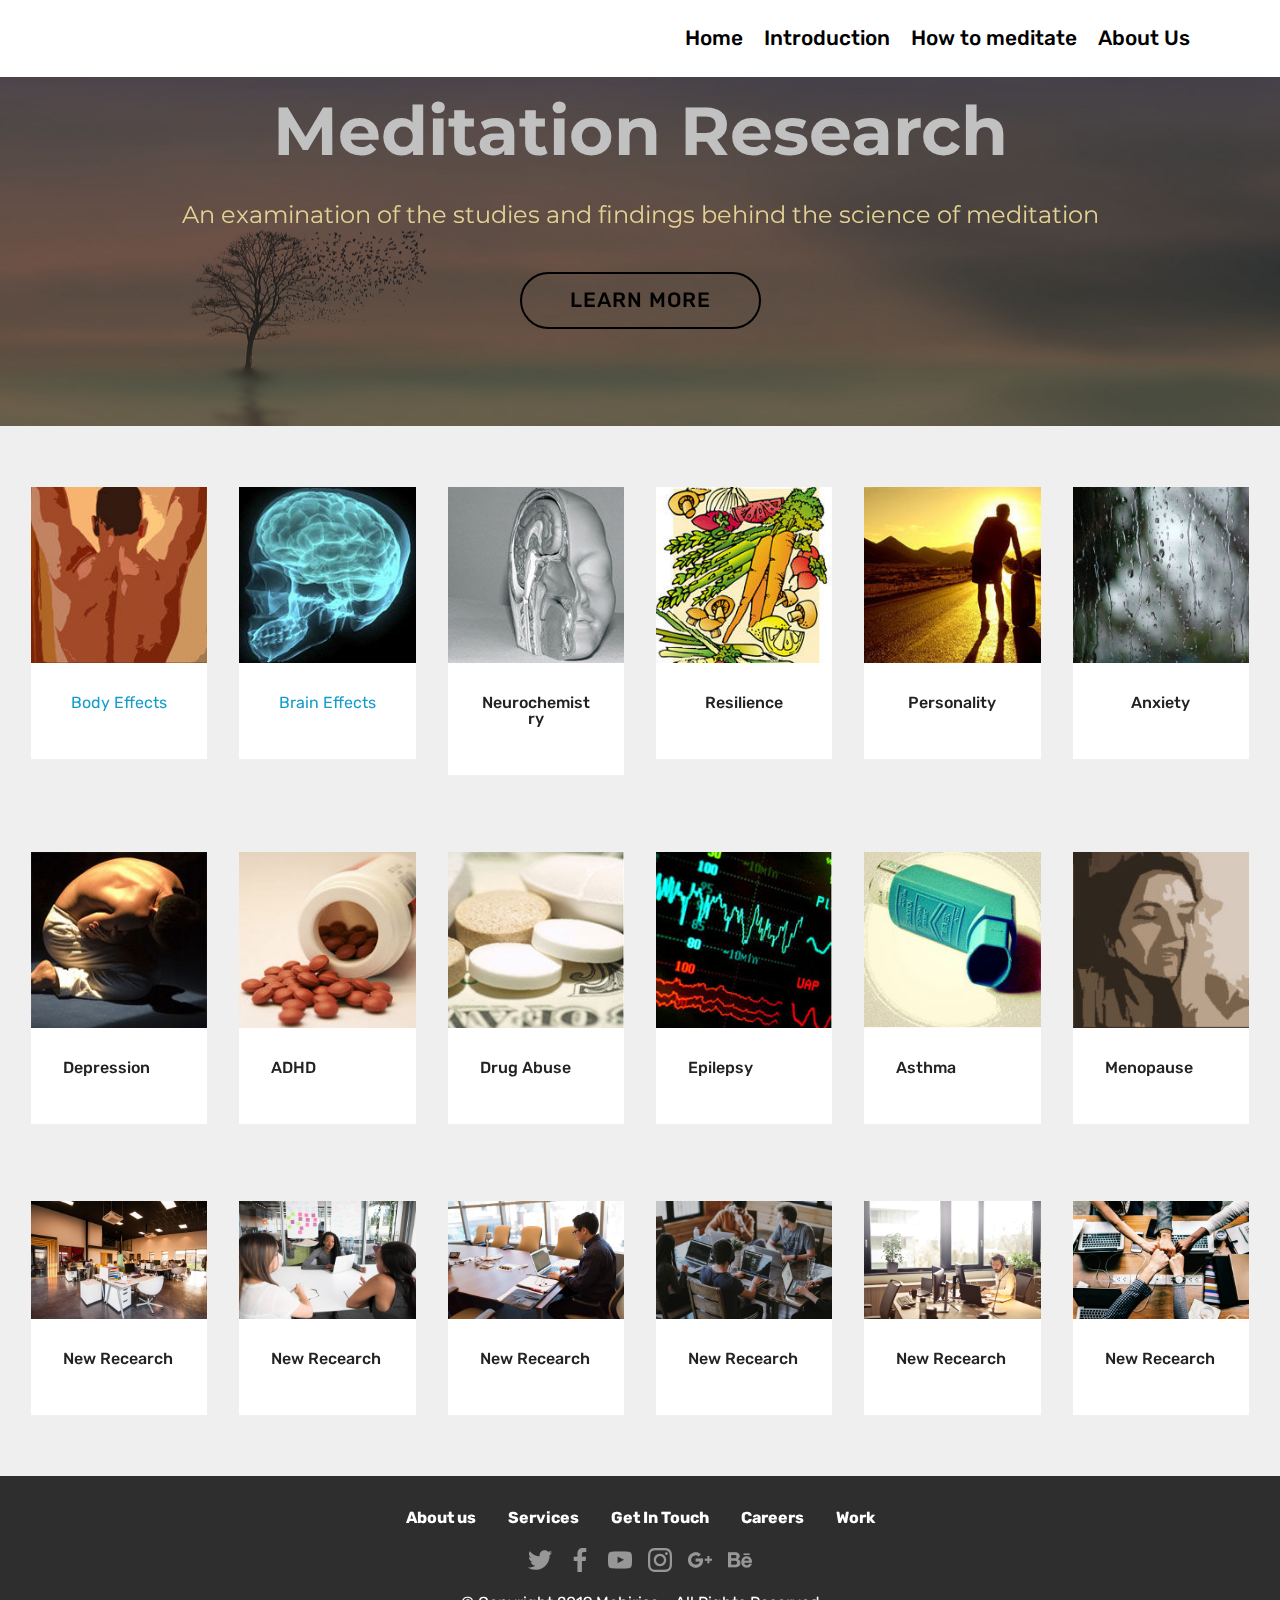
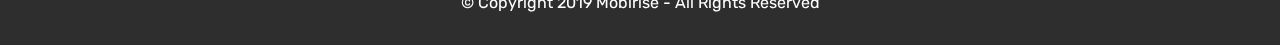
<file: index.html>
<!DOCTYPE html>
<html lang="en" >
<head>
  
  <meta charset="UTF-8">
  <meta http-equiv="X-UA-Compatible" content="IE=edge">
  
  <meta name="viewport" content="width=device-width, initial-scale=1, minimum-scale=1">
  <link rel="shortcut icon" href="assets/images/resilience2-128x128.png" type="image/x-icon">
  <meta name="description" content="">
  
  <title>Home</title>
  <link rel="stylesheet" href="assets/web/assets/mobirise-icons/mobirise-icons.css">
  <link rel="stylesheet" href="assets/bootstrap/css/bootstrap.min.css">
  <link rel="stylesheet" href="assets/bootstrap/css/bootstrap-grid.min.css">
  <link rel="stylesheet" href="assets/bootstrap/css/bootstrap-reboot.min.css">
  <link rel="stylesheet" href="assets/socicon/css/styles.css">
  <link rel="stylesheet" href="assets/dropdown/css/style.css">
  <link rel="stylesheet" href="assets/tether/tether.min.css">
  <link rel="stylesheet" href="assets/theme/css/style.css">
  <link rel="stylesheet" href="assets/formoid-css/recaptcha.css">
  <link rel="preload" as="style" href="assets/mobirise/css/mbr-additional.css"><link rel="stylesheet" href="assets/mobirise/css/mbr-additional.css" type="text/css">
  
  
  
<meta name="theme-color" content="#149dcc">
<link rel="manifest" href="manifest.json">
<script src="sw-connect.js"></script>
<meta name="apple-mobile-web-app-capable" content="yes">
<link rel="apple-touch-startup-image" media="(device-width: 320px) and (device-height: 568px) and (-webkit-device-pixel-ratio: 2) and (orientation: portrait)" href="assets/images/apple-launch-640x1136.png">
<link rel="apple-touch-startup-image" media="(device-width: 375px) and (device-height: 667px) and (-webkit-device-pixel-ratio: 2) and (orientation: portrait)" href="assets/images/apple-launch-750x1334.png">
<link rel="apple-touch-startup-image" media="(device-width: 414px) and (device-height: 736px) and (-webkit-device-pixel-ratio: 3) and (orientation: portrait)" href="assets/images/apple-launch-1242x2208.png">
<link rel="apple-touch-startup-image" media="(device-width: 375px) and (device-height: 812px) and (-webkit-device-pixel-ratio: 3) and (orientation: portrait)" href="assets/images/apple-launch-1125x2436.png">
<link rel="apple-touch-startup-image" media="(device-width: 768px) and (device-height: 1024px) and (-webkit-device-pixel-ratio: 2) and (orientation: portrait)" href="assets/images/apple-launch-1536x2048.png">
<link rel="apple-touch-startup-image" media="(device-width: 834px) and (device-height: 1112px) and (-webkit-device-pixel-ratio: 2) and (orientation: portrait)" href="assets/images/apple-launch-1668x2224.png">
<link rel="apple-touch-startup-image" media="(device-width: 1024px) and (device-height: 1366px) and (-webkit-device-pixel-ratio: 2) and (orientation: portrait)" href="assets/images/apple-launch-2048x2732.png">
<meta name="apple-mobile-web-app-status-bar-style" content="default">
<meta name="apple-mobile-web-app-title" content="Meditation Research">
<link rel="apple-touch-icon" href="apple-touch-icon.png"></head>
<body>
  <section class="menu cid-ryuxgoJIE2" once="menu" id="menu2-0">

    

    <nav class="navbar navbar-expand beta-menu navbar-dropdown align-items-center navbar-fixed-top navbar-toggleable-sm">
        <button class="navbar-toggler navbar-toggler-right" type="button" data-toggle="collapse" data-target="#navbarSupportedContent" aria-controls="navbarSupportedContent" aria-expanded="false" aria-label="Toggle navigation">
            <div class="hamburger">
                <span></span>
                <span></span>
                <span></span>
                <span></span>
            </div>
        </button>
        <div class="menu-logo">
            <div class="navbar-brand">
                
                
            </div>
        </div>
        <div class="collapse navbar-collapse" id="navbarSupportedContent">
            <ul class="navbar-nav nav-dropdown nav-right navbar-nav-top-padding" data-app-modern-menu="true"><li class="nav-item"><a class="nav-link link text-black display-4" href="index.html">Home</a></li><li class="nav-item">
                    <a class="nav-link link text-black display-4" href="introduction.html">Introduction</a>
                </li><li class="nav-item"><a class="nav-link link text-black display-4" href="#">How to meditate</a></li>
                <li class="nav-item">
                    <a class="nav-link link text-black display-4" href="#">
                        About Us
                    </a>
                </li></ul>
            
        </div>
    </nav>
</section>

<section class="header1 cid-ryuxlXP0qy mbr-parallax-background" id="header16-1">

    

    <div class="mbr-overlay" style="opacity: 0.6; background-color: rgb(35, 35, 35);">
    </div>

    <div class="container">
        <div class="row justify-content-md-center">
            <div class="col-md-10 align-center">
                <h1 class="mbr-section-title mbr-bold pb-3 mbr-fonts-style display-1">
                    Meditation Research</h1>
                
                <p class="mbr-text pb-3 mbr-fonts-style display-5">
                    An examination of the studies and findings behind the science of meditation</p>
                <div class="mbr-section-btn"><a class="btn btn-md btn-black-outline display-4" href="introduction.html">LEARN MORE</a></div>
            </div>
        </div>
    </div>

</section>

<section class="features17 cid-ryuF5MLycl" id="features17-a">
    
    

    
    <div class="container-fluid">
        <div class="media-container-row">
            <div class="card p-3 col-12 col-md-6 col-lg-2">
                <div class="card-wrapper">
                    <div class="card-img">
                        <a href="body-effects.html"><img src="assets/images/body2-200x200.jpg" alt="" title=""></a>
                    </div>
                    <div class="card-box">
                        <h4 class="card-title pb-3 mbr-fonts-style display-7">
                            <a href="body-effects.html">Body Effects</a></h4>
                        
                    </div>
                </div>
            </div>

            <div class="card p-3 col-12 col-md-6 col-lg-2">
                <div class="card-wrapper">
                    <div class="card-img">
                        <a href="brain-effects.html"><img src="assets/images/brain-200x200.jpg" alt="" title=""></a>
                    </div>
                    <div class="card-box">
                        <h4 class="card-title pb-3 mbr-fonts-style display-7">
                            <a href="brain-effects.html">Brain Effects</a></h4>
                        
                    </div>
                </div>
            </div>

            <div class="card p-3 col-12 col-md-6 col-lg-2">
                <div class="card-wrapper">
                    <div class="card-img">
                        <img src="assets/images/neuro-200x200.jpg" alt="" title="">
                    </div>
                    <div class="card-box">
                        <h4 class="card-title pb-3 mbr-fonts-style display-7">
                            Neurochemistry</h4>
                        
                    </div>
                </div>
            </div>

            <div class="card p-3 col-12 col-md-6 col-lg-2">
                <div class="card-wrapper">
                    <div class="card-img">
                        <img src="assets/images/resilience2-200x200.jpg" alt="" title="">
                    </div>
                    <div class="card-box">
                        <h4 class="card-title pb-3 mbr-fonts-style display-7">
                            Resilience
                        </h4>
                        
                    </div>
                </div>
            </div>
            <div class="card p-3 col-12 col-md-6 col-lg-2">
                <div class="card-wrapper">
                    <div class="card-img">
                        <img src="assets/images/personality-1-200x200.jpg" alt="" title="">
                    </div>
                    <div class="card-box">
                        <h4 class="card-title pb-3 mbr-fonts-style display-7">
                            Personality
                        </h4>
                        
                    </div>
                </div>
            </div>
            <div class="card p-3 col-12 col-md-6 col-lg-2">
                <div class="card-wrapper">
                    <div class="card-img">
                        <img src="assets/images/anxiety-1-200x200.jpg" alt="" title="">
                    </div>
                    <div class="card-box">
                        <h4 class="card-title pb-3 mbr-fonts-style display-7">
                            Anxiety
                        </h4>
                        
                    </div>
                </div>
            </div>
        </div>
    </div>
</section>

<section class="features17 cid-ryuFvaFNEi" id="features17-b">
    
    

    
    <div class="container-fluid">
        <div class="media-container-row">
            <div class="card p-3 col-12 col-md-6 col-lg-2">
                <div class="card-wrapper">
                    <div class="card-img">
                        <img src="assets/images/depression-1-200x200.jpg" alt="" title="">
                    </div>
                    <div class="card-box">
                        <h4 class="card-title pb-3 mbr-fonts-style display-7">
                            Depression
                        </h4>
                        
                    </div>
                </div>
            </div>

            <div class="card p-3 col-12 col-md-6 col-lg-2">
                <div class="card-wrapper">
                    <div class="card-img">
                        <img src="assets/images/adhd-200x200.jpg" alt="" title="">
                    </div>
                    <div class="card-box">
                        <h4 class="card-title pb-3 mbr-fonts-style display-7">
                            ADHD
                        </h4>
                        
                    </div>
                </div>
            </div>

            <div class="card p-3 col-12 col-md-6 col-lg-2">
                <div class="card-wrapper">
                    <div class="card-img">
                        <img src="assets/images/drugabuse-200x200.jpg" alt="" title="">
                    </div>
                    <div class="card-box">
                        <h4 class="card-title pb-3 mbr-fonts-style display-7">Drug Abuse</h4>
                        
                    </div>
                </div>
            </div>

            <div class="card p-3 col-12 col-md-6 col-lg-2">
                <div class="card-wrapper">
                    <div class="card-img">
                        <img src="assets/images/epilepsy2-1-200x200.jpg" alt="" title="">
                    </div>
                    <div class="card-box">
                        <h4 class="card-title pb-3 mbr-fonts-style display-7">
                            Epilepsy
                        </h4>
                        
                    </div>
                </div>
            </div>
            <div class="card p-3 col-12 col-md-6 col-lg-2">
                <div class="card-wrapper">
                    <div class="card-img">
                        <img src="assets/images/asthma3-200x200.jpg" alt="" title="">
                    </div>
                    <div class="card-box">
                        <h4 class="card-title pb-3 mbr-fonts-style display-7">
                            Asthma
                        </h4>
                        
                    </div>
                </div>
            </div>
            <div class="card p-3 col-12 col-md-6 col-lg-2">
                <div class="card-wrapper">
                    <div class="card-img">
                        <img src="assets/images/menopause-200x200.jpg" alt="" title="">
                    </div>
                    <div class="card-box">
                        <h4 class="card-title pb-3 mbr-fonts-style display-7">
                            Menopause
                        </h4>
                        
                    </div>
                </div>
            </div>
        </div>
    </div>
</section>

<section class="features17 cid-ryuFChJArK" id="features17-c">
    
    

    
    <div class="container-fluid">
        <div class="media-container-row">
            <div class="card p-3 col-12 col-md-6 col-lg-2">
                <div class="card-wrapper">
                    <div class="card-img">
                        <img src="assets/images/background1.jpg" alt="">
                    </div>
                    <div class="card-box">
                        <h4 class="card-title pb-3 mbr-fonts-style display-7">
                            New Recearch</h4>
                        
                    </div>
                </div>
            </div>

            <div class="card p-3 col-12 col-md-6 col-lg-2">
                <div class="card-wrapper">
                    <div class="card-img">
                        <img src="assets/images/background2.jpg" alt="">
                    </div>
                    <div class="card-box">
                        <h4 class="card-title pb-3 mbr-fonts-style display-7">New Recearch</h4>
                        
                    </div>
                </div>
            </div>

            <div class="card p-3 col-12 col-md-6 col-lg-2">
                <div class="card-wrapper">
                    <div class="card-img">
                        <img src="assets/images/background3.jpg" alt="">
                    </div>
                    <div class="card-box">
                        <h4 class="card-title pb-3 mbr-fonts-style display-7">New Recearch</h4>
                        
                    </div>
                </div>
            </div>

            <div class="card p-3 col-12 col-md-6 col-lg-2">
                <div class="card-wrapper">
                    <div class="card-img">
                        <img src="assets/images/background4.jpg" alt="">
                    </div>
                    <div class="card-box">
                        <h4 class="card-title pb-3 mbr-fonts-style display-7">New Recearch</h4>
                        
                    </div>
                </div>
            </div>
            <div class="card p-3 col-12 col-md-6 col-lg-2">
                <div class="card-wrapper">
                    <div class="card-img">
                        <img src="assets/images/background5.jpg" alt="">
                    </div>
                    <div class="card-box">
                        <h4 class="card-title pb-3 mbr-fonts-style display-7">New Recearch</h4>
                        
                    </div>
                </div>
            </div>
            <div class="card p-3 col-12 col-md-6 col-lg-2">
                <div class="card-wrapper">
                    <div class="card-img">
                        <img src="assets/images/background6.jpg" alt="">
                    </div>
                    <div class="card-box">
                        <h4 class="card-title pb-3 mbr-fonts-style display-7">New Recearch</h4>
                        
                    </div>
                </div>
            </div>
        </div>
    </div>
</section>

<section once="footers" class="cid-ryuGdk8vM6" id="footer7-e">

    

    

    <div class="container">
        <div class="media-container-row align-center mbr-white">
            <div class="row row-links">
                <ul class="foot-menu">
                    
                    
                    
                    
                    
                <li class="foot-menu-item mbr-fonts-style display-7">
                        <a class="text-white mbr-bold" href="#" target="_blank">About us</a>
                    </li><li class="foot-menu-item mbr-fonts-style display-7">
                        <a class="text-white mbr-bold" href="#" target="_blank">Services</a>
                    </li><li class="foot-menu-item mbr-fonts-style display-7">
                        <a class="text-white mbr-bold" href="#" target="_blank">Get In Touch</a>
                    </li><li class="foot-menu-item mbr-fonts-style display-7">
                        <a class="text-white mbr-bold" href="#" target="_blank">Careers</a>
                    </li><li class="foot-menu-item mbr-fonts-style display-7">
                        <a class="text-white mbr-bold" href="#" target="_blank">Work</a>
                    </li></ul>
            </div>
            <div class="row social-row">
                <div class="social-list align-right pb-2">
                    
                    
                    
                    
                    
                    
                <div class="soc-item">
                        <a href="https://twitter.com/mobirise" target="_blank">
                            <span class="socicon-twitter socicon mbr-iconfont mbr-iconfont-social"></span>
                        </a>
                    </div><div class="soc-item">
                        <a href="https://www.facebook.com/pages/Mobirise/1616226671953247" target="_blank">
                            <span class="socicon-facebook socicon mbr-iconfont mbr-iconfont-social"></span>
                        </a>
                    </div><div class="soc-item">
                        <a href="https://www.youtube.com/c/mobirise" target="_blank">
                            <span class="socicon-youtube socicon mbr-iconfont mbr-iconfont-social"></span>
                        </a>
                    </div><div class="soc-item">
                        <a href="https://instagram.com/mobirise" target="_blank">
                            <span class="socicon-instagram socicon mbr-iconfont mbr-iconfont-social"></span>
                        </a>
                    </div><div class="soc-item">
                        <a href="https://plus.google.com/u/0/+Mobirise" target="_blank">
                            <span class="socicon-googleplus socicon mbr-iconfont mbr-iconfont-social"></span>
                        </a>
                    </div><div class="soc-item">
                        <a href="https://www.behance.net/Mobirise" target="_blank">
                            <span class="socicon-behance socicon mbr-iconfont mbr-iconfont-social"></span>
                        </a>
                    </div></div>
            </div>
            <div class="row row-copirayt">
                <p class="mbr-text mb-0 mbr-fonts-style mbr-white align-center display-7">
                    © Copyright 2019 Mobirise - All Rights Reserved
                </p>
            </div>
        </div>
    </div>
</section>


  <script src="assets/web/assets/jquery/jquery.min.js"></script>
  <script src="assets/popper/popper.min.js"></script>
  <script src="assets/bootstrap/js/bootstrap.min.js"></script>
  <script src="assets/smoothscroll/smooth-scroll.js"></script>
  <script src="assets/dropdown/js/nav-dropdown.js"></script>
  <script src="assets/dropdown/js/navbar-dropdown.js"></script>
  <script src="assets/touchswipe/jquery.touch-swipe.min.js"></script>
  <script src="assets/parallax/jarallax.min.js"></script>
  <script src="assets/tether/tether.min.js"></script>
  <script src="assets/theme/js/script.js"></script>
  <script src="assets/formoid/formoid.min.js"></script>
  
  
</body>
</html>
</file>
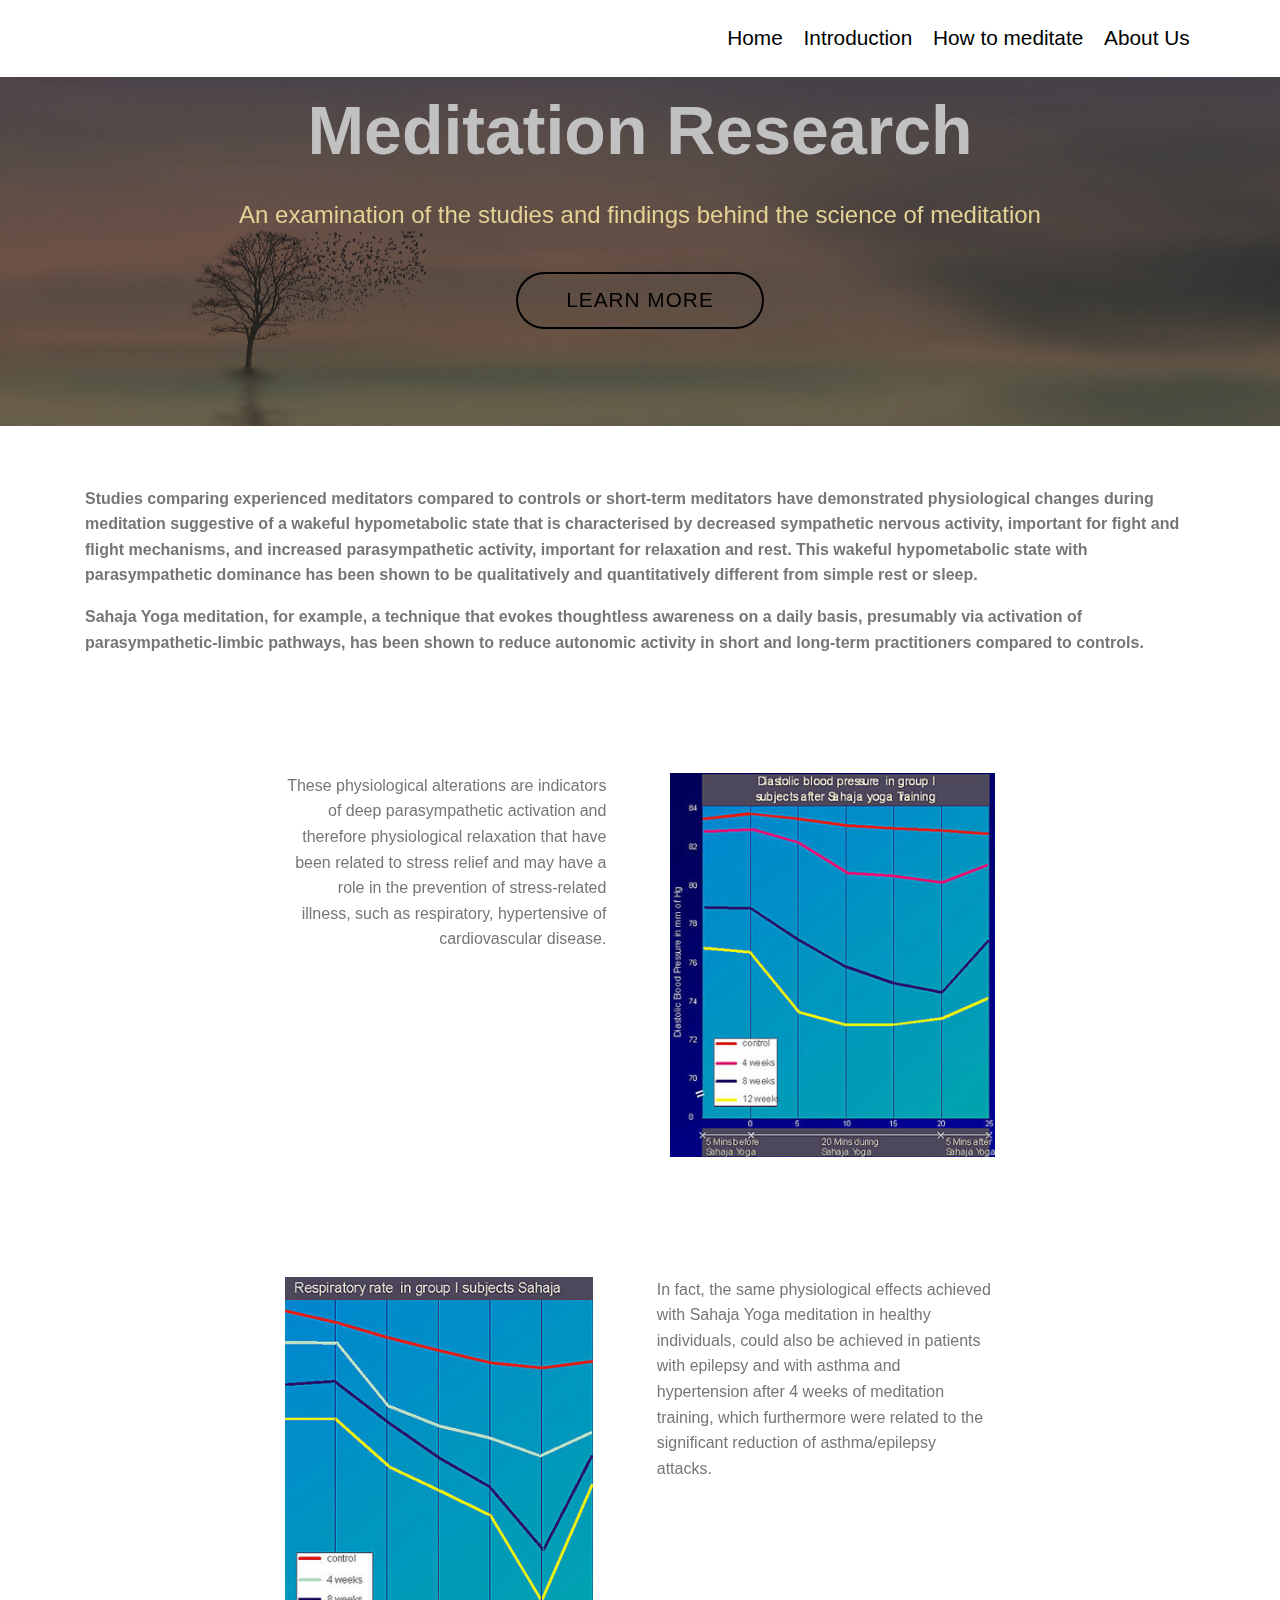
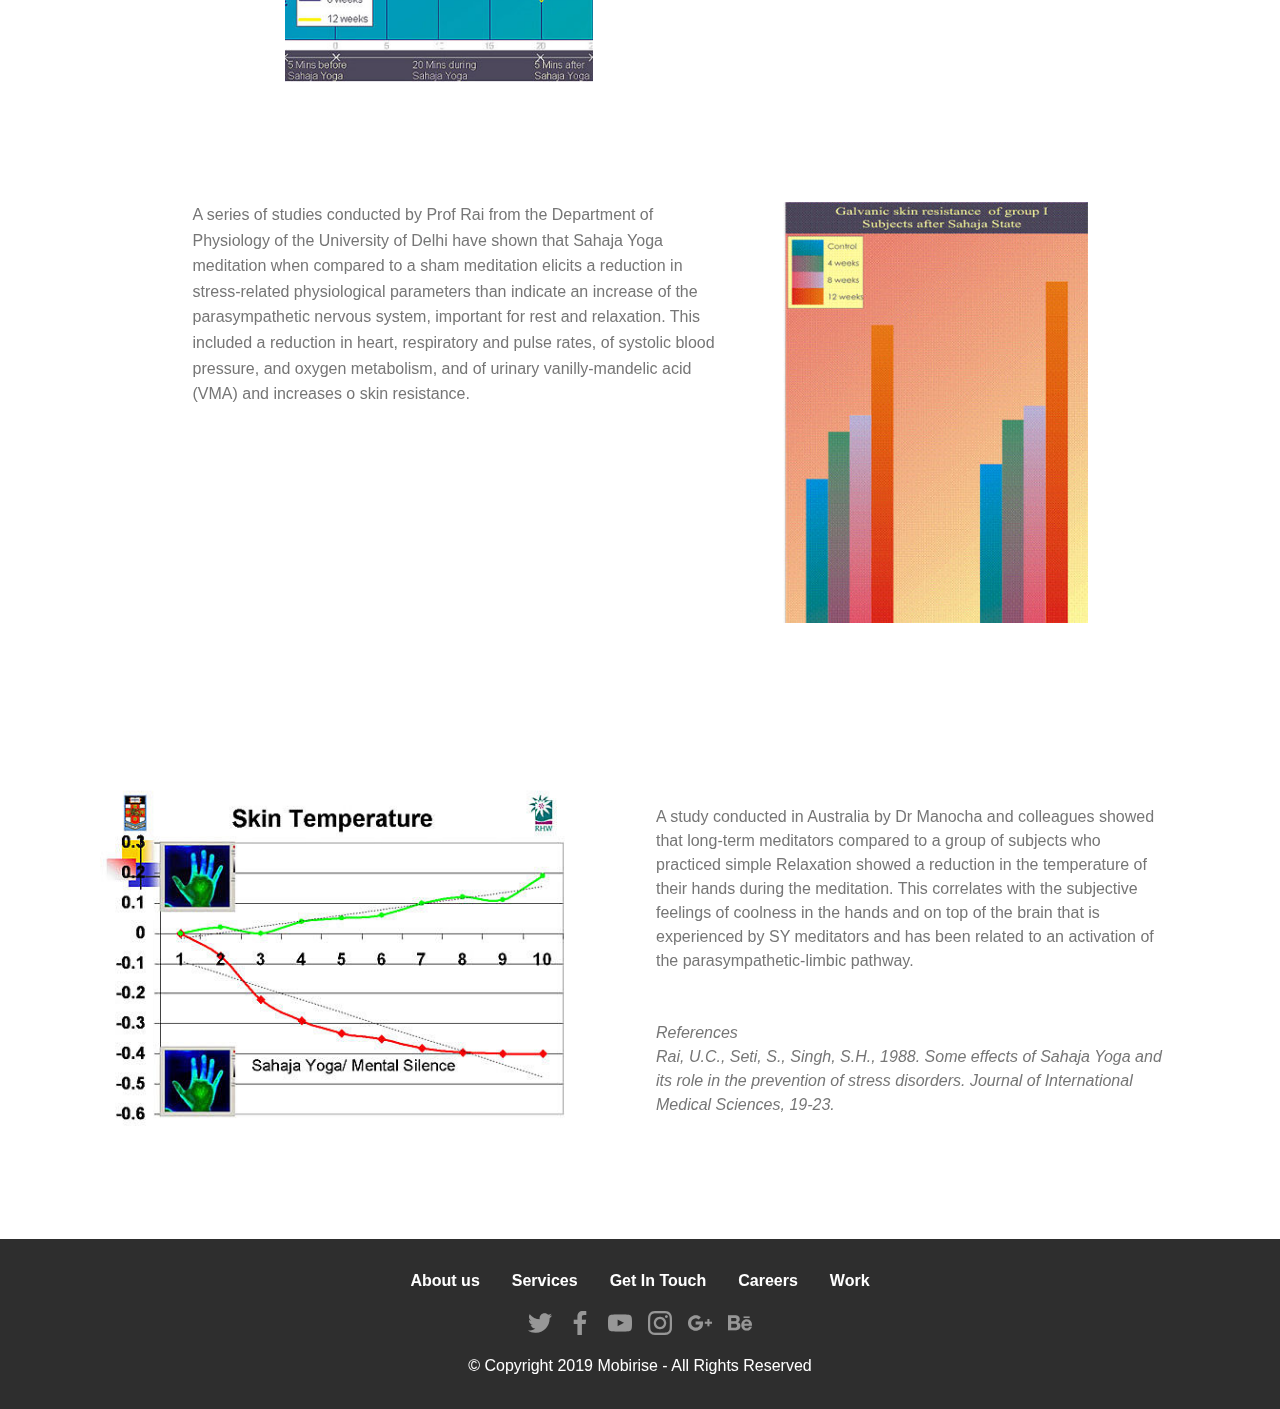
<file: body-effects.html>
<!DOCTYPE html>
<html lang="en" >
<head>
  
  <meta charset="UTF-8">
  <meta http-equiv="X-UA-Compatible" content="IE=edge">
  
  <meta name="viewport" content="width=device-width, initial-scale=1, minimum-scale=1">
  <link rel="shortcut icon" href="assets/images/resilience2-128x128.png" type="image/x-icon">
  <meta name="description" content="">
  
  <title>Body</title>
  <link rel="stylesheet" href="assets/web/assets/mobirise-icons/mobirise-icons.css">
  <link rel="stylesheet" href="assets/bootstrap/css/bootstrap.min.css">
  <link rel="stylesheet" href="assets/bootstrap/css/bootstrap-grid.min.css">
  <link rel="stylesheet" href="assets/bootstrap/css/bootstrap-reboot.min.css">
  <link rel="stylesheet" href="assets/socicon/css/styles.css">
  <link rel="stylesheet" href="assets/dropdown/css/style.css">
  <link rel="stylesheet" href="assets/tether/tether.min.css">
  <link rel="stylesheet" href="assets/theme/css/style.css">
  <link rel="stylesheet" href="assets/formoid-css/recaptcha.css">
  <link rel="preload" as="style" href="assets/mobirise/css/mbr-additional.css"><link rel="stylesheet" href="assets/mobirise/css/mbr-additional.css" type="text/css">
  
  
  
<meta name="theme-color" content="#149dcc">
<link rel="manifest" href="manifest.json">
<script src="sw-connect.js"></script>
<meta name="apple-mobile-web-app-capable" content="yes">
<link rel="apple-touch-startup-image" media="(device-width: 320px) and (device-height: 568px) and (-webkit-device-pixel-ratio: 2) and (orientation: portrait)" href="assets/images/apple-launch-640x1136.png">
<link rel="apple-touch-startup-image" media="(device-width: 375px) and (device-height: 667px) and (-webkit-device-pixel-ratio: 2) and (orientation: portrait)" href="assets/images/apple-launch-750x1334.png">
<link rel="apple-touch-startup-image" media="(device-width: 414px) and (device-height: 736px) and (-webkit-device-pixel-ratio: 3) and (orientation: portrait)" href="assets/images/apple-launch-1242x2208.png">
<link rel="apple-touch-startup-image" media="(device-width: 375px) and (device-height: 812px) and (-webkit-device-pixel-ratio: 3) and (orientation: portrait)" href="assets/images/apple-launch-1125x2436.png">
<link rel="apple-touch-startup-image" media="(device-width: 768px) and (device-height: 1024px) and (-webkit-device-pixel-ratio: 2) and (orientation: portrait)" href="assets/images/apple-launch-1536x2048.png">
<link rel="apple-touch-startup-image" media="(device-width: 834px) and (device-height: 1112px) and (-webkit-device-pixel-ratio: 2) and (orientation: portrait)" href="assets/images/apple-launch-1668x2224.png">
<link rel="apple-touch-startup-image" media="(device-width: 1024px) and (device-height: 1366px) and (-webkit-device-pixel-ratio: 2) and (orientation: portrait)" href="assets/images/apple-launch-2048x2732.png">
<meta name="apple-mobile-web-app-status-bar-style" content="default">
<meta name="apple-mobile-web-app-title" content="Meditation Research">
<link rel="apple-touch-icon" href="apple-touch-icon.png"></head>
<body>
  <section class="menu cid-ryuMm3fKPy" once="menu" id="menu2-q">

    

    <nav class="navbar navbar-expand beta-menu navbar-dropdown align-items-center navbar-fixed-top navbar-toggleable-sm">
        <button class="navbar-toggler navbar-toggler-right" type="button" data-toggle="collapse" data-target="#navbarSupportedContent" aria-controls="navbarSupportedContent" aria-expanded="false" aria-label="Toggle navigation">
            <div class="hamburger">
                <span></span>
                <span></span>
                <span></span>
                <span></span>
            </div>
        </button>
        <div class="menu-logo">
            <div class="navbar-brand">
                
                
            </div>
        </div>
        <div class="collapse navbar-collapse" id="navbarSupportedContent">
            <ul class="navbar-nav nav-dropdown nav-right navbar-nav-top-padding" data-app-modern-menu="true"><li class="nav-item"><a class="nav-link link text-black display-4" href="index.html">Home</a></li><li class="nav-item">
                    <a class="nav-link link text-black display-4" href="introduction.html">Introduction</a>
                </li><li class="nav-item"><a class="nav-link link text-black display-4" href="#">How to meditate</a></li>
                <li class="nav-item">
                    <a class="nav-link link text-black display-4" href="#">
                        About Us
                    </a>
                </li></ul>
            
        </div>
    </nav>
</section>

<section class="header1 cid-ryuMm4fMNK mbr-parallax-background" id="header16-r">

    

    <div class="mbr-overlay" style="opacity: 0.6; background-color: rgb(35, 35, 35);">
    </div>

    <div class="container">
        <div class="row justify-content-md-center">
            <div class="col-md-10 align-center">
                <h1 class="mbr-section-title mbr-bold pb-3 mbr-fonts-style display-1">
                    Meditation Research</h1>
                
                <p class="mbr-text pb-3 mbr-fonts-style display-5">
                    An examination of the studies and findings behind the science of meditation</p>
                <div class="mbr-section-btn"><a class="btn btn-md btn-black-outline display-4" href="introduction.html">LEARN MORE</a></div>
            </div>
        </div>
    </div>

</section>

<section class="mbr-section article content1 cid-ryuMm4VVqr" id="content4-s">
        
         
        <div class="container">
            <div class="media-container-row">
                <div class="mbr-text mbr-fonts-style display-7" style="width: 100%;"><p><strong>Studies comparing experienced meditators compared to controls or short-term meditators have demonstrated physiological changes during meditation suggestive of a wakeful hypometabolic state that is characterised by decreased sympathetic nervous activity, important for fight and flight mechanisms, and increased parasympathetic activity, important for relaxation and rest. This wakeful hypometabolic state with parasympathetic dominance has been shown to be qualitatively and quantitatively different from simple rest or sleep.
</strong></p><p><strong>
</strong><strong>Sahaja Yoga meditation, for example, a technique that evokes thoughtless awareness on a daily basis, presumably via activation of parasympathetic-limbic pathways, has been shown to reduce autonomic activity in short and long-term practitioners compared to controls.&nbsp;</strong></p><p><br></p><p></p></div>
            </div>
        </div>
    </section>

<section class="mbr-section content7 cid-ryuMm5ofe7" id="content7-t">
          
    

    <div class="container">
        <div class="media-container-row">
            <div class="col-12 col-md-8">
                <div class="media-container-row">
                    <div class="media-content">
                        <div class="mbr-section-text">
                            <p class="mbr-text align-right mb-0 mbr-fonts-style display-7">These physiological alterations are indicators of deep parasympathetic activation and therefore physiological relaxation that have been related to stress relief and may have a role in the prevention of stress-related illness, such as respiratory, hypertensive of cardiovascular disease.</p>
                        </div>
                    </div>
                    <div class="mbr-figure" style="width: 110%;">
                     <img src="assets/images/blooda4303-sm-350x414.jpg" alt="" title="">  
                    </div>
                </div>
            </div>
        </div>
    </div>
</section>

<section class="mbr-section content6 cid-ryuMm5VKf3" id="content6-u">
    
     
    
    <div class="container">
        <div class="media-container-row">
            <div class="col-12 col-md-8">
                <div class="media-container-row">
                    <div class="mbr-figure" style="width: 100%;">
                      <img src="assets/images/breath-ratea4303-sm-350x461.jpg" alt="" title="">  
                    </div>
                    <div class="media-content">
                        <div class="mbr-section-text">
                            <p class="mbr-text mb-0 mbr-fonts-style display-7">In fact, the same physiological effects achieved with Sahaja Yoga meditation in healthy individuals, could also be achieved in patients with epilepsy and with asthma and hypertension after 4 weeks of meditation training, which furthermore were related to the significant reduction of asthma/epilepsy attacks.</p>
                        </div>
                    </div>
                </div>
            </div>
        </div>
    </div>
</section>

<section class="mbr-section content7 cid-ryyjkMIFfN" id="content7-19">
          
    

    <div class="container">
        <div class="media-container-row">
            <div class="col-12 col-md-10">
                <div class="media-container-row">
                    <div class="media-content">
                        <div class="mbr-section-text">
                            <p class="mbr-text align-right mb-0 mbr-fonts-style display-7">A series of studies conducted by Prof Rai from the Department of Physiology of the University of Delhi have shown that Sahaja Yoga meditation when compared to a sham meditation elicits a reduction in stress-related physiological parameters than indicate an increase of the parasympathetic nervous system, important for rest and relaxation. This included a reduction in heart, respiratory and pulse rates, of systolic blood pressure, and oxygen metabolism, and of urinary vanilly-mandelic acid (VMA) and increases o skin resistance.</p>
                        </div>
                    </div>
                    <div class="mbr-figure" style="width: 65%;">
                     <img src="assets/images/galvanic-skina430-sm-350x484.jpg" alt="" title="">  
                    </div>
                </div>
            </div>
        </div>
    </div>
</section>

<section class="features11 cid-ryuMm6utwf" id="features11-v">

    

    

    <div class="container">   
        <div class="col-md-12">
            <div class="media-container-row">
                <div class="mbr-figure m-auto" style="width: 50%;">
                    <img src="assets/images/skin-temp69ad3-2-500x375.jpg" alt="" title="">
                </div>
                <div class=" align-left aside-content">
                    <h2 class="mbr-title pt-2 mbr-fonts-style display-2"></h2>
                    <div class="mbr-section-text">
                        
                    </div>

                    <div class="block-content">
                        <div class="card p-3 pr-3">
                            <div class="media">
                                     
                                <div class="media-body">
                                    
                                </div>
                            </div>                

                            <div class="card-box">
                                <p class="block-text mbr-fonts-style display-7">
                                   A study conducted in Australia by Dr Manocha and colleagues showed that long-term meditators compared to a group of subjects who practiced simple Relaxation showed a reduction in the temperature of their hands during the meditation. This correlates with the subjective feelings of coolness in the hands and on top of the brain that is experienced by SY meditators and has been related to an activation of the parasympathetic-limbic pathway. 
                                </p>
                            </div>
                        </div>

                        <div class="card p-3 pr-3">
                            <div class="media">
                                     
                                <div class="media-body">
                                    
                                </div>
                            </div>                

                            <div class="card-box">
                                <p class="block-text mbr-fonts-style display-7"><em>References
<br>Rai, U.C., Seti, S., Singh, S.H., 1988. Some effects of Sahaja Yoga and its role in the prevention of stress disorders. Journal of International Medical Sciences, 19-23.&nbsp;</em><br></p>
                            </div>
                        </div>
                    </div>
                </div>
            </div>
        </div> 
    </div>          
</section>

<section once="footers" class="cid-ryuMm7oRh1" id="footer7-w">

    

    

    <div class="container">
        <div class="media-container-row align-center mbr-white">
            <div class="row row-links">
                <ul class="foot-menu">
                    
                    
                    
                    
                    
                <li class="foot-menu-item mbr-fonts-style display-7">
                        <a class="text-white mbr-bold" href="#" target="_blank">About us</a>
                    </li><li class="foot-menu-item mbr-fonts-style display-7">
                        <a class="text-white mbr-bold" href="#" target="_blank">Services</a>
                    </li><li class="foot-menu-item mbr-fonts-style display-7">
                        <a class="text-white mbr-bold" href="#" target="_blank">Get In Touch</a>
                    </li><li class="foot-menu-item mbr-fonts-style display-7">
                        <a class="text-white mbr-bold" href="#" target="_blank">Careers</a>
                    </li><li class="foot-menu-item mbr-fonts-style display-7">
                        <a class="text-white mbr-bold" href="#" target="_blank">Work</a>
                    </li></ul>
            </div>
            <div class="row social-row">
                <div class="social-list align-right pb-2">
                    
                    
                    
                    
                    
                    
                <div class="soc-item">
                        <a href="https://twitter.com/mobirise" target="_blank">
                            <span class="socicon-twitter socicon mbr-iconfont mbr-iconfont-social"></span>
                        </a>
                    </div><div class="soc-item">
                        <a href="https://www.facebook.com/pages/Mobirise/1616226671953247" target="_blank">
                            <span class="socicon-facebook socicon mbr-iconfont mbr-iconfont-social"></span>
                        </a>
                    </div><div class="soc-item">
                        <a href="https://www.youtube.com/c/mobirise" target="_blank">
                            <span class="socicon-youtube socicon mbr-iconfont mbr-iconfont-social"></span>
                        </a>
                    </div><div class="soc-item">
                        <a href="https://instagram.com/mobirise" target="_blank">
                            <span class="socicon-instagram socicon mbr-iconfont mbr-iconfont-social"></span>
                        </a>
                    </div><div class="soc-item">
                        <a href="https://plus.google.com/u/0/+Mobirise" target="_blank">
                            <span class="socicon-googleplus socicon mbr-iconfont mbr-iconfont-social"></span>
                        </a>
                    </div><div class="soc-item">
                        <a href="https://www.behance.net/Mobirise" target="_blank">
                            <span class="socicon-behance socicon mbr-iconfont mbr-iconfont-social"></span>
                        </a>
                    </div></div>
            </div>
            <div class="row row-copirayt">
                <p class="mbr-text mb-0 mbr-fonts-style mbr-white align-center display-7">
                    © Copyright 2019 Mobirise - All Rights Reserved
                </p>
            </div>
        </div>
    </div>
</section>


  <script src="assets/web/assets/jquery/jquery.min.js"></script>
  <script src="assets/popper/popper.min.js"></script>
  <script src="assets/bootstrap/js/bootstrap.min.js"></script>
  <script src="assets/smoothscroll/smooth-scroll.js"></script>
  <script src="assets/dropdown/js/nav-dropdown.js"></script>
  <script src="assets/dropdown/js/navbar-dropdown.js"></script>
  <script src="assets/touchswipe/jquery.touch-swipe.min.js"></script>
  <script src="assets/parallax/jarallax.min.js"></script>
  <script src="assets/tether/tether.min.js"></script>
  <script src="assets/theme/js/script.js"></script>
  <script src="assets/formoid/formoid.min.js"></script>
  
  
</body>
</html>
</file>
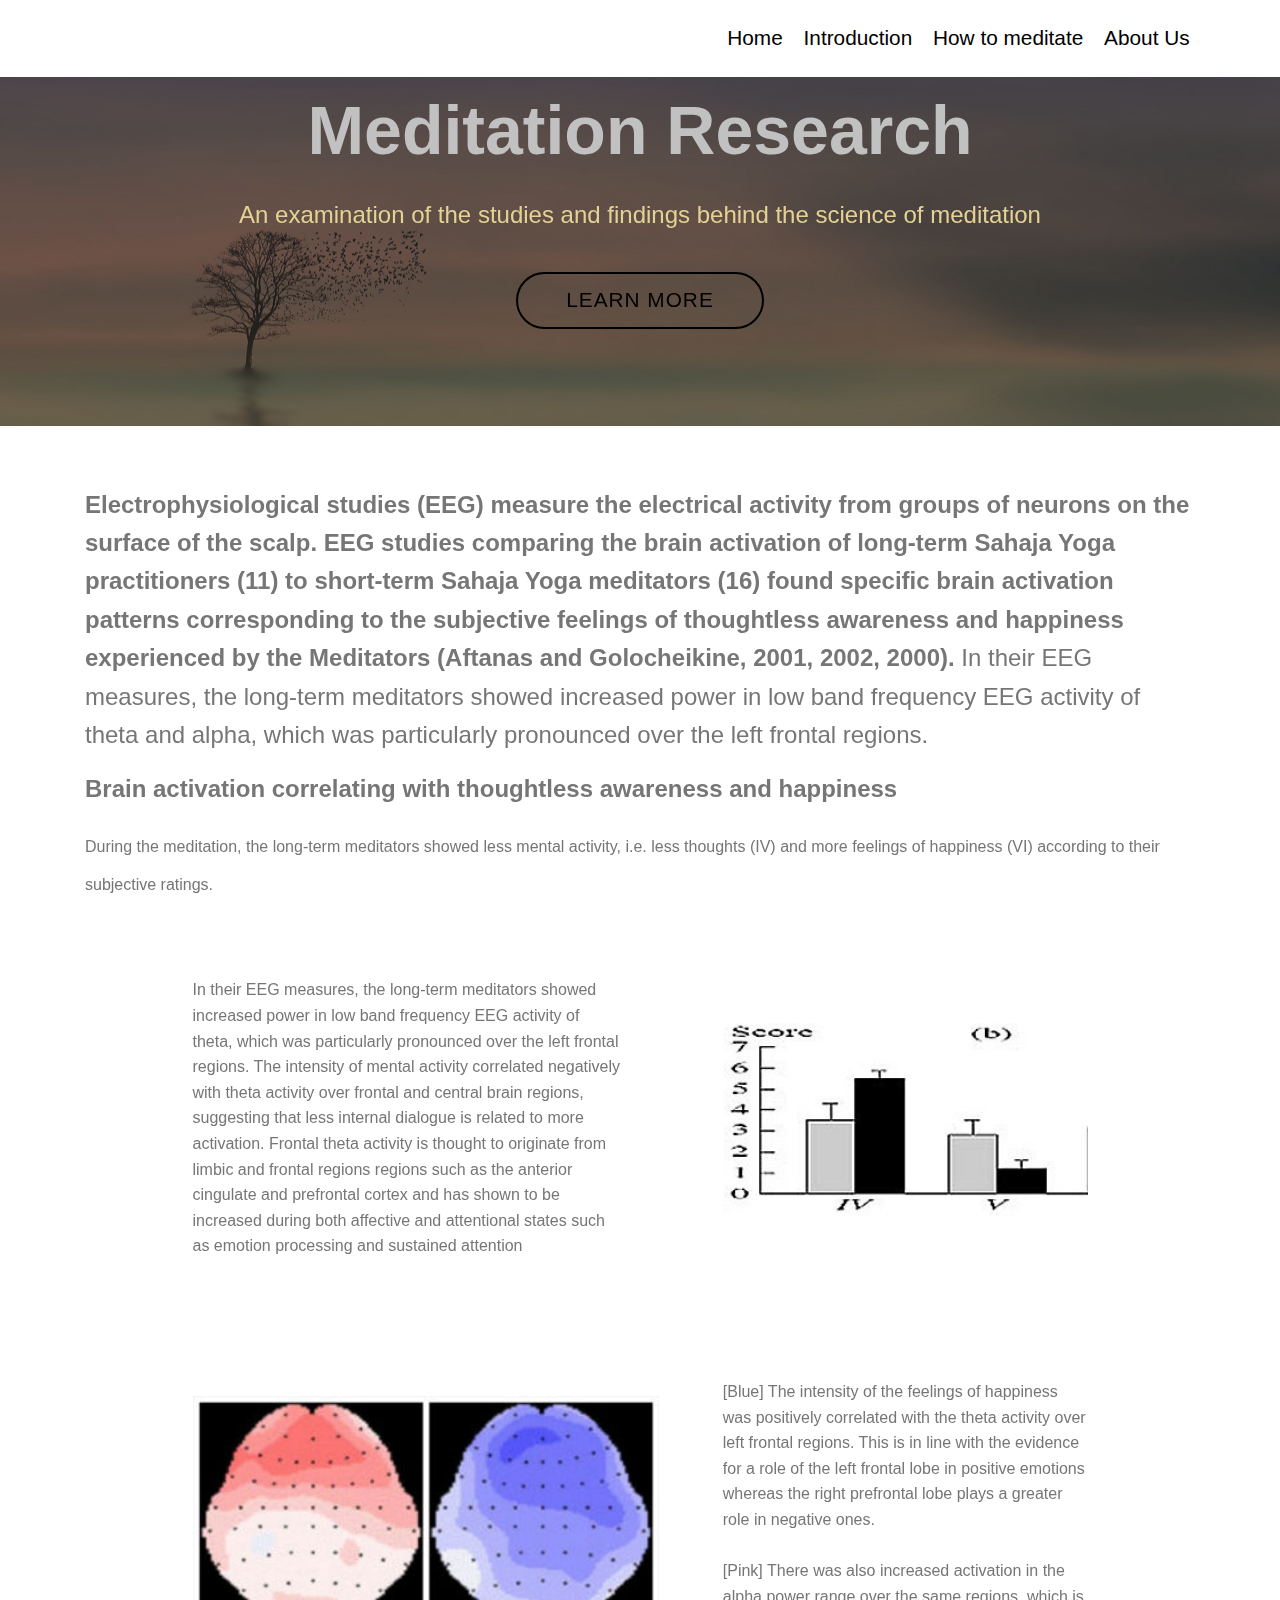
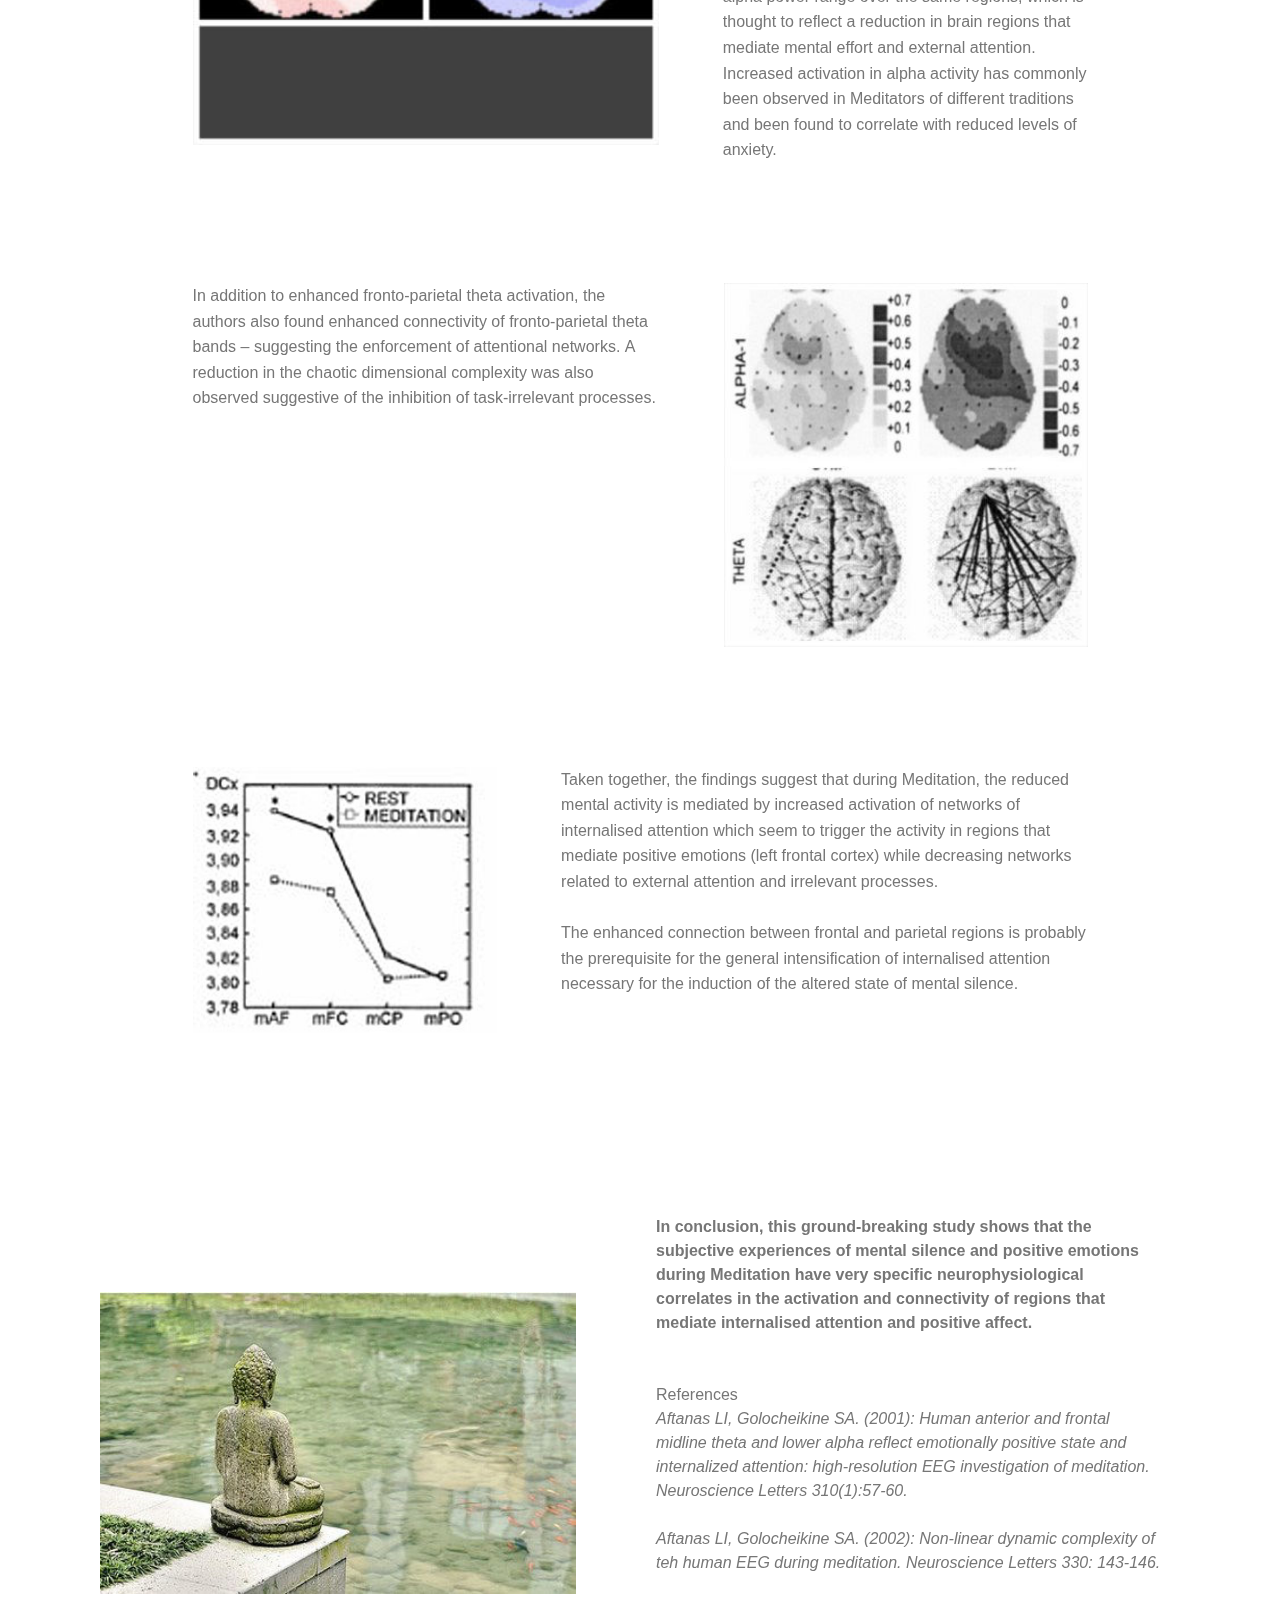
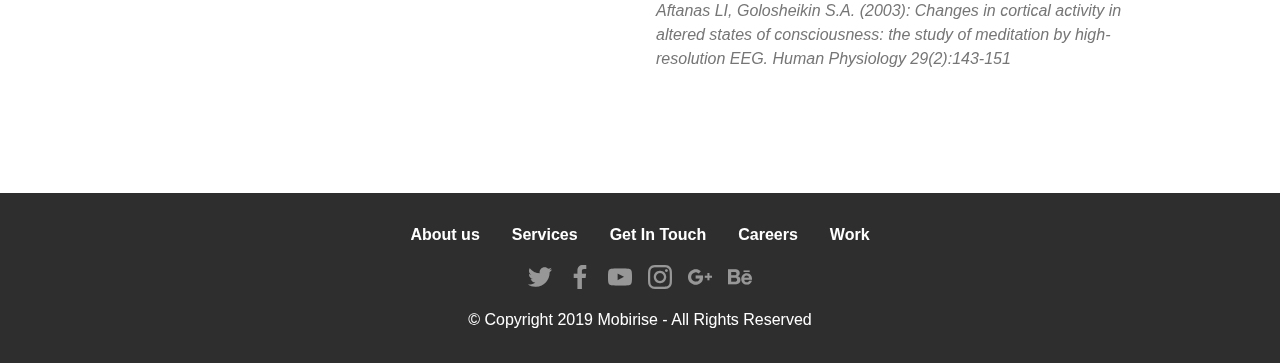
<file: brain-effects.html>
<!DOCTYPE html>
<html lang="en" >
<head>
  
  <meta charset="UTF-8">
  <meta http-equiv="X-UA-Compatible" content="IE=edge">
  
  <meta name="viewport" content="width=device-width, initial-scale=1, minimum-scale=1">
  <link rel="shortcut icon" href="assets/images/resilience2-128x128.png" type="image/x-icon">
  <meta name="description" content="">
  
  <title>Brain</title>
  <link rel="stylesheet" href="assets/web/assets/mobirise-icons/mobirise-icons.css">
  <link rel="stylesheet" href="assets/bootstrap/css/bootstrap.min.css">
  <link rel="stylesheet" href="assets/bootstrap/css/bootstrap-grid.min.css">
  <link rel="stylesheet" href="assets/bootstrap/css/bootstrap-reboot.min.css">
  <link rel="stylesheet" href="assets/socicon/css/styles.css">
  <link rel="stylesheet" href="assets/dropdown/css/style.css">
  <link rel="stylesheet" href="assets/tether/tether.min.css">
  <link rel="stylesheet" href="assets/theme/css/style.css">
  <link rel="stylesheet" href="assets/formoid-css/recaptcha.css">
  <link rel="preload" as="style" href="assets/mobirise/css/mbr-additional.css"><link rel="stylesheet" href="assets/mobirise/css/mbr-additional.css" type="text/css">
  
  
  
<meta name="theme-color" content="#149dcc">
<link rel="manifest" href="manifest.json">
<script src="sw-connect.js"></script>
<meta name="apple-mobile-web-app-capable" content="yes">
<link rel="apple-touch-startup-image" media="(device-width: 320px) and (device-height: 568px) and (-webkit-device-pixel-ratio: 2) and (orientation: portrait)" href="assets/images/apple-launch-640x1136.png">
<link rel="apple-touch-startup-image" media="(device-width: 375px) and (device-height: 667px) and (-webkit-device-pixel-ratio: 2) and (orientation: portrait)" href="assets/images/apple-launch-750x1334.png">
<link rel="apple-touch-startup-image" media="(device-width: 414px) and (device-height: 736px) and (-webkit-device-pixel-ratio: 3) and (orientation: portrait)" href="assets/images/apple-launch-1242x2208.png">
<link rel="apple-touch-startup-image" media="(device-width: 375px) and (device-height: 812px) and (-webkit-device-pixel-ratio: 3) and (orientation: portrait)" href="assets/images/apple-launch-1125x2436.png">
<link rel="apple-touch-startup-image" media="(device-width: 768px) and (device-height: 1024px) and (-webkit-device-pixel-ratio: 2) and (orientation: portrait)" href="assets/images/apple-launch-1536x2048.png">
<link rel="apple-touch-startup-image" media="(device-width: 834px) and (device-height: 1112px) and (-webkit-device-pixel-ratio: 2) and (orientation: portrait)" href="assets/images/apple-launch-1668x2224.png">
<link rel="apple-touch-startup-image" media="(device-width: 1024px) and (device-height: 1366px) and (-webkit-device-pixel-ratio: 2) and (orientation: portrait)" href="assets/images/apple-launch-2048x2732.png">
<meta name="apple-mobile-web-app-status-bar-style" content="default">
<meta name="apple-mobile-web-app-title" content="Meditation Research">
<link rel="apple-touch-icon" href="apple-touch-icon.png"></head>
<body>
  <section class="menu cid-ryuK9eQVbI" once="menu" id="menu2-f">

    

    <nav class="navbar navbar-expand beta-menu navbar-dropdown align-items-center navbar-fixed-top navbar-toggleable-sm">
        <button class="navbar-toggler navbar-toggler-right" type="button" data-toggle="collapse" data-target="#navbarSupportedContent" aria-controls="navbarSupportedContent" aria-expanded="false" aria-label="Toggle navigation">
            <div class="hamburger">
                <span></span>
                <span></span>
                <span></span>
                <span></span>
            </div>
        </button>
        <div class="menu-logo">
            <div class="navbar-brand">
                
                
            </div>
        </div>
        <div class="collapse navbar-collapse" id="navbarSupportedContent">
            <ul class="navbar-nav nav-dropdown nav-right navbar-nav-top-padding" data-app-modern-menu="true"><li class="nav-item"><a class="nav-link link text-black display-4" href="index.html">Home</a></li><li class="nav-item">
                    <a class="nav-link link text-black display-4" href="introduction.html">Introduction</a>
                </li><li class="nav-item"><a class="nav-link link text-black display-4" href="#">How to meditate</a></li>
                <li class="nav-item">
                    <a class="nav-link link text-black display-4" href="#">
                        About Us
                    </a>
                </li></ul>
            
        </div>
    </nav>
</section>

<section class="header1 cid-ryuK9fR9qx mbr-parallax-background" id="header16-g">

    

    <div class="mbr-overlay" style="opacity: 0.6; background-color: rgb(35, 35, 35);">
    </div>

    <div class="container">
        <div class="row justify-content-md-center">
            <div class="col-md-10 align-center">
                <h1 class="mbr-section-title mbr-bold pb-3 mbr-fonts-style display-1">
                    Meditation Research</h1>
                
                <p class="mbr-text pb-3 mbr-fonts-style display-5">
                    An examination of the studies and findings behind the science of meditation</p>
                <div class="mbr-section-btn"><a class="btn btn-md btn-black-outline display-4" href="introduction.html">LEARN MORE</a></div>
            </div>
        </div>
    </div>

</section>

<section class="mbr-section article content1 cid-ryuL7ZlPGt" id="content4-p">
        
         
        <div class="container">
            <div class="media-container-row">
                <div class="mbr-text mbr-fonts-style display-5" style="width: 100%;"><p><strong>Electrophysiological studies (EEG) measure the electrical activity from groups of neurons on the surface of the scalp. EEG studies comparing the brain activation of long-term Sahaja Yoga practitioners (11) to short-term Sahaja Yoga meditators (16) found specific brain activation patterns corresponding to the subjective feelings of thoughtless awareness and happiness experienced by the Meditators (Aftanas and Golocheikine, 2001, 2002, 2000).</strong> In their EEG measures, the long-term meditators showed increased power in low band frequency EEG activity of theta and alpha, which was particularly pronounced over the left frontal regions.</p><p><strong>Brain activation correlating with  thoughtless awareness and happiness&nbsp;</strong><br></p><p>
<span style="font-size: 1rem;">During the meditation, the long-term meditators showed less mental activity, i.e. less thoughts (IV) and more feelings of happiness (VI) according to their subjective ratings.</span></p><p></p></div>
            </div>
        </div>
    </section>

<section class="mbr-section content7 cid-ryuKIb02FU" id="content7-l">
          
    

    <div class="container">
        <div class="media-container-row">
            <div class="col-12 col-md-10">
                <div class="media-container-row">
                    <div class="media-content">
                        <div class="mbr-section-text">
                            <p class="mbr-text align-right mb-0 mbr-fonts-style display-7">In their EEG measures, the long-term meditators showed increased power in low band frequency EEG activity of theta, which was particularly pronounced over the left frontal regions. The intensity of mental activity correlated negatively with theta activity over frontal and central brain regions, suggesting that less internal dialogue is related to more activation. Frontal theta activity is thought to originate from limbic and frontal regions regions such as the anterior cingulate and prefrontal cortex and has shown to be increased during both affective and attentional states such as emotion processing and sustained attention</p>
                        </div>
                    </div>
                    <div class="mbr-figure" style="width: 100%;">
                     <img src="assets/images/ratinge1e33-350x182.jpg" alt="" title="">  
                    </div>
                </div>
            </div>
        </div>
    </div>
</section>

<section class="mbr-section content7 cid-ryyTGjdUHQ" id="content7-1a">
          
    

    <div class="container">
        <div class="media-container-row">
            <div class="col-12 col-md-10">
                <div class="media-container-row">
                    <div class="media-content">
                        <div class="mbr-section-text">
                            <p class="mbr-text align-right mb-0 mbr-fonts-style display-7">[Blue] The intensity of the feelings of happiness was positively correlated with the theta activity over left frontal regions. This is in line with the evidence for a role of the left frontal lobe in positive emotions whereas the right prefrontal lobe plays a greater role in negative ones.<br><br>[Pink] There was also increased activation in the alpha power range over the same regions, which is thought to reflect a reduction in brain regions that mediate mental effort and external attention. Increased activation in alpha activity has commonly been observed in Meditators of different traditions and been found to correlate with reduced levels of anxiety.</p>
                        </div>
                    </div>
                    <div class="mbr-figure" style="width: 135%;">
                     <img src="assets/images/brain2e1e33-two-350x262.jpg" alt="" title="">  
                    </div>
                </div>
            </div>
        </div>
    </div>
</section>

<section class="mbr-section content7 cid-ryyU61d3Q0" id="content7-1b">
          
    

    <div class="container">
        <div class="media-container-row">
            <div class="col-12 col-md-10">
                <div class="media-container-row">
                    <div class="media-content">
                        <div class="mbr-section-text">
                            <p class="mbr-text align-right mb-0 mbr-fonts-style display-7">In addition to enhanced fronto-parietal theta activation, the authors also found enhanced connectivity of fronto-parietal theta bands – suggesting the enforcement of attentional networks.&nbsp;A reduction in the chaotic dimensional complexity was also observed suggestive of the inhibition of task-irrelevant processes.</p>
                        </div>
                    </div>
                    <div class="mbr-figure" style="width: 85%;">
                     <img src="assets/images/brain7e1e33-two-350x350.jpg" alt="" title="">  
                    </div>
                </div>
            </div>
        </div>
    </div>
</section>

<section class="mbr-section content7 cid-ryyU85eiSf" id="content7-1c">
          
    

    <div class="container">
        <div class="media-container-row">
            <div class="col-12 col-md-10">
                <div class="media-container-row">
                    <div class="media-content">
                        <div class="mbr-section-text">
                            <p class="mbr-text align-right mb-0 mbr-fonts-style display-7">Taken together, the findings suggest that during Meditation, the reduced mental activity is mediated by increased activation of networks of internalised attention which seem to trigger the activity in regions that mediate positive emotions (left frontal cortex) while decreasing networks related to external attention and irrelevant processes.
<br>
<br>The enhanced connection between frontal and parietal regions is probably the prerequisite for the general intensification of internalised attention necessary for the induction of the altered state of mental silence.</p>
                        </div>
                    </div>
                    <div class="mbr-figure" style="width: 65%;">
                     <img src="assets/images/brain5e1e33-sm-350x306.jpg" alt="" title="">  
                    </div>
                </div>
            </div>
        </div>
    </div>
</section>

<section class="features11 cid-ryuKQThoQI" id="features11-o">

    

    

    <div class="container">   
        <div class="col-md-12">
            <div class="media-container-row">
                <div class="mbr-figure m-auto" style="width: 50%;">
                    <img src="assets/images/med2-420x267.jpg" alt="" title="">
                </div>
                <div class=" align-left aside-content">
                    <h2 class="mbr-title pt-2 mbr-fonts-style display-2"></h2>
                    <div class="mbr-section-text">
                        
                    </div>

                    <div class="block-content">
                        <div class="card p-3 pr-3">
                            <div class="media">
                                     
                                <div class="media-body">
                                    
                                </div>
                            </div>                

                            <div class="card-box">
                                <p class="block-text mbr-fonts-style display-7"><strong>
                                   In conclusion, this ground-breaking study shows that the subjective experiences of mental silence and positive emotions during Meditation have very specific neurophysiological correlates in the activation and connectivity of regions that mediate internalised attention and positive affect. 
                                </strong></p>
                            </div>
                        </div>

                        <div class="card p-3 pr-3">
                            <div class="media">
                                     
                                <div class="media-body">
                                    
                                </div>
                            </div>                

                            <div class="card-box">
                                <p class="block-text mbr-fonts-style display-7">References
<br><em>Aftanas LI, Golocheikine SA. (2001): Human anterior and frontal midline theta and lower alpha reflect emotionally positive state and internalized attention: high-resolution EEG investigation of meditation. Neuroscience Letters 310(1):57-60.
<br>
<br>Aftanas LI, Golocheikine SA. (2002): Non-linear dynamic complexity of teh human EEG during meditation. Neuroscience Letters 330: 143-146.
<br>
<br>Aftanas LI, Golosheikin S.A. (2003): Changes in cortical activity in altered states of consciousness: the study of meditation by high-resolution EEG. Human Physiology 29(2):143-151</em><br></p>
                            </div>
                        </div>
                    </div>
                </div>
            </div>
        </div> 
    </div>          
</section>

<section once="footers" class="cid-ryuK9kyQkL" id="footer7-k">

    

    

    <div class="container">
        <div class="media-container-row align-center mbr-white">
            <div class="row row-links">
                <ul class="foot-menu">
                    
                    
                    
                    
                    
                <li class="foot-menu-item mbr-fonts-style display-7">
                        <a class="text-white mbr-bold" href="#" target="_blank">About us</a>
                    </li><li class="foot-menu-item mbr-fonts-style display-7">
                        <a class="text-white mbr-bold" href="#" target="_blank">Services</a>
                    </li><li class="foot-menu-item mbr-fonts-style display-7">
                        <a class="text-white mbr-bold" href="#" target="_blank">Get In Touch</a>
                    </li><li class="foot-menu-item mbr-fonts-style display-7">
                        <a class="text-white mbr-bold" href="#" target="_blank">Careers</a>
                    </li><li class="foot-menu-item mbr-fonts-style display-7">
                        <a class="text-white mbr-bold" href="#" target="_blank">Work</a>
                    </li></ul>
            </div>
            <div class="row social-row">
                <div class="social-list align-right pb-2">
                    
                    
                    
                    
                    
                    
                <div class="soc-item">
                        <a href="https://twitter.com/mobirise" target="_blank">
                            <span class="socicon-twitter socicon mbr-iconfont mbr-iconfont-social"></span>
                        </a>
                    </div><div class="soc-item">
                        <a href="https://www.facebook.com/pages/Mobirise/1616226671953247" target="_blank">
                            <span class="socicon-facebook socicon mbr-iconfont mbr-iconfont-social"></span>
                        </a>
                    </div><div class="soc-item">
                        <a href="https://www.youtube.com/c/mobirise" target="_blank">
                            <span class="socicon-youtube socicon mbr-iconfont mbr-iconfont-social"></span>
                        </a>
                    </div><div class="soc-item">
                        <a href="https://instagram.com/mobirise" target="_blank">
                            <span class="socicon-instagram socicon mbr-iconfont mbr-iconfont-social"></span>
                        </a>
                    </div><div class="soc-item">
                        <a href="https://plus.google.com/u/0/+Mobirise" target="_blank">
                            <span class="socicon-googleplus socicon mbr-iconfont mbr-iconfont-social"></span>
                        </a>
                    </div><div class="soc-item">
                        <a href="https://www.behance.net/Mobirise" target="_blank">
                            <span class="socicon-behance socicon mbr-iconfont mbr-iconfont-social"></span>
                        </a>
                    </div></div>
            </div>
            <div class="row row-copirayt">
                <p class="mbr-text mb-0 mbr-fonts-style mbr-white align-center display-7">
                    © Copyright 2019 Mobirise - All Rights Reserved
                </p>
            </div>
        </div>
    </div>
</section>


  <script src="assets/web/assets/jquery/jquery.min.js"></script>
  <script src="assets/popper/popper.min.js"></script>
  <script src="assets/bootstrap/js/bootstrap.min.js"></script>
  <script src="assets/smoothscroll/smooth-scroll.js"></script>
  <script src="assets/dropdown/js/nav-dropdown.js"></script>
  <script src="assets/dropdown/js/navbar-dropdown.js"></script>
  <script src="assets/touchswipe/jquery.touch-swipe.min.js"></script>
  <script src="assets/parallax/jarallax.min.js"></script>
  <script src="assets/tether/tether.min.js"></script>
  <script src="assets/theme/js/script.js"></script>
  <script src="assets/formoid/formoid.min.js"></script>
  
  
</body>
</html>
</file>
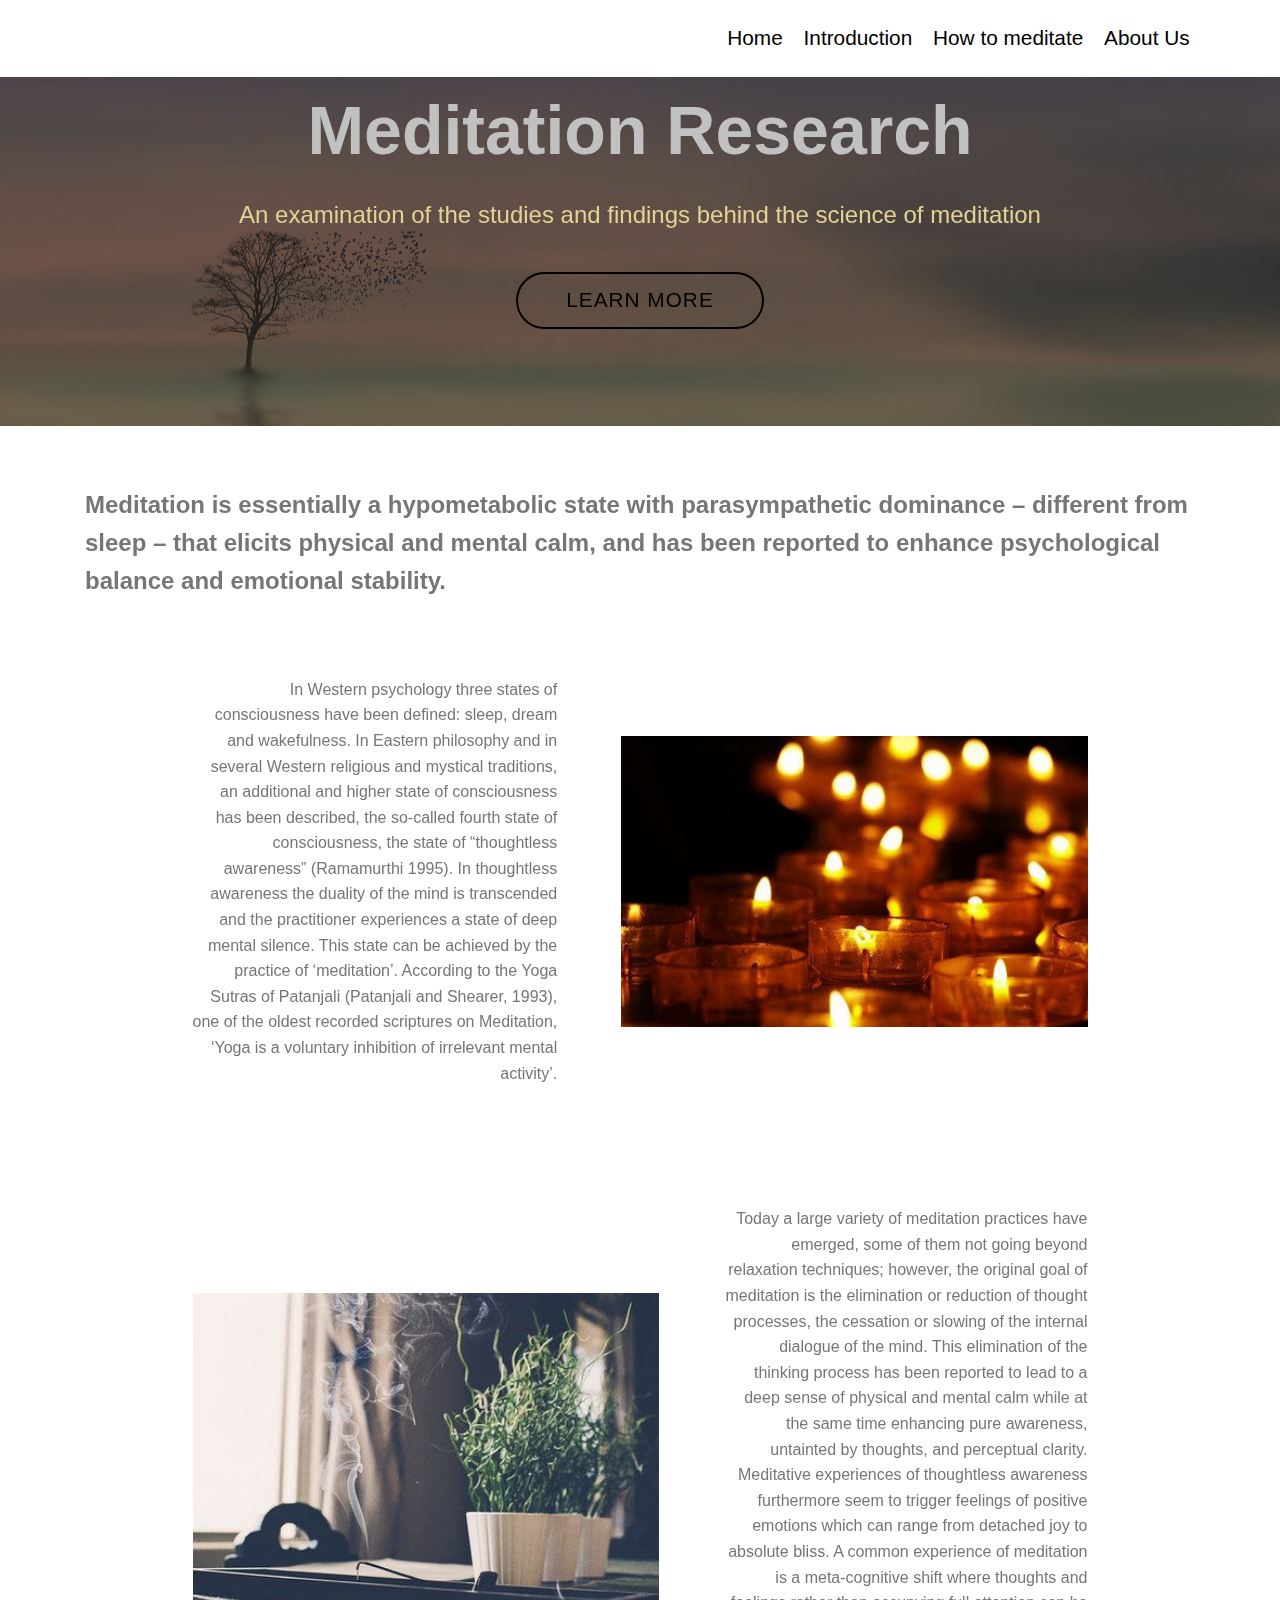
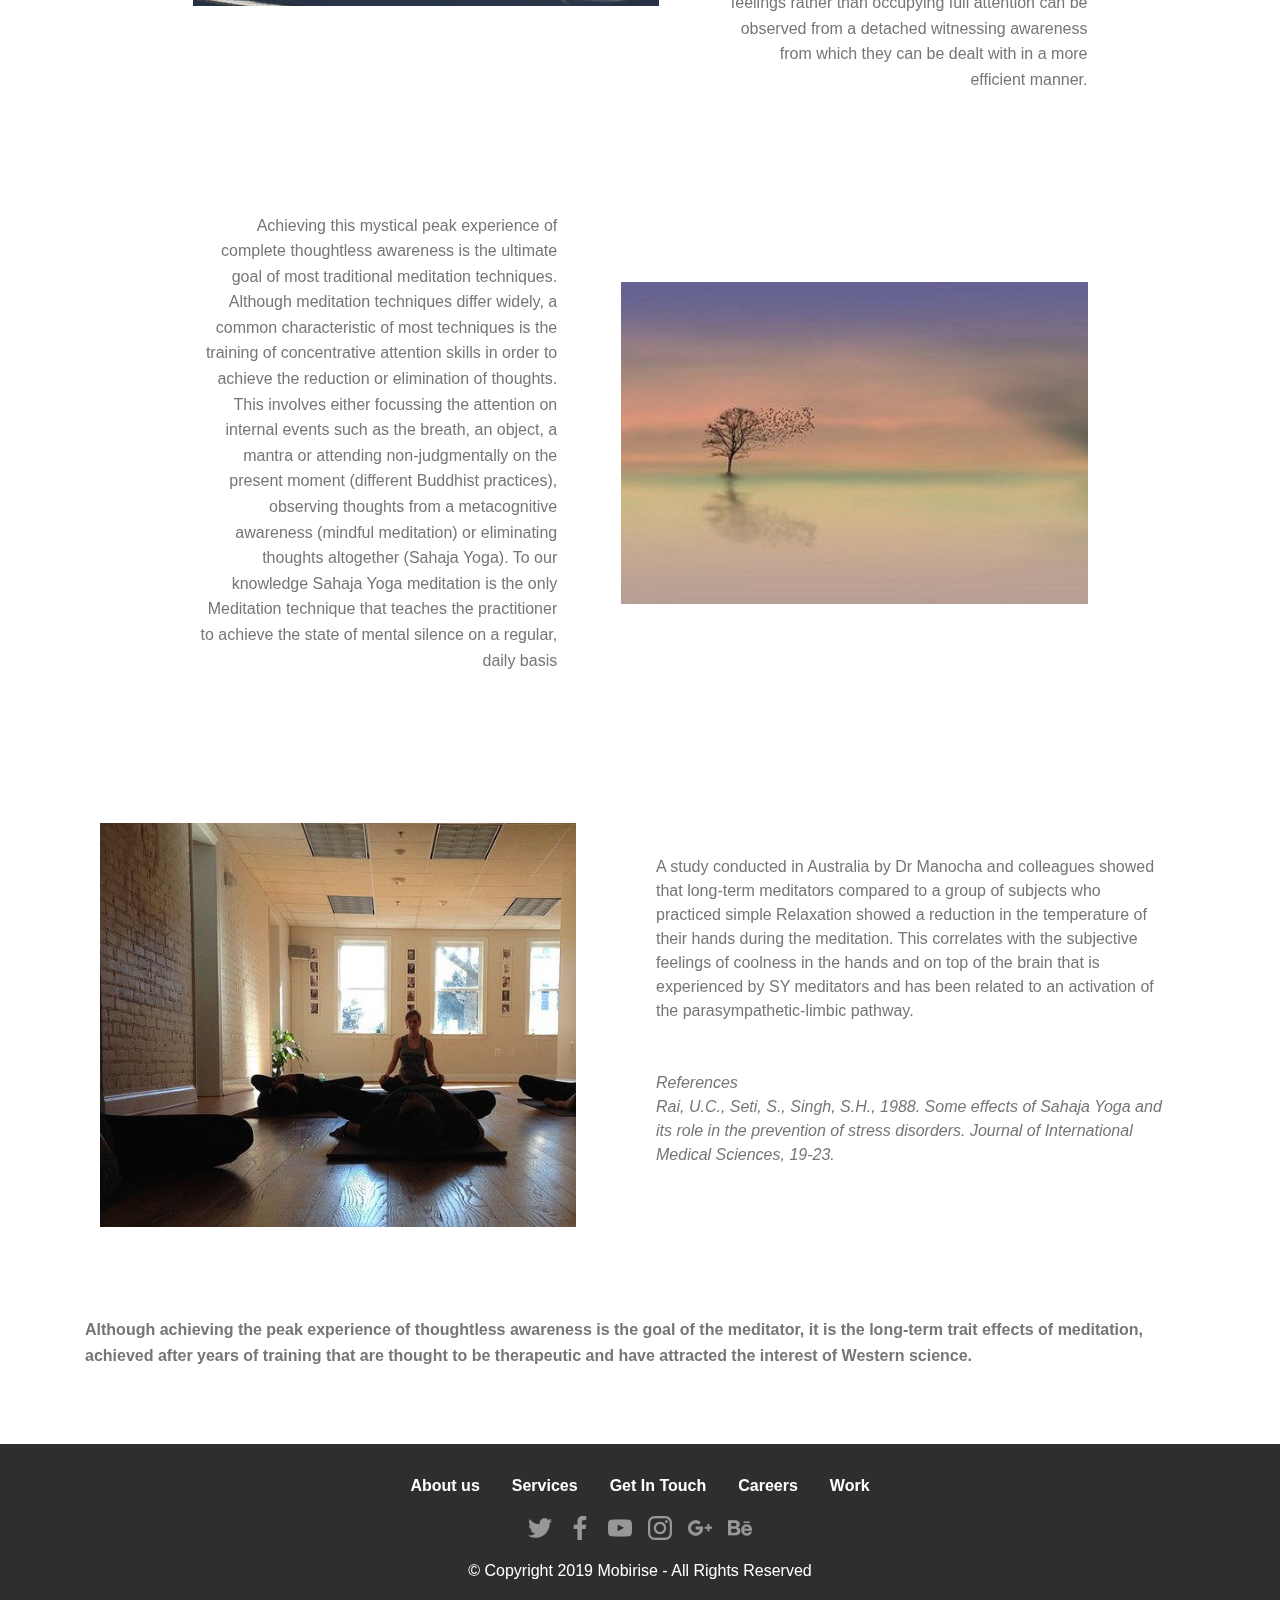
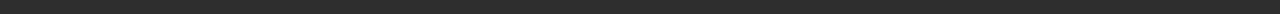
<file: introduction.html>
<!DOCTYPE html>
<html lang="en" >
<head>
  
  <meta charset="UTF-8">
  <meta http-equiv="X-UA-Compatible" content="IE=edge">
  
  <meta name="viewport" content="width=device-width, initial-scale=1, minimum-scale=1">
  <link rel="shortcut icon" href="assets/images/resilience2-128x128.png" type="image/x-icon">
  <meta name="description" content="">
  
  <title>Introduction</title>
  <link rel="stylesheet" href="assets/web/assets/mobirise-icons/mobirise-icons.css">
  <link rel="stylesheet" href="assets/bootstrap/css/bootstrap.min.css">
  <link rel="stylesheet" href="assets/bootstrap/css/bootstrap-grid.min.css">
  <link rel="stylesheet" href="assets/bootstrap/css/bootstrap-reboot.min.css">
  <link rel="stylesheet" href="assets/socicon/css/styles.css">
  <link rel="stylesheet" href="assets/dropdown/css/style.css">
  <link rel="stylesheet" href="assets/tether/tether.min.css">
  <link rel="stylesheet" href="assets/theme/css/style.css">
  <link rel="stylesheet" href="assets/formoid-css/recaptcha.css">
  <link rel="preload" as="style" href="assets/mobirise/css/mbr-additional.css"><link rel="stylesheet" href="assets/mobirise/css/mbr-additional.css" type="text/css">
  
  
  
<meta name="theme-color" content="#149dcc">
<link rel="manifest" href="manifest.json">
<script src="sw-connect.js"></script>
<meta name="apple-mobile-web-app-capable" content="yes">
<link rel="apple-touch-startup-image" media="(device-width: 320px) and (device-height: 568px) and (-webkit-device-pixel-ratio: 2) and (orientation: portrait)" href="assets/images/apple-launch-640x1136.png">
<link rel="apple-touch-startup-image" media="(device-width: 375px) and (device-height: 667px) and (-webkit-device-pixel-ratio: 2) and (orientation: portrait)" href="assets/images/apple-launch-750x1334.png">
<link rel="apple-touch-startup-image" media="(device-width: 414px) and (device-height: 736px) and (-webkit-device-pixel-ratio: 3) and (orientation: portrait)" href="assets/images/apple-launch-1242x2208.png">
<link rel="apple-touch-startup-image" media="(device-width: 375px) and (device-height: 812px) and (-webkit-device-pixel-ratio: 3) and (orientation: portrait)" href="assets/images/apple-launch-1125x2436.png">
<link rel="apple-touch-startup-image" media="(device-width: 768px) and (device-height: 1024px) and (-webkit-device-pixel-ratio: 2) and (orientation: portrait)" href="assets/images/apple-launch-1536x2048.png">
<link rel="apple-touch-startup-image" media="(device-width: 834px) and (device-height: 1112px) and (-webkit-device-pixel-ratio: 2) and (orientation: portrait)" href="assets/images/apple-launch-1668x2224.png">
<link rel="apple-touch-startup-image" media="(device-width: 1024px) and (device-height: 1366px) and (-webkit-device-pixel-ratio: 2) and (orientation: portrait)" href="assets/images/apple-launch-2048x2732.png">
<meta name="apple-mobile-web-app-status-bar-style" content="default">
<meta name="apple-mobile-web-app-title" content="Meditation Research">
<link rel="apple-touch-icon" href="apple-touch-icon.png"></head>
<body>
  <section class="menu cid-ryuOKEvblV" once="menu" id="menu2-x">

    

    <nav class="navbar navbar-expand beta-menu navbar-dropdown align-items-center navbar-fixed-top navbar-toggleable-sm">
        <button class="navbar-toggler navbar-toggler-right" type="button" data-toggle="collapse" data-target="#navbarSupportedContent" aria-controls="navbarSupportedContent" aria-expanded="false" aria-label="Toggle navigation">
            <div class="hamburger">
                <span></span>
                <span></span>
                <span></span>
                <span></span>
            </div>
        </button>
        <div class="menu-logo">
            <div class="navbar-brand">
                
                
            </div>
        </div>
        <div class="collapse navbar-collapse" id="navbarSupportedContent">
            <ul class="navbar-nav nav-dropdown nav-right navbar-nav-top-padding" data-app-modern-menu="true"><li class="nav-item"><a class="nav-link link text-black display-4" href="index.html">Home</a></li><li class="nav-item">
                    <a class="nav-link link text-black display-4" href="introduction.html">Introduction</a>
                </li><li class="nav-item"><a class="nav-link link text-black display-4" href="#">How to meditate</a></li>
                <li class="nav-item">
                    <a class="nav-link link text-black display-4" href="#">
                        About Us
                    </a>
                </li></ul>
            
        </div>
    </nav>
</section>

<section class="header1 cid-ryuOKFjRWK mbr-parallax-background" id="header16-y">

    

    <div class="mbr-overlay" style="opacity: 0.6; background-color: rgb(35, 35, 35);">
    </div>

    <div class="container">
        <div class="row justify-content-md-center">
            <div class="col-md-10 align-center">
                <h1 class="mbr-section-title mbr-bold pb-3 mbr-fonts-style display-1">
                    Meditation Research</h1>
                
                <p class="mbr-text pb-3 mbr-fonts-style display-5">
                    An examination of the studies and findings behind the science of meditation</p>
                <div class="mbr-section-btn"><a class="btn btn-md btn-black-outline display-4" href="introduction.html">LEARN MORE</a></div>
            </div>
        </div>
    </div>

</section>

<section class="mbr-section article content1 cid-ryuOKFSkcB" id="content4-z">
        
         
        <div class="container">
            <div class="media-container-row">
                <div class="mbr-text mbr-fonts-style display-5" style="width: 100%;"><p><strong>Meditation is essentially a hypometabolic state with parasympathetic dominance – different from sleep – that elicits physical and mental calm, and has been reported to enhance psychological balance and emotional stability.</strong></p><p></p></div>
            </div>
        </div>
    </section>

<section class="mbr-section content7 cid-ryuOKGtsmn" id="content7-10">
          
    

    <div class="container">
        <div class="media-container-row">
            <div class="col-12 col-md-10">
                <div class="media-container-row">
                    <div class="media-content">
                        <div class="mbr-section-text">
                            <p class="mbr-text align-right mb-0 mbr-fonts-style display-7">In Western psychology three states of consciousness have been defined: sleep, dream and wakefulness. In Eastern philosophy and in several Western religious and mystical traditions, an additional and higher state of consciousness has been described, the so-called fourth state of consciousness, the state of “thoughtless awareness” (Ramamurthi 1995). In thoughtless awareness the duality of the mind is transcended and the practitioner experiences a state of deep mental silence. This state can be achieved by the practice of ‘meditation’. According to the Yoga Sutras of Patanjali (Patanjali and Shearer, 1993), one of the oldest recorded scriptures on Meditation, ‘Yoga is a voluntary inhibition of irrelevant mental activity’.</p>
                        </div>
                    </div>
                    <div class="mbr-figure" style="width: 135%;">
                     <img src="assets/images/med1-444x278.jpg" alt="" title="">  
                    </div>
                </div>
            </div>
        </div>
    </div>
</section>

<section class="mbr-section content7 cid-ryuQ04E7eq" id="content7-16">
          
    

    <div class="container">
        <div class="media-container-row">
            <div class="col-12 col-md-10">
                <div class="media-container-row">
                    <div class="media-content">
                        <div class="mbr-section-text">
                            <p class="mbr-text align-right mb-0 mbr-fonts-style display-7">Today a large variety of meditation practices have emerged, some of them not going beyond relaxation techniques; however, the original goal of meditation is the elimination or reduction of thought processes, the cessation or slowing of the internal dialogue of the mind. This elimination of the thinking process has been reported to lead to a deep sense of physical and mental calm while at the same time enhancing pure awareness, untainted by thoughts, and perceptual clarity. Meditative experiences of thoughtless awareness furthermore seem to trigger feelings of positive emotions which can range from detached joy to absolute bliss. A common experience of meditation is a meta-cognitive shift where thoughts and feelings rather than occupying full attention can be observed from a detached witnessing awareness from which they can be dealt with in a more efficient manner.</p>
                        </div>
                    </div>
                    <div class="mbr-figure" style="width: 135%;">
                     <img src="assets/images/med15-430x289.jpg" alt="" title="">  
                    </div>
                </div>
            </div>
        </div>
    </div>
</section>

<section class="mbr-section content7 cid-ryuQ9MTeQb" id="content7-17">
          
    

    <div class="container">
        <div class="media-container-row">
            <div class="col-12 col-md-10">
                <div class="media-container-row">
                    <div class="media-content">
                        <div class="mbr-section-text">
                            <p class="mbr-text align-right mb-0 mbr-fonts-style display-7">Achieving this mystical peak experience of complete thoughtless awareness is the ultimate goal of most traditional meditation techniques. Although meditation techniques differ widely, a common characteristic of most techniques is the training of concentrative attention skills in order to achieve the reduction or elimination of thoughts. This involves either focussing the attention on internal events such as the breath, an object, a mantra or attending non-judgmentally on the present moment (different Buddhist practices), observing thoughts from a metacognitive awareness (mindful meditation) or eliminating thoughts altogether (Sahaja Yoga). To our knowledge Sahaja Yoga meditation is the only Meditation technique that teaches the practitioner to achieve the state of mental silence on a regular, daily basis</p>
                        </div>
                    </div>
                    <div class="mbr-figure" style="width: 135%;">
                     <img src="assets/images/med9-405x280.jpg" alt="" title="">  
                    </div>
                </div>
            </div>
        </div>
    </div>
</section>

<section class="features11 cid-ryuOKHmxFe" id="features11-12">

    

    

    <div class="container">   
        <div class="col-md-12">
            <div class="media-container-row">
                <div class="mbr-figure m-auto" style="width: 50%;">
                    <img src="assets/images/med16-535x454.jpg" alt="" title="">
                </div>
                <div class=" align-left aside-content">
                    <h2 class="mbr-title pt-2 mbr-fonts-style display-2"></h2>
                    <div class="mbr-section-text">
                        
                    </div>

                    <div class="block-content">
                        <div class="card p-3 pr-3">
                            <div class="media">
                                     
                                <div class="media-body">
                                    
                                </div>
                            </div>                

                            <div class="card-box">
                                <p class="block-text mbr-fonts-style display-7">
                                   A study conducted in Australia by Dr Manocha and colleagues showed that long-term meditators compared to a group of subjects who practiced simple Relaxation showed a reduction in the temperature of their hands during the meditation. This correlates with the subjective feelings of coolness in the hands and on top of the brain that is experienced by SY meditators and has been related to an activation of the parasympathetic-limbic pathway. 
                                </p>
                            </div>
                        </div>

                        <div class="card p-3 pr-3">
                            <div class="media">
                                     
                                <div class="media-body">
                                    
                                </div>
                            </div>                

                            <div class="card-box">
                                <p class="block-text mbr-fonts-style display-7"><em>References
<br>Rai, U.C., Seti, S., Singh, S.H., 1988. Some effects of Sahaja Yoga and its role in the prevention of stress disorders. Journal of International Medical Sciences, 19-23.&nbsp;</em><br></p>
                            </div>
                        </div>
                    </div>
                </div>
            </div>
        </div> 
    </div>          
</section>

<section class="mbr-section article content1 cid-ryuPE7zwSl" id="content4-15">
        
         
        <div class="container">
            <div class="media-container-row">
                <div class="mbr-text mbr-fonts-style display-7" style="width: 100%;"><p><strong>Although achieving the peak experience of thoughtless awareness is the goal of the meditator, it is the long-term trait effects of meditation, achieved after years of training that are thought to be therapeutic and have attracted the interest of Western science.</strong></p><p></p></div>
            </div>
        </div>
    </section>

<section once="footers" class="cid-ryuOKI9cEY" id="footer7-13">

    

    

    <div class="container">
        <div class="media-container-row align-center mbr-white">
            <div class="row row-links">
                <ul class="foot-menu">
                    
                    
                    
                    
                    
                <li class="foot-menu-item mbr-fonts-style display-7">
                        <a class="text-white mbr-bold" href="#" target="_blank">About us</a>
                    </li><li class="foot-menu-item mbr-fonts-style display-7">
                        <a class="text-white mbr-bold" href="#" target="_blank">Services</a>
                    </li><li class="foot-menu-item mbr-fonts-style display-7">
                        <a class="text-white mbr-bold" href="#" target="_blank">Get In Touch</a>
                    </li><li class="foot-menu-item mbr-fonts-style display-7">
                        <a class="text-white mbr-bold" href="#" target="_blank">Careers</a>
                    </li><li class="foot-menu-item mbr-fonts-style display-7">
                        <a class="text-white mbr-bold" href="#" target="_blank">Work</a>
                    </li></ul>
            </div>
            <div class="row social-row">
                <div class="social-list align-right pb-2">
                    
                    
                    
                    
                    
                    
                <div class="soc-item">
                        <a href="https://twitter.com/mobirise" target="_blank">
                            <span class="socicon-twitter socicon mbr-iconfont mbr-iconfont-social"></span>
                        </a>
                    </div><div class="soc-item">
                        <a href="https://www.facebook.com/pages/Mobirise/1616226671953247" target="_blank">
                            <span class="socicon-facebook socicon mbr-iconfont mbr-iconfont-social"></span>
                        </a>
                    </div><div class="soc-item">
                        <a href="https://www.youtube.com/c/mobirise" target="_blank">
                            <span class="socicon-youtube socicon mbr-iconfont mbr-iconfont-social"></span>
                        </a>
                    </div><div class="soc-item">
                        <a href="https://instagram.com/mobirise" target="_blank">
                            <span class="socicon-instagram socicon mbr-iconfont mbr-iconfont-social"></span>
                        </a>
                    </div><div class="soc-item">
                        <a href="https://plus.google.com/u/0/+Mobirise" target="_blank">
                            <span class="socicon-googleplus socicon mbr-iconfont mbr-iconfont-social"></span>
                        </a>
                    </div><div class="soc-item">
                        <a href="https://www.behance.net/Mobirise" target="_blank">
                            <span class="socicon-behance socicon mbr-iconfont mbr-iconfont-social"></span>
                        </a>
                    </div></div>
            </div>
            <div class="row row-copirayt">
                <p class="mbr-text mb-0 mbr-fonts-style mbr-white align-center display-7">
                    © Copyright 2019 Mobirise - All Rights Reserved
                </p>
            </div>
        </div>
    </div>
</section>


  <script src="assets/web/assets/jquery/jquery.min.js"></script>
  <script src="assets/popper/popper.min.js"></script>
  <script src="assets/bootstrap/js/bootstrap.min.js"></script>
  <script src="assets/smoothscroll/smooth-scroll.js"></script>
  <script src="assets/dropdown/js/nav-dropdown.js"></script>
  <script src="assets/dropdown/js/navbar-dropdown.js"></script>
  <script src="assets/touchswipe/jquery.touch-swipe.min.js"></script>
  <script src="assets/parallax/jarallax.min.js"></script>
  <script src="assets/tether/tether.min.js"></script>
  <script src="assets/theme/js/script.js"></script>
  <script src="assets/formoid/formoid.min.js"></script>
  
  
</body>
</html>
</file>
<file: assets/web/assets/mobirise-icons/mobirise-icons.css>
@font-face {
  font-family: 'MobiriseIcons';
  src:  url('mobirise-icons.eot?spat4u');
  src:  url('mobirise-icons.eot?spat4u#iefix') format('embedded-opentype'),
    url('mobirise-icons.ttf?spat4u') format('truetype'),
    url('mobirise-icons.woff?spat4u') format('woff'),
    url('mobirise-icons.svg?spat4u#MobiriseIcons') format('svg');
  font-weight: normal;
  font-style: normal;
  font-display: swap;
}

[class^="mbri-"], [class*=" mbri-"] {
  /* use !important to prevent issues with browser extensions that change fonts */
  font-family: MobiriseIcons !important;
  speak: none;
  font-style: normal;
  font-weight: normal;
  font-variant: normal;
  text-transform: none;
  line-height: 1;

  /* Better Font Rendering =========== */
  -webkit-font-smoothing: antialiased;
  -moz-osx-font-smoothing: grayscale;
}

.mbri-add-submenu:before {
  content: "\e900";
}
.mbri-alert:before {
  content: "\e901";
}
.mbri-align-center:before {
  content: "\e902";
}
.mbri-align-justify:before {
  content: "\e903";
}
.mbri-align-left:before {
  content: "\e904";
}
.mbri-align-right:before {
  content: "\e905";
}
.mbri-android:before {
  content: "\e906";
}
.mbri-apple:before {
  content: "\e907";
}
.mbri-arrow-down:before {
  content: "\e908";
}
.mbri-arrow-next:before {
  content: "\e909";
}
.mbri-arrow-prev:before {
  content: "\e90a";
}
.mbri-arrow-up:before {
  content: "\e90b";
}
.mbri-bold:before {
  content: "\e90c";
}
.mbri-bookmark:before {
  content: "\e90d";
}
.mbri-bootstrap:before {
  content: "\e90e";
}
.mbri-briefcase:before {
  content: "\e90f";
}
.mbri-browse:before {
  content: "\e910";
}
.mbri-bulleted-list:before {
  content: "\e911";
}
.mbri-calendar:before {
  content: "\e912";
}
.mbri-camera:before {
  content: "\e913";
}
.mbri-cart-add:before {
  content: "\e914";
}
.mbri-cart-full:before {
  content: "\e915";
}
.mbri-cash:before {
  content: "\e916";
}
.mbri-change-style:before {
  content: "\e917";
}
.mbri-chat:before {
  content: "\e918";
}
.mbri-clock:before {
  content: "\e919";
}
.mbri-close:before {
  content: "\e91a";
}
.mbri-cloud:before {
  content: "\e91b";
}
.mbri-code:before {
  content: "\e91c";
}
.mbri-contact-form:before {
  content: "\e91d";
}
.mbri-credit-card:before {
  content: "\e91e";
}
.mbri-cursor-click:before {
  content: "\e91f";
}
.mbri-cust-feedback:before {
  content: "\e920";
}
.mbri-database:before {
  content: "\e921";
}
.mbri-delivery:before {
  content: "\e922";
}
.mbri-desktop:before {
  content: "\e923";
}
.mbri-devices:before {
  content: "\e924";
}
.mbri-down:before {
  content: "\e925";
}
.mbri-download:before {
  content: "\e989";
}
.mbri-drag-n-drop:before {
  content: "\e927";
}
.mbri-drag-n-drop2:before {
  content: "\e928";
}
.mbri-edit:before {
  content: "\e929";
}
.mbri-edit2:before {
  content: "\e92a";
}
.mbri-error:before {
  content: "\e92b";
}
.mbri-extension:before {
  content: "\e92c";
}
.mbri-features:before {
  content: "\e92d";
}
.mbri-file:before {
  content: "\e92e";
}
.mbri-flag:before {
  content: "\e92f";
}
.mbri-folder:before {
  content: "\e930";
}
.mbri-gift:before {
  content: "\e931";
}
.mbri-github:before {
  content: "\e932";
}
.mbri-globe:before {
  content: "\e933";
}
.mbri-globe-2:before {
  content: "\e934";
}
.mbri-growing-chart:before {
  content: "\e935";
}
.mbri-hearth:before {
  content: "\e936";
}
.mbri-help:before {
  content: "\e937";
}
.mbri-home:before {
  content: "\e938";
}
.mbri-hot-cup:before {
  content: "\e939";
}
.mbri-idea:before {
  content: "\e93a";
}
.mbri-image-gallery:before {
  content: "\e93b";
}
.mbri-image-slider:before {
  content: "\e93c";
}
.mbri-info:before {
  content: "\e93d";
}
.mbri-italic:before {
  content: "\e93e";
}
.mbri-key:before {
  content: "\e93f";
}
.mbri-laptop:before {
  content: "\e940";
}
.mbri-layers:before {
  content: "\e941";
}
.mbri-left-right:before {
  content: "\e942";
}
.mbri-left:before {
  content: "\e943";
}
.mbri-letter:before {
  content: "\e944";
}
.mbri-like:before {
  content: "\e945";
}
.mbri-link:before {
  content: "\e946";
}
.mbri-lock:before {
  content: "\e947";
}
.mbri-login:before {
  content: "\e948";
}
.mbri-logout:before {
  content: "\e949";
}
.mbri-magic-stick:before {
  content: "\e94a";
}
.mbri-map-pin:before {
  content: "\e94b";
}
.mbri-menu:before {
  content: "\e94c";
}
.mbri-mobile:before {
  content: "\e94d";
}
.mbri-mobile2:before {
  content: "\e94e";
}
.mbri-mobirise:before {
  content: "\e94f";
}
.mbri-more-horizontal:before {
  content: "\e950";
}
.mbri-more-vertical:before {
  content: "\e951";
}
.mbri-music:before {
  content: "\e952";
}
.mbri-new-file:before {
  content: "\e953";
}
.mbri-numbered-list:before {
  content: "\e954";
}
.mbri-opened-folder:before {
  content: "\e955";
}
.mbri-pages:before {
  content: "\e956";
}
.mbri-paper-plane:before {
  content: "\e957";
}
.mbri-paperclip:before {
  content: "\e958";
}
.mbri-photo:before {
  content: "\e959";
}
.mbri-photos:before {
  content: "\e95a";
}
.mbri-pin:before {
  content: "\e95b";
}
.mbri-play:before {
  content: "\e95c";
}
.mbri-plus:before {
  content: "\e95d";
}
.mbri-preview:before {
  content: "\e95e";
}
.mbri-print:before {
  content: "\e95f";
}
.mbri-protect:before {
  content: "\e960";
}
.mbri-question:before {
  content: "\e961";
}
.mbri-quote-left:before {
  content: "\e962";
}
.mbri-quote-right:before {
  content: "\e963";
}
.mbri-refresh:before {
  content: "\e964";
}
.mbri-responsive:before {
  content: "\e965";
}
.mbri-right:before {
  content: "\e966";
}
.mbri-rocket:before {
  content: "\e967";
}
.mbri-sad-face:before {
  content: "\e968";
}
.mbri-sale:before {
  content: "\e969";
}
.mbri-save:before {
  content: "\e96a";
}
.mbri-search:before {
  content: "\e96b";
}
.mbri-setting:before {
  content: "\e96c";
}
.mbri-setting2:before {
  content: "\e96d";
}
.mbri-setting3:before {
  content: "\e96e";
}
.mbri-share:before {
  content: "\e96f";
}
.mbri-shopping-bag:before {
  content: "\e970";
}
.mbri-shopping-basket:before {
  content: "\e971";
}
.mbri-shopping-cart:before {
  content: "\e972";
}
.mbri-sites:before {
  content: "\e973";
}
.mbri-smile-face:before {
  content: "\e974";
}
.mbri-speed:before {
  content: "\e975";
}
.mbri-star:before {
  content: "\e976";
}
.mbri-success:before {
  content: "\e977";
}
.mbri-sun:before {
  content: "\e978";
}
.mbri-sun2:before {
  content: "\e979";
}
.mbri-tablet:before {
  content: "\e97a";
}
.mbri-tablet-vertical:before {
  content: "\e97b";
}
.mbri-target:before {
  content: "\e97c";
}
.mbri-timer:before {
  content: "\e97d";
}
.mbri-to-ftp:before {
  content: "\e97e";
}
.mbri-to-local-drive:before {
  content: "\e97f";
}
.mbri-touch-swipe:before {
  content: "\e980";
}
.mbri-touch:before {
  content: "\e981";
}
.mbri-trash:before {
  content: "\e982";
}
.mbri-underline:before {
  content: "\e983";
}
.mbri-unlink:before {
  content: "\e984";
}
.mbri-unlock:before {
  content: "\e985";
}
.mbri-up-down:before {
  content: "\e986";
}
.mbri-up:before {
  content: "\e987";
}
.mbri-update:before {
  content: "\e988";
}
.mbri-upload:before {
 content: "\e926"; 
}
.mbri-user:before {
  content: "\e98a";
}
.mbri-user2:before {
  content: "\e98b";
}
.mbri-users:before {
  content: "\e98c";
}
.mbri-video:before {
  content: "\e98d";
}
.mbri-video-play:before {
  content: "\e98e";
}
.mbri-watch:before {
  content: "\e98f";
}
.mbri-website-theme:before {
  content: "\e990";
}
.mbri-wifi:before {
  content: "\e991";
}
.mbri-windows:before {
  content: "\e992";
}
.mbri-zoom-out:before {
  content: "\e993";
}
.mbri-redo:before {
  content: "\e994";
}
.mbri-undo:before {
  content: "\e995";
}
</file>
<file: assets/socicon/css/styles.css>
@charset "UTF-8";

@font-face {
  font-family: "socicon";
  src:url("../fonts/socicon.eot");
  src:url("../fonts/socicon.eot?#iefix") format("embedded-opentype"),
    url("../fonts/socicon.woff") format("woff"),
    url("../fonts/socicon.ttf") format("truetype"),
    url("../fonts/socicon.svg#socicon") format("svg");
  font-weight: normal;
  font-style: normal;
  font-display:swap;
}

[data-icon]:before {
  font-family: "socicon" !important;
  content: attr(data-icon);
  font-style: normal !important;
  font-weight: normal !important;
  font-variant: normal !important;
  text-transform: none !important;
  speak: none;
  line-height: 1;
  -webkit-font-smoothing: antialiased;
  -moz-osx-font-smoothing: grayscale;
}

[class^="socicon-"]:before,
[class*=" socicon-"]:before {
  font-family: "socicon" !important;
  font-style: normal !important;
  font-weight: normal !important;
  font-variant: normal !important;
  text-transform: none !important;
  speak: none;
  line-height: 1;
  -webkit-font-smoothing: antialiased;
  -moz-osx-font-smoothing: grayscale;
}

.socicon-modelmayhem:before {
  content: "\e000";
}
.socicon-mixcloud:before {
  content: "\e001";
}
.socicon-drupal:before {
  content: "\e002";
}
.socicon-swarm:before {
  content: "\e003";
}
.socicon-istock:before {
  content: "\e004";
}
.socicon-yammer:before {
  content: "\e005";
}
.socicon-ello:before {
  content: "\e006";
}
.socicon-stackoverflow:before {
  content: "\e007";
}
.socicon-persona:before {
  content: "\e008";
}
.socicon-triplej:before {
  content: "\e009";
}
.socicon-houzz:before {
  content: "\e00a";
}
.socicon-rss:before {
  content: "\e00b";
}
.socicon-paypal:before {
  content: "\e00c";
}
.socicon-odnoklassniki:before {
  content: "\e00d";
}
.socicon-airbnb:before {
  content: "\e00e";
}
.socicon-periscope:before {
  content: "\e00f";
}
.socicon-outlook:before {
  content: "\e010";
}
.socicon-coderwall:before {
  content: "\e011";
}
.socicon-tripadvisor:before {
  content: "\e012";
}
.socicon-appnet:before {
  content: "\e013";
}
.socicon-goodreads:before {
  content: "\e014";
}
.socicon-tripit:before {
  content: "\e015";
}
.socicon-lanyrd:before {
  content: "\e016";
}
.socicon-slideshare:before {
  content: "\e017";
}
.socicon-buffer:before {
  content: "\e018";
}
.socicon-disqus:before {
  content: "\e019";
}
.socicon-vkontakte:before {
  content: "\e01a";
}
.socicon-whatsapp:before {
  content: "\e01b";
}
.socicon-patreon:before {
  content: "\e01c";
}
.socicon-storehouse:before {
  content: "\e01d";
}
.socicon-pocket:before {
  content: "\e01e";
}
.socicon-mail:before {
  content: "\e01f";
}
.socicon-blogger:before {
  content: "\e020";
}
.socicon-technorati:before {
  content: "\e021";
}
.socicon-reddit:before {
  content: "\e022";
}
.socicon-dribbble:before {
  content: "\e023";
}
.socicon-stumbleupon:before {
  content: "\e024";
}
.socicon-digg:before {
  content: "\e025";
}
.socicon-envato:before {
  content: "\e026";
}
.socicon-behance:before {
  content: "\e027";
}
.socicon-delicious:before {
  content: "\e028";
}
.socicon-deviantart:before {
  content: "\e029";
}
.socicon-forrst:before {
  content: "\e02a";
}
.socicon-play:before {
  content: "\e02b";
}
.socicon-zerply:before {
  content: "\e02c";
}
.socicon-wikipedia:before {
  content: "\e02d";
}
.socicon-apple:before {
  content: "\e02e";
}
.socicon-flattr:before {
  content: "\e02f";
}
.socicon-github:before {
  content: "\e030";
}
.socicon-renren:before {
  content: "\e031";
}
.socicon-friendfeed:before {
  content: "\e032";
}
.socicon-newsvine:before {
  content: "\e033";
}
.socicon-identica:before {
  content: "\e034";
}
.socicon-bebo:before {
  content: "\e035";
}
.socicon-zynga:before {
  content: "\e036";
}
.socicon-steam:before {
  content: "\e037";
}
.socicon-xbox:before {
  content: "\e038";
}
.socicon-windows:before {
  content: "\e039";
}
.socicon-qq:before {
  content: "\e03a";
}
.socicon-douban:before {
  content: "\e03b";
}
.socicon-meetup:before {
  content: "\e03c";
}
.socicon-playstation:before {
  content: "\e03d";
}
.socicon-android:before {
  content: "\e03e";
}
.socicon-snapchat:before {
  content: "\e03f";
}
.socicon-twitter:before {
  content: "\e040";
}
.socicon-facebook:before {
  content: "\e041";
}
.socicon-googleplus:before {
  content: "\e042";
}
.socicon-pinterest:before {
  content: "\e043";
}
.socicon-foursquare:before {
  content: "\e044";
}
.socicon-yahoo:before {
  content: "\e045";
}
.socicon-skype:before {
  content: "\e046";
}
.socicon-yelp:before {
  content: "\e047";
}
.socicon-feedburner:before {
  content: "\e048";
}
.socicon-linkedin:before {
  content: "\e049";
}
.socicon-viadeo:before {
  content: "\e04a";
}
.socicon-xing:before {
  content: "\e04b";
}
.socicon-myspace:before {
  content: "\e04c";
}
.socicon-soundcloud:before {
  content: "\e04d";
}
.socicon-spotify:before {
  content: "\e04e";
}
.socicon-grooveshark:before {
  content: "\e04f";
}
.socicon-lastfm:before {
  content: "\e050";
}
.socicon-youtube:before {
  content: "\e051";
}
.socicon-vimeo:before {
  content: "\e052";
}
.socicon-dailymotion:before {
  content: "\e053";
}
.socicon-vine:before {
  content: "\e054";
}
.socicon-flickr:before {
  content: "\e055";
}
.socicon-500px:before {
  content: "\e056";
}
.socicon-wordpress:before {
  content: "\e058";
}
.socicon-tumblr:before {
  content: "\e059";
}
.socicon-twitch:before {
  content: "\e05a";
}
.socicon-8tracks:before {
  content: "\e05b";
}
.socicon-amazon:before {
  content: "\e05c";
}
.socicon-icq:before {
  content: "\e05d";
}
.socicon-smugmug:before {
  content: "\e05e";
}
.socicon-ravelry:before {
  content: "\e05f";
}
.socicon-weibo:before {
  content: "\e060";
}
.socicon-baidu:before {
  content: "\e061";
}
.socicon-angellist:before {
  content: "\e062";
}
.socicon-ebay:before {
  content: "\e063";
}
.socicon-imdb:before {
  content: "\e064";
}
.socicon-stayfriends:before {
  content: "\e065";
}
.socicon-residentadvisor:before {
  content: "\e066";
}
.socicon-google:before {
  content: "\e067";
}
.socicon-yandex:before {
  content: "\e068";
}
.socicon-sharethis:before {
  content: "\e069";
}
.socicon-bandcamp:before {
  content: "\e06a";
}
.socicon-itunes:before {
  content: "\e06b";
}
.socicon-deezer:before {
  content: "\e06c";
}
.socicon-telegram:before {
  content: "\e06e";
}
.socicon-openid:before {
  content: "\e06f";
}
.socicon-amplement:before {
  content: "\e070";
}
.socicon-viber:before {
  content: "\e071";
}
.socicon-zomato:before {
  content: "\e072";
}
.socicon-draugiem:before {
  content: "\e074";
}
.socicon-endomodo:before {
  content: "\e075";
}
.socicon-filmweb:before {
  content: "\e076";
}
.socicon-stackexchange:before {
  content: "\e077";
}
.socicon-wykop:before {
  content: "\e078";
}
.socicon-teamspeak:before {
  content: "\e079";
}
.socicon-teamviewer:before {
  content: "\e07a";
}
.socicon-ventrilo:before {
  content: "\e07b";
}
.socicon-younow:before {
  content: "\e07c";
}
.socicon-raidcall:before {
  content: "\e07d";
}
.socicon-mumble:before {
  content: "\e07e";
}
.socicon-medium:before {
  content: "\e06d";
}
.socicon-bebee:before {
  content: "\e07f";
}
.socicon-hitbox:before {
  content: "\e080";
}
.socicon-reverbnation:before {
  content: "\e081";
}
.socicon-formulr:before {
  content: "\e082";
}
.socicon-instagram:before {
  content: "\e057";
}
.socicon-battlenet:before {
  content: "\e083";
}
.socicon-chrome:before {
  content: "\e084";
}
.socicon-discord:before {
  content: "\e086";
}
.socicon-issuu:before {
  content: "\e087";
}
.socicon-macos:before {
  content: "\e088";
}
.socicon-firefox:before {
  content: "\e089";
}
.socicon-opera:before {
  content: "\e08d";
}
.socicon-keybase:before {
  content: "\e090";
}
.socicon-alliance:before {
  content: "\e091";
}
.socicon-livejournal:before {
  content: "\e092";
}
.socicon-googlephotos:before {
  content: "\e093";
}
.socicon-horde:before {
  content: "\e094";
}
.socicon-etsy:before {
  content: "\e095";
}
.socicon-zapier:before {
  content: "\e096";
}
.socicon-google-scholar:before {
  content: "\e097";
}
.socicon-researchgate:before {
  content: "\e098";
}
.socicon-wechat:before {
  content: "\e099";
}
.socicon-strava:before {
  content: "\e09a";
}
.socicon-line:before {
  content: "\e09b";
}
.socicon-lyft:before {
  content: "\e09c";
}
.socicon-uber:before {
  content: "\e09d";
}
.socicon-songkick:before {
  content: "\e09e";
}
.socicon-viewbug:before {
  content: "\e09f";
}
.socicon-googlegroups:before {
  content: "\e0a0";
}
.socicon-quora:before {
  content: "\e073";
}
.socicon-diablo:before {
  content: "\e085";
}
.socicon-blizzard:before {
  content: "\e0a1";
}
.socicon-hearthstone:before {
  content: "\e08b";
}
.socicon-heroes:before {
  content: "\e08a";
}
.socicon-overwatch:before {
  content: "\e08c";
}
.socicon-warcraft:before {
  content: "\e08e";
}
.socicon-starcraft:before {
  content: "\e08f";
}
.socicon-beam:before {
  content: "\e0a2";
}
.socicon-curse:before {
  content: "\e0a3";
}
.socicon-player:before {
  content: "\e0a4";
}
.socicon-streamjar:before {
  content: "\e0a5";
}
.socicon-nintendo:before {
  content: "\e0a6";
}
.socicon-hellocoton:before {
  content: "\e0a7";
}
</file>
<file: assets/dropdown/css/style.css>
.navbar-dropdown {
  left: 0;
  padding: 0;
  position: absolute;
  right: 0;
  top: 0;
  transition: all 0.45s ease;
  z-index: 1030;
  background: #282828; }
  .navbar-dropdown .navbar-logo {
    margin-right: 0.8rem;
    transition: margin 0.3s ease-in-out;
    vertical-align: middle; }
    .navbar-dropdown .navbar-logo img {
      height: 3.125rem;
      transition: all 0.3s ease-in-out; }
    .navbar-dropdown .navbar-logo.mbr-iconfont {
      font-size: 3.125rem;
      line-height: 3.125rem; }
  .navbar-dropdown .navbar-caption {
    font-weight: 700;
    white-space: normal;
    vertical-align: -4px;
    line-height: 3.125rem !important; }
    .navbar-dropdown .navbar-caption, .navbar-dropdown .navbar-caption:hover {
      color: inherit;
      text-decoration: none; }
  .navbar-dropdown .mbr-iconfont + .navbar-caption {
    vertical-align: -1px; }
  .navbar-dropdown.navbar-fixed-top {
    position: fixed; }
  .navbar-dropdown .navbar-brand span {
    vertical-align: -4px; }
  .navbar-dropdown.bg-color.transparent {
    background: none; }
  .navbar-dropdown.navbar-short .navbar-brand {
    padding: 0.625rem 0; }
    .navbar-dropdown.navbar-short .navbar-brand span {
      vertical-align: -1px; }
  .navbar-dropdown.navbar-short .navbar-caption {
    line-height: 2.375rem !important;
    vertical-align: -2px; }
  .navbar-dropdown.navbar-short .navbar-logo {
    margin-right: 0.5rem; }
    .navbar-dropdown.navbar-short .navbar-logo img {
      height: 2.375rem; }
    .navbar-dropdown.navbar-short .navbar-logo.mbr-iconfont {
      font-size: 2.375rem;
      line-height: 2.375rem; }
  .navbar-dropdown.navbar-short .mbr-table-cell {
    height: 3.625rem; }
  .navbar-dropdown .navbar-close {
    left: 0.6875rem;
    position: fixed;
    top: 0.75rem;
    z-index: 1000; }
  .navbar-dropdown .hamburger-icon {
    content: "";
    display: inline-block;
    vertical-align: middle;
    width: 16px;
    -webkit-box-shadow: 0 -6px 0 1px #282828,0 0 0 1px #282828,0 6px 0 1px #282828;
    -moz-box-shadow: 0 -6px 0 1px #282828,0 0 0 1px #282828,0 6px 0 1px #282828;
    box-shadow: 0 -6px 0 1px #282828,0 0 0 1px #282828,0 6px 0 1px #282828; }

.dropdown-menu .dropdown-toggle[data-toggle="dropdown-submenu"]::after {
  border-bottom: 0.35em solid transparent;
  border-left: 0.35em solid;
  border-right: 0;
  border-top: 0.35em solid transparent;
  margin-left: 0.3rem; }

.dropdown-menu .dropdown-item:focus {
  outline: 0; }

.nav-dropdown {
  font-size: 0.75rem;
  font-weight: 500;
  height: auto !important; }
  .nav-dropdown .nav-btn {
    padding-left: 1rem; }
  .nav-dropdown .link {
    margin: .667em 1.667em;
    font-weight: 500;
    padding: 0;
    transition: color .2s ease-in-out; }
    .nav-dropdown .link.dropdown-toggle {
      margin-right: 2.583em; }
      .nav-dropdown .link.dropdown-toggle::after {
        margin-left: .25rem;
        border-top: 0.35em solid;
        border-right: 0.35em solid transparent;
        border-left: 0.35em solid transparent;
        border-bottom: 0; }
      .nav-dropdown .link.dropdown-toggle[aria-expanded="true"] {
        margin: 0;
        padding: 0.667em 3.263em  0.667em 1.667em; }
  .nav-dropdown .link::after,
  .nav-dropdown .dropdown-item::after {
    color: inherit; }
  .nav-dropdown .btn {
    font-size: 0.75rem;
    font-weight: 700;
    letter-spacing: 0;
    margin-bottom: 0;
    padding-left: 1.25rem;
    padding-right: 1.25rem; }
  .nav-dropdown .dropdown-menu {
    border-radius: 0;
    border: 0;
    left: 0;
    margin: 0;
    padding-bottom: 1.25rem;
    padding-top: 1.25rem;
    position: relative; }
  .nav-dropdown .dropdown-submenu {
    margin-left: 0.125rem;
    top: 0; }
  .nav-dropdown .dropdown-item {
    font-weight: 500;
    line-height: 2;
    padding: 0.3846em 4.615em 0.3846em 1.5385em;
    position: relative;
    transition: color .2s ease-in-out, background-color .2s ease-in-out; }
    .nav-dropdown .dropdown-item::after {
      margin-top: -0.3077em;
      position: absolute;
      right: 1.1538em;
      top: 50%; }
    .nav-dropdown .dropdown-item:focus, .nav-dropdown .dropdown-item:hover {
      background: none; }

@media (max-width: 767px) {
  .nav-dropdown.navbar-toggleable-sm {
    bottom: 0;
    display: none;
    left: 0;
    overflow-x: hidden;
    position: fixed;
    top: 0;
    transform: translateX(-100%);
    -ms-transform: translateX(-100%);
    -webkit-transform: translateX(-100%);
    width: 18.75rem;
    z-index: 999; } }
.nav-dropdown.navbar-toggleable-xl {
  bottom: 0;
  display: none;
  left: 0;
  overflow-x: hidden;
  position: fixed;
  top: 0;
  transform: translateX(-100%);
  -ms-transform: translateX(-100%);
  -webkit-transform: translateX(-100%);
  width: 18.75rem;
  z-index: 999; }

.nav-dropdown-sm {
  display: block !important;
  overflow-x: hidden;
  overflow: auto;
  padding-top: 3.875rem; }
  .nav-dropdown-sm::after {
    content: "";
    display: block;
    height: 3rem;
    width: 100%; }
  .nav-dropdown-sm.collapse.in ~ .navbar-close {
    display: block !important; }
  .nav-dropdown-sm.collapsing, .nav-dropdown-sm.collapse.in {
    transform: translateX(0);
    -ms-transform: translateX(0);
    -webkit-transform: translateX(0);
    transition: all 0.25s ease-out;
    -webkit-transition: all 0.25s ease-out;
    background: #282828; }
  .nav-dropdown-sm.collapsing[aria-expanded="false"] {
    transform: translateX(-100%);
    -ms-transform: translateX(-100%);
    -webkit-transform: translateX(-100%); }
  .nav-dropdown-sm .nav-item {
    display: block;
    margin-left: 0 !important;
    padding-left: 0; }
  .nav-dropdown-sm .link,
  .nav-dropdown-sm .dropdown-item {
    border-top: 1px dotted rgba(255, 255, 255, 0.1);
    font-size: 0.8125rem;
    line-height: 1.6;
    margin: 0 !important;
    padding: 0.875rem 2.4rem 0.875rem 1.5625rem !important;
    position: relative;
    white-space: normal; }
    .nav-dropdown-sm .link:focus, .nav-dropdown-sm .link:hover,
    .nav-dropdown-sm .dropdown-item:focus,
    .nav-dropdown-sm .dropdown-item:hover {
      background: rgba(0, 0, 0, 0.2) !important;
      color: #c0a375; }
  .nav-dropdown-sm .nav-btn {
    position: relative;
    padding: 1.5625rem 1.5625rem 0 1.5625rem; }
    .nav-dropdown-sm .nav-btn::before {
      border-top: 1px dotted rgba(255, 255, 255, 0.1);
      content: "";
      left: 0;
      position: absolute;
      top: 0;
      width: 100%; }
    .nav-dropdown-sm .nav-btn + .nav-btn {
      padding-top: 0.625rem; }
      .nav-dropdown-sm .nav-btn + .nav-btn::before {
        display: none; }
  .nav-dropdown-sm .btn {
    padding: 0.625rem 0; }
  .nav-dropdown-sm .dropdown-toggle[data-toggle="dropdown-submenu"]::after {
    margin-left: .25rem;
    border-top: 0.35em solid;
    border-right: 0.35em solid transparent;
    border-left: 0.35em solid transparent;
    border-bottom: 0; }
  .nav-dropdown-sm .dropdown-toggle[data-toggle="dropdown-submenu"][aria-expanded="true"]::after {
    border-top: 0;
    border-right: 0.35em solid transparent;
    border-left: 0.35em solid transparent;
    border-bottom: 0.35em solid; }
  .nav-dropdown-sm .dropdown-menu {
    margin: 0;
    padding: 0;
    position: relative;
    top: 0;
    left: 0;
    width: 100%;
    border: 0;
    float: none;
    border-radius: 0;
    background: none; }
  .nav-dropdown-sm .dropdown-submenu {
    left: 100%;
    margin-left: 0.125rem;
    margin-top: -1.25rem;
    top: 0; }

.navbar-toggleable-sm .nav-dropdown .dropdown-menu {
  position: absolute; }

.navbar-toggleable-sm .nav-dropdown .dropdown-submenu {
  left: 100%;
  margin-left: 0.125rem;
  margin-top: -1.25rem;
  top: 0; }

.navbar-toggleable-sm.opened .nav-dropdown .dropdown-menu {
  position: relative; }

.navbar-toggleable-sm.opened .nav-dropdown .dropdown-submenu {
  left: 0;
  margin-left: 00rem;
  margin-top: 0rem;
  top: 0; }

.is-builder .nav-dropdown.collapsing {
  transition: none !important; }

/*# sourceMappingURL=style.css.map */
</file>
<file: assets/theme/css/style.css>
/*!
 * Mobirise v4 theme (https://mobirise.com/)
 * Copyright 2017 Mobirise
 */
section {
  background-color: #eeeeee; }

body {
  font-style: normal;
  line-height: 1.5; }

section,
.container,
.container-fluid {
  position: relative;
  word-wrap: break-word; }

a.mbr-iconfont:hover {
  text-decoration: none; }

.article .lead p,
.article .lead ul,
.article .lead ol,
.article .lead pre,
.article .lead blockquote {
  margin-bottom: 0; }

ul,
ol,
pre,
blockquote {
  margin-bottom: 2.3125rem; }

pre {
  background: #f4f4f4;
  padding: 10px 24px;
  white-space: pre-wrap; }

.inactive {
  -webkit-user-select: none;
  -moz-user-select: none;
  -ms-user-select: none;
  user-select: none;
  pointer-events: none;
  -webkit-user-drag: none;
  user-drag: none; }

.mbr-section__comments .row {
  justify-content: center;
  -webkit-justify-content: center; }

a {
  font-style: normal;
  font-weight: 400;
  cursor: pointer; }
  a, a:hover {
    text-decoration: none; }

figure {
  margin-bottom: 0; }

body {
  color: #232323; }

h1,
h2,
h3,
h4,
h5,
h6,
.h1,
.h2,
.h3,
.h4,
.h5,
.h6,
.display-1,
.display-2,
.display-3,
.display-4 {
  line-height: 1;
  word-break: break-word;
  word-wrap: break-word; }

.mbr-section-title {
  font-style: normal;
  line-height: 1.2; }

.mbr-section-subtitle {
  line-height: 1.3; }

.mbr-text {
  font-style: normal;
  line-height: 1.6; }

b,
strong {
  font-weight: bold; }

blockquote {
  padding: 10px 0 10px 20px;
  position: relative;
  border-left: 2px solid;
  border-color: #ff3366; }

input:-webkit-autofill, input:-webkit-autofill:hover, input:-webkit-autofill:focus, input:-webkit-autofill:active {
  transition-delay: 9999s;
  transition-property: background-color, color; }

textarea[type='hidden'] {
  display: none; }

body {
  position: relative; }

section {
  background-position: 50% 50%;
  background-repeat: no-repeat;
  background-size: cover; }
  section .mbr-background-video,
  section .mbr-background-video-preview {
    position: absolute;
    bottom: 0;
    left: 0;
    right: 0;
    top: 0; }

.hidden {
  visibility: hidden; }

.mbr-z-index20 {
  z-index: 20; }

/*! Base colors */
.mbr-white {
  color: #ffffff; }

.mbr-black {
  color: #000000; }

.mbr-bg-white {
  background-color: #ffffff; }

.mbr-bg-black {
  background-color: #000000; }

/*! Text-aligns */
.align-left {
  text-align: left; }

.align-center {
  text-align: center; }

.align-right {
  text-align: right; }

@media (max-width: 767px) {
  .align-left,
  .align-center,
  .align-right,
  .mbr-section-btn,
  .mbr-section-title {
    text-align: center; } }
/*! Font-weight  */
.mbr-light {
  font-weight: 300; }

.mbr-regular {
  font-weight: 400; }

.mbr-semibold {
  font-weight: 500; }

.mbr-bold {
  font-weight: 700; }

/*! Media  */
.media-size-item {
  -webkit-flex: 1 1 auto;
  -moz-flex: 1 1 auto;
  -ms-flex: 1 1 auto;
  -o-flex: 1 1 auto;
  flex: 1 1 auto; }

.media-content {
  -webkit-flex-basis: 100%;
  flex-basis: 100%; }

.media-container-row {
  display: -ms-flexbox;
  display: -webkit-flex;
  display: flex;
  -webkit-flex-direction: row;
  -ms-flex-direction: row;
  flex-direction: row;
  -webkit-flex-wrap: wrap;
  -ms-flex-wrap: wrap;
  flex-wrap: wrap;
  -webkit-justify-content: center;
  -ms-flex-pack: center;
  justify-content: center;
  -webkit-align-content: center;
  -ms-flex-line-pack: center;
  align-content: center;
  -webkit-align-items: start;
  -ms-flex-align: start;
  align-items: start; }
  .media-container-row .media-size-item {
    width: 400px; }

.media-container-column {
  display: -ms-flexbox;
  display: -webkit-flex;
  display: flex;
  -webkit-flex-direction: column;
  -ms-flex-direction: column;
  flex-direction: column;
  -webkit-flex-wrap: wrap;
  -ms-flex-wrap: wrap;
  flex-wrap: wrap;
  -webkit-justify-content: center;
  -ms-flex-pack: center;
  justify-content: center;
  -webkit-align-content: center;
  -ms-flex-line-pack: center;
  align-content: center;
  -webkit-align-items: stretch;
  -ms-flex-align: stretch;
  align-items: stretch; }
  .media-container-column > * {
    width: 100%; }

@media (min-width: 992px) {
  .media-container-row {
    -webkit-flex-wrap: nowrap;
    -ms-flex-wrap: nowrap;
    flex-wrap: nowrap; } }
figure {
  overflow: hidden; }

figure[mbr-media-size] {
  transition: width 0.1s; }

.mbr-figure img,
.mbr-figure iframe {
  display: block;
  width: 100%; }

.card {
  background-color: transparent;
  border: none; }

.card-box {
  width: 100%; }

.card-img {
  text-align: center;
  flex-shrink: 0;
  -webkit-flex-shrink: 0; }

.media {
  max-width: 100%;
  margin: 0 auto; }

.mbr-figure {
  -ms-flex-item-align: center;
  -ms-grid-row-align: center;
  -webkit-align-self: center;
  align-self: center; }

.media-container > div {
  max-width: 100%; }

.mbr-figure img,
.card-img img {
  width: 100%; }

@media (max-width: 991px) {
  .media-size-item {
    width: auto !important; }

  .media {
    width: auto; }

  .mbr-figure {
    width: 100% !important; } }
/*! Buttons */
.btn {
  font-weight: 500;
  border-width: 2px;
  font-style: normal;
  letter-spacing: 1px;
  margin: .4rem .8rem;
  white-space: normal;
  -webkit-transition: all .3s ease-in-out;
  -moz-transition: all .3s ease-in-out;
  transition: all .3s ease-in-out;
  display: inline-flex;
  align-items: center;
  justify-content: center;
  word-break: break-word;
  -webkit-align-items: center;
  -webkit-justify-content: center;
  display: -webkit-inline-flex; }

.btn-sm {
  font-weight: 500;
  letter-spacing: 1px;
  -webkit-transition: all .3s ease-in-out;
  -moz-transition: all .3s ease-in-out;
  transition: all .3s ease-in-out; }

.btn-md {
  font-weight: 500;
  letter-spacing: 1px;
  margin: .4rem .8rem !important;
  -webkit-transition: all .3s ease-in-out;
  -moz-transition: all .3s ease-in-out;
  transition: all .3s ease-in-out; }

.btn-lg {
  font-weight: 500;
  letter-spacing: 1px;
  margin: .4rem .8rem !important;
  -webkit-transition: all .3s ease-in-out;
  -moz-transition: all .3s ease-in-out;
  transition: all .3s ease-in-out; }

.mbr-section-btn {
  margin-left: -0.25rem;
  margin-right: -0.25rem;
  font-size: 0; }

nav .mbr-section-btn {
  margin-left: 0rem;
  margin-right: 0rem; }

.btn-form {
  border-radius: 0; }
  .btn-form:hover {
    cursor: pointer; }

/*! Btn icon margin */
.btn .mbr-iconfont,
.btn.btn-sm .mbr-iconfont {
  cursor: pointer;
  margin-right: 0.5rem; }

.btn.btn-md .mbr-iconfont,
.btn.btn-md .mbr-iconfont {
  margin-right: 0.8rem; }

.mbr-regular {
  font-weight: 400; }

.mbr-semibold {
  font-weight: 500; }

.mbr-bold {
  font-weight: 700; }

[type='submit'] {
  -webkit-appearance: none; }

/*! Full-screen */
.mbr-fullscreen .mbr-overlay {
  min-height: 100vh; }

.mbr-fullscreen {
  display: flex;
  display: -webkit-flex;
  display: -moz-flex;
  display: -ms-flex;
  display: -o-flex;
  align-items: center;
  -webkit-align-items: center;
  min-height: 100vh;
  padding-top: 3rem;
  padding-bottom: 3rem; }

/*! Map */
.map {
  height: 25rem;
  position: relative; }
  .map iframe {
    width: 100%;
    height: 100%; }

.mbr-overlay {
  background-color: #000;
  bottom: 0;
  left: 0;
  opacity: .5;
  position: absolute;
  right: 0;
  top: 0;
  z-index: 0;
  pointer-events: none; }

/* Form */
blockquote {
  font-style: italic;
  padding: 10px 0 10px 20px;
  font-size: 1.09rem;
  position: relative;
  border-width: 3px; }

.form-control {
  background-color: #f5f5f5;
  box-shadow: none;
  color: #565656;
  line-height: 1.43;
  min-height: 3.5em;
  padding: 1.07em .5em; }
  .form-control, .form-control:focus {
    border: 1px solid #e8e8e8; }
  .form-active .form-control:invalid {
    border-color: red; }

.form-control-label {
  position: relative;
  cursor: pointer;
  margin-bottom: .357em;
  padding: 0; }

.alert {
  color: #ffffff;
  border-radius: 0;
  border: 0;
  font-size: .875rem;
  line-height: 1.5;
  margin-bottom: 1.875rem;
  padding: 1.25rem;
  position: relative; }
  .alert.alert-form::after {
    background-color: inherit;
    bottom: -7px;
    content: "";
    display: block;
    height: 14px;
    left: 50%;
    margin-left: -7px;
    position: absolute;
    transform: rotate(45deg);
    width: 14px;
    -webkit-transform: rotate(45deg); }

.form-asterisk {
  font-family: initial;
  position: absolute;
  top: -2px;
  font-weight: normal; }

/*! Scroll to top arrow */
#scrollToTop a i:before {
  content: '';
  position: absolute;
  height: 40%;
  top: 25%;
  background: #fff;
  width: 2px;
  left: calc(50% - 1px); }
#scrollToTop a i:after {
  content: '';
  position: absolute;
  display: block;
  border-top: 2px solid #fff;
  border-right: 2px solid #fff;
  width: 40%;
  height: 40%;
  left: 30%;
  bottom: 30%;
  transform: rotate(135deg);
  -webkit-transform: rotate(135deg); }

.mbr-arrow-up {
  bottom: 25px;
  right: 90px;
  position: fixed;
  text-align: right;
  z-index: 5000;
  color: #ffffff;
  font-size: 32px;
  transform: rotate(180deg);
  -webkit-transform: rotate(180deg); }

.mbr-arrow-up a {
  background: rgba(0, 0, 0, 0.2);
  border-radius: 3px;
  color: #fff;
  display: inline-block;
  height: 60px;
  width: 60px;
  outline-style: none !important;
  position: relative;
  text-decoration: none;
  transition: all 0.3s ease-in-out;
  cursor: pointer;
  text-align: center; }
  .mbr-arrow-up a:hover {
    background-color: rgba(0, 0, 0, 0.4); }
  .mbr-arrow-up a i {
    line-height: 60px; }

.mbr-arrow-up-icon {
  display: block;
  color: #fff; }

.mbr-arrow-up-icon::before {
  content: '\203a';
  display: inline-block;
  font-family: serif;
  font-size: 32px;
  line-height: 1;
  font-style: normal;
  position: relative;
  top: 6px;
  left: -4px;
  -webkit-transform: rotate(-90deg);
  transform: rotate(-90deg); }

/*! Arrow Down */
.mbr-arrow {
  position: absolute;
  bottom: 45px;
  left: 50%;
  width: 60px;
  height: 60px;
  cursor: pointer;
  background-color: rgba(80, 80, 80, 0.5);
  border-radius: 50%;
  -webkit-transform: translateX(-50%);
  transform: translateX(-50%); }
  .mbr-arrow > a {
    display: inline-block;
    text-decoration: none;
    outline-style: none;
    -webkit-animation: arrowdown 1.7s ease-in-out infinite;
    animation: arrowdown 1.7s ease-in-out infinite; }
    .mbr-arrow > a > i {
      position: absolute;
      top: -2px;
      left: 15px;
      font-size: 2rem; }

@keyframes arrowdown {
  0% {
    transform: translateY(0px);
    -webkit-transform: translateY(0px); }
  50% {
    transform: translateY(-5px);
    -webkit-transform: translateY(-5px); }
  100% {
    transform: translateY(0px);
    -webkit-transform: translateY(0px); } }
@-webkit-keyframes arrowdown {
  0% {
    transform: translateY(0px);
    -webkit-transform: translateY(0px); }
  50% {
    transform: translateY(-5px);
    -webkit-transform: translateY(-5px); }
  100% {
    transform: translateY(0px);
    -webkit-transform: translateY(0px); } }
@media (max-width: 500px) {
  .mbr-arrow-up {
    left: 50%;
    right: auto;
    transform: translateX(-50%) rotate(180deg);
    -webkit-transform: translateX(-50%) rotate(180deg); } }
/*Gradients animation*/
@keyframes gradient-animation {
  from {
    background-position: 0% 100%;
    animation-timing-function: ease-in-out; }
  to {
    background-position: 100% 0%;
    animation-timing-function: ease-in-out; } }
@-webkit-keyframes gradient-animation {
  from {
    background-position: 0% 100%;
    animation-timing-function: ease-in-out; }
  to {
    background-position: 100% 0%;
    animation-timing-function: ease-in-out; } }
.bg-gradient {
  background-size: 200% 200%;
  animation: gradient-animation 5s infinite alternate;
  -webkit-animation: gradient-animation 5s infinite alternate; }

.menu .navbar-brand {
  display: -webkit-flex; }
  .menu .navbar-brand span {
    display: flex;
    display: -webkit-flex; }
  .menu .navbar-brand .navbar-caption-wrap {
    display: -webkit-flex; }
  .menu .navbar-brand .navbar-logo img {
    display: -webkit-flex; }
@media (min-width: 768px) and (max-width: 1023px) {
  .menu .navbar-toggleable-sm .navbar-nav {
    display: -webkit-box;
    display: -webkit-flex;
    display: -ms-flexbox; } }
@media (max-width: 1023px) {
  .menu .navbar-collapse {
    max-height: 93.5vh; }
    .menu .navbar-collapse.show {
      overflow: auto; } }
@media (min-width: 1024px) {
  .menu .navbar-nav.nav-dropdown {
    display: -webkit-flex; }
  .menu .navbar-toggleable-sm .navbar-collapse {
    display: -webkit-flex !important; }
  .menu .collapsed .navbar-collapse {
    max-height: 93.5vh; }
    .menu .collapsed .navbar-collapse.show {
      overflow: auto; } }
@media (max-width: 767px) {
  .menu .navbar-collapse {
    max-height: 80vh; } }

/* Others*/
.note-check a[data-value=Rubik] {
  font-style: normal; }

.mbr-arrow a {
  color: #ffffff; }

@media (max-width: 767px) {
  .mbr-arrow {
    display: none; } }
.navbar {
  display: -webkit-flex;
  -webkit-flex-wrap: wrap;
  -webkit-align-items: center;
  -webkit-justify-content: space-between; }

.navbar-collapse {
  -webkit-flex-basis: 100%;
  -webkit-flex-grow: 1;
  -webkit-align-items: center; }

.nav-dropdown .link {
  padding: 0.667em 1.667em !important;
  margin: 0 !important; }

.nav {
  display: -webkit-flex;
  -webkit-flex-wrap: wrap; }

.row {
  display: -webkit-flex;
  -webkit-flex-wrap: wrap; }

.justify-content-center {
  -webkit-justify-content: center; }

.form-inline {
  display: -webkit-flex;
  -webkit-flex-flow: row wrap;
  -webkit-align-items: center; }

.card-wrapper {
  -webkit-flex: 1; }

.carousel-control {
  z-index: 10;
  display: -webkit-flex;
  -webkit-align-items: center;
  -webkit-justify-content: center; }

.carousel-controls {
  display: -webkit-flex; }

.media {
  display: -webkit-flex; }

.form-group:focus {
  outline: none; }

.jq-selectbox__select {
  padding: 1.07em 0.5em;
  position: absolute;
  top: 0;
  left: 0;
  width: 100%; }

.jq-selectbox__dropdown {
  position: absolute;
  top: 100% !important;
  left: 0 !important;
  width: 100% !important; }

.jq-selectbox__trigger-arrow {
  transform: translateY(-50%); }

.jq-selectbox li {
  padding: 1.07em 0.5em; }

input[type='range'] {
  padding-left: 0 !important;
  padding-right: 0 !important; }

.modal-dialog,
.modal-content {
  height: 100%; }

.modal-dialog .carousel-inner {
  height: calc(100vh - 1.75rem); }
  @media (max-width: 575px) {
    .modal-dialog .carousel-inner {
      height: calc(100vh - 1rem); } }

.carousel-item {
  text-align: center; }

.carousel-item img {
  margin: auto; }

.navbar-toggler {
  -webkit-align-self: flex-start;
  -ms-flex-item-align: start;
  align-self: flex-start;
  padding: 0.25rem 0.75rem;
  font-size: 1.25rem;
  line-height: 1;
  background: transparent;
  border: 1px solid transparent;
  -webkit-border-radius: 0.25rem;
  border-radius: 0.25rem; }

.navbar-toggler:focus,
.navbar-toggler:hover {
  text-decoration: none; }

.navbar-toggler-icon {
  display: inline-block;
  width: 1.5em;
  height: 1.5em;
  vertical-align: middle;
  content: '';
  background: no-repeat center center;
  -webkit-background-size: 100% 100%;
  -o-background-size: 100% 100%;
  background-size: 100% 100%; }

.navbar-toggler-left {
  position: absolute;
  left: 1rem; }

.navbar-toggler-right {
  position: absolute;
  right: 1rem; }

@media (max-width: 575px) {
  .navbar-toggleable .navbar-nav .dropdown-menu {
    position: static;
    float: none; }

  .navbar-toggleable > .container {
    padding-right: 0;
    padding-left: 0; } }
@media (min-width: 576px) {
  .navbar-toggleable {
    -webkit-box-orient: horizontal;
    -webkit-box-direction: normal;
    -webkit-flex-direction: row;
    -ms-flex-direction: row;
    flex-direction: row;
    -webkit-flex-wrap: nowrap;
    -ms-flex-wrap: nowrap;
    flex-wrap: nowrap;
    -webkit-box-align: center;
    -webkit-align-items: center;
    -ms-flex-align: center;
    align-items: center; }

  .navbar-toggleable .navbar-nav {
    -webkit-box-orient: horizontal;
    -webkit-box-direction: normal;
    -webkit-flex-direction: row;
    -ms-flex-direction: row;
    flex-direction: row; }

  .navbar-toggleable .navbar-nav .nav-link {
    padding-right: 0.5rem;
    padding-left: 0.5rem; }

  .navbar-toggleable > .container {
    display: -webkit-box;
    display: -webkit-flex;
    display: -ms-flexbox;
    display: flex;
    -webkit-flex-wrap: nowrap;
    -ms-flex-wrap: nowrap;
    flex-wrap: nowrap;
    -webkit-box-align: center;
    -webkit-align-items: center;
    -ms-flex-align: center;
    align-items: center; }

  .navbar-toggleable .navbar-collapse {
    display: -webkit-box !important;
    display: -webkit-flex !important;
    display: -ms-flexbox !important;
    display: flex !important;
    width: 100%; }

  .navbar-toggleable .navbar-toggler {
    display: none; } }
@media (max-width: 767px) {
  .navbar-toggleable-sm .navbar-nav .dropdown-menu {
    position: static;
    float: none; }

  .navbar-toggleable-sm > .container {
    padding-right: 0;
    padding-left: 0; } }
@media (min-width: 768px) {
  .navbar-toggleable-sm {
    -webkit-box-orient: horizontal;
    -webkit-box-direction: normal;
    -webkit-flex-direction: row;
    -ms-flex-direction: row;
    flex-direction: row;
    -webkit-flex-wrap: nowrap;
    -ms-flex-wrap: nowrap;
    flex-wrap: nowrap;
    -webkit-box-align: center;
    -webkit-align-items: center;
    -ms-flex-align: center;
    align-items: center; }

  .navbar-toggleable-sm .navbar-nav {
    -webkit-box-orient: horizontal;
    -webkit-box-direction: normal;
    -webkit-flex-direction: row;
    -ms-flex-direction: row;
    flex-direction: row; }

  .navbar-toggleable-sm .navbar-nav .nav-link {
    padding-right: 0.5rem;
    padding-left: 0.5rem; }

  .navbar-toggleable-sm > .container {
    display: -webkit-box;
    display: -webkit-flex;
    display: -ms-flexbox;
    display: flex;
    -webkit-flex-wrap: nowrap;
    -ms-flex-wrap: nowrap;
    flex-wrap: nowrap;
    -webkit-box-align: center;
    -webkit-align-items: center;
    -ms-flex-align: center;
    align-items: center; }

  .navbar-toggleable-sm .navbar-collapse {
    display: none;
    width: 100%; }

  .navbar-toggleable-sm .navbar-toggler {
    display: none; } }
@media (max-width: 1023px) {
  .navbar-toggleable-md .navbar-nav .dropdown-menu {
    position: static;
    float: none; }

  .navbar-toggleable-md > .container {
    padding-right: 0;
    padding-left: 0; } }
@media (min-width: 1024px) {
  .navbar-toggleable-md {
    -webkit-box-orient: horizontal;
    -webkit-box-direction: normal;
    -webkit-flex-direction: row;
    -ms-flex-direction: row;
    flex-direction: row;
    -webkit-flex-wrap: nowrap;
    -ms-flex-wrap: nowrap;
    flex-wrap: nowrap;
    -webkit-box-align: center;
    -webkit-align-items: center;
    -ms-flex-align: center;
    align-items: center; }

  .navbar-toggleable-md .navbar-nav {
    -webkit-box-orient: horizontal;
    -webkit-box-direction: normal;
    -webkit-flex-direction: row;
    -ms-flex-direction: row;
    flex-direction: row; }

  .navbar-toggleable-md .navbar-nav .nav-link {
    padding-right: 0.5rem;
    padding-left: 0.5rem; }

  .navbar-toggleable-md > .container {
    display: -webkit-box;
    display: -webkit-flex;
    display: -ms-flexbox;
    display: flex;
    -webkit-flex-wrap: nowrap;
    -ms-flex-wrap: nowrap;
    flex-wrap: nowrap;
    -webkit-box-align: center;
    -webkit-align-items: center;
    -ms-flex-align: center;
    align-items: center; }

  .navbar-toggleable-md .navbar-collapse {
    display: -webkit-box !important;
    display: -webkit-flex !important;
    display: -ms-flexbox !important;
    display: flex !important;
    width: 100%; }

  .navbar-toggleable-md .navbar-toggler {
    display: none; } }
@media (max-width: 1199px) {
  .navbar-toggleable-lg .navbar-nav .dropdown-menu {
    position: static;
    float: none; }

  .navbar-toggleable-lg > .container {
    padding-right: 0;
    padding-left: 0; } }
@media (min-width: 1200px) {
  .navbar-toggleable-lg {
    -webkit-box-orient: horizontal;
    -webkit-box-direction: normal;
    -webkit-flex-direction: row;
    -ms-flex-direction: row;
    flex-direction: row;
    -webkit-flex-wrap: nowrap;
    -ms-flex-wrap: nowrap;
    flex-wrap: nowrap;
    -webkit-box-align: center;
    -webkit-align-items: center;
    -ms-flex-align: center;
    align-items: center; }

  .navbar-toggleable-lg .navbar-nav {
    -webkit-box-orient: horizontal;
    -webkit-box-direction: normal;
    -webkit-flex-direction: row;
    -ms-flex-direction: row;
    flex-direction: row; }

  .navbar-toggleable-lg .navbar-nav .nav-link {
    padding-right: 0.5rem;
    padding-left: 0.5rem; }

  .navbar-toggleable-lg > .container {
    display: -webkit-box;
    display: -webkit-flex;
    display: -ms-flexbox;
    display: flex;
    -webkit-flex-wrap: nowrap;
    -ms-flex-wrap: nowrap;
    flex-wrap: nowrap;
    -webkit-box-align: center;
    -webkit-align-items: center;
    -ms-flex-align: center;
    align-items: center; }

  .navbar-toggleable-lg .navbar-collapse {
    display: -webkit-box !important;
    display: -webkit-flex !important;
    display: -ms-flexbox !important;
    display: flex !important;
    width: 100%; }

  .navbar-toggleable-lg .navbar-toggler {
    display: none; } }
.navbar-toggleable-xl {
  -webkit-box-orient: horizontal;
  -webkit-box-direction: normal;
  -webkit-flex-direction: row;
  -ms-flex-direction: row;
  flex-direction: row;
  -webkit-flex-wrap: nowrap;
  -ms-flex-wrap: nowrap;
  flex-wrap: nowrap;
  -webkit-box-align: center;
  -webkit-align-items: center;
  -ms-flex-align: center;
  align-items: center; }

.navbar-toggleable-xl .navbar-nav .dropdown-menu {
  position: static;
  float: none; }

.navbar-toggleable-xl > .container {
  padding-right: 0;
  padding-left: 0; }

.navbar-toggleable-xl .navbar-nav {
  -webkit-box-orient: horizontal;
  -webkit-box-direction: normal;
  -webkit-flex-direction: row;
  -ms-flex-direction: row;
  flex-direction: row; }

.navbar-toggleable-xl .navbar-nav .nav-link {
  padding-right: 0.5rem;
  padding-left: 0.5rem; }

.navbar-toggleable-xl > .container {
  display: -webkit-box;
  display: -webkit-flex;
  display: -ms-flexbox;
  display: flex;
  -webkit-flex-wrap: nowrap;
  -ms-flex-wrap: nowrap;
  flex-wrap: nowrap;
  -webkit-box-align: center;
  -webkit-align-items: center;
  -ms-flex-align: center;
  align-items: center; }

.navbar-toggleable-xl .navbar-collapse {
  display: -webkit-box !important;
  display: -webkit-flex !important;
  display: -ms-flexbox !important;
  display: flex !important;
  width: 100%; }

.navbar-toggleable-xl .navbar-toggler {
  display: none; }

.card-img {
  width: auto; }

.menu .navbar.collapsed:not(.beta-menu) {
  flex-direction: column;
  -webkit-flex-direction: column; }

.carousel-item.active,
.carousel-item-next,
.carousel-item-prev {
  display: -webkit-box;
  display: -webkit-flex;
  display: -ms-flexbox;
  display: flex; }

.note-air-layout .dropup .dropdown-menu,
.note-air-layout .navbar-fixed-bottom .dropdown .dropdown-menu {
  bottom: initial !important; }

html,
body {
  height: auto;
  min-height: 100vh; }

.dropup .dropdown-toggle::after {
  display: none; }

/*# sourceMappingURL=style.css.map */
</file>
<file: assets/formoid-css/recaptcha.css>
.grecaptcha-badge{
	visibility: collapse !important;  
}
</file>
<file: assets/mobirise/css/mbr-additional.css>
@import url(https://fonts.googleapis.com/css?family=Montserrat:100,100i,200,200i,300,300i,400,400i,500,500i,600,600i,700,700i,800,800i,900,900i&display=swap);
@import url(https://fonts.googleapis.com/css?family=Rubik:300,300i,400,400i,500,500i,700,700i,900,900i&display=swap);





body {
  font-family: Rubik;
}
.display-1 {
  font-family: 'Montserrat', sans-serif;
  font-size: 4.25rem;
  font-display: swap;
}
.display-1 > .mbr-iconfont {
  font-size: 6.8rem;
}
.display-2 {
  font-family: 'Rubik', sans-serif;
  font-size: 3rem;
  font-display: swap;
}
.display-2 > .mbr-iconfont {
  font-size: 4.8rem;
}
.display-4 {
  font-family: 'Rubik', sans-serif;
  font-size: 1.3rem;
  font-display: swap;
}
.display-4 > .mbr-iconfont {
  font-size: 2.08rem;
}
.display-5 {
  font-family: 'Montserrat', sans-serif;
  font-size: 1.5rem;
  font-display: swap;
}
.display-5 > .mbr-iconfont {
  font-size: 2.4rem;
}
.display-7 {
  font-family: 'Rubik', sans-serif;
  font-size: 1rem;
  font-display: swap;
}
.display-7 > .mbr-iconfont {
  font-size: 1.6rem;
}
/* ---- Fluid typography for mobile devices ---- */
/* 1.4 - font scale ratio ( bootstrap == 1.42857 ) */
/* 100vw - current viewport width */
/* (48 - 20)  48 == 48rem == 768px, 20 == 20rem == 320px(minimal supported viewport) */
/* 0.65 - min scale variable, may vary */
@media (max-width: 768px) {
  .display-1 {
    font-size: 3.4rem;
    font-size: calc( 2.1374999999999997rem + (4.25 - 2.1374999999999997) * ((100vw - 20rem) / (48 - 20)));
    line-height: calc( 1.4 * (2.1374999999999997rem + (4.25 - 2.1374999999999997) * ((100vw - 20rem) / (48 - 20))));
  }
  .display-2 {
    font-size: 2.4rem;
    font-size: calc( 1.7rem + (3 - 1.7) * ((100vw - 20rem) / (48 - 20)));
    line-height: calc( 1.4 * (1.7rem + (3 - 1.7) * ((100vw - 20rem) / (48 - 20))));
  }
  .display-4 {
    font-size: 1.04rem;
    font-size: calc( 1.105rem + (1.3 - 1.105) * ((100vw - 20rem) / (48 - 20)));
    line-height: calc( 1.4 * (1.105rem + (1.3 - 1.105) * ((100vw - 20rem) / (48 - 20))));
  }
  .display-5 {
    font-size: 1.2rem;
    font-size: calc( 1.175rem + (1.5 - 1.175) * ((100vw - 20rem) / (48 - 20)));
    line-height: calc( 1.4 * (1.175rem + (1.5 - 1.175) * ((100vw - 20rem) / (48 - 20))));
  }
}
/* Buttons */
.btn {
  padding: 1rem 3rem;
  border-radius: 3px;
}
.btn-sm {
  padding: 0.6rem 1.5rem;
  border-radius: 3px;
}
.btn-md {
  padding: 1rem 3rem;
  border-radius: 3px;
}
.btn-lg {
  padding: 1.2rem 3.2rem;
  border-radius: 3px;
}
.bg-primary {
  background-color: #149dcc !important;
}
.bg-success {
  background-color: #f7ed4a !important;
}
.bg-info {
  background-color: #82786e !important;
}
.bg-warning {
  background-color: #879a9f !important;
}
.bg-danger {
  background-color: #b1a374 !important;
}
.btn-primary,
.btn-primary:active {
  background-color: #149dcc !important;
  border-color: #149dcc !important;
  color: #ffffff !important;
}
.btn-primary:hover,
.btn-primary:focus,
.btn-primary.focus,
.btn-primary.active {
  color: #ffffff !important;
  background-color: #0d6786 !important;
  border-color: #0d6786 !important;
}
.btn-primary.disabled,
.btn-primary:disabled {
  color: #ffffff !important;
  background-color: #0d6786 !important;
  border-color: #0d6786 !important;
}
.btn-secondary,
.btn-secondary:active {
  background-color: #ff3366 !important;
  border-color: #ff3366 !important;
  color: #ffffff !important;
}
.btn-secondary:hover,
.btn-secondary:focus,
.btn-secondary.focus,
.btn-secondary.active {
  color: #ffffff !important;
  background-color: #e50039 !important;
  border-color: #e50039 !important;
}
.btn-secondary.disabled,
.btn-secondary:disabled {
  color: #ffffff !important;
  background-color: #e50039 !important;
  border-color: #e50039 !important;
}
.btn-info,
.btn-info:active {
  background-color: #82786e !important;
  border-color: #82786e !important;
  color: #ffffff !important;
}
.btn-info:hover,
.btn-info:focus,
.btn-info.focus,
.btn-info.active {
  color: #ffffff !important;
  background-color: #59524b !important;
  border-color: #59524b !important;
}
.btn-info.disabled,
.btn-info:disabled {
  color: #ffffff !important;
  background-color: #59524b !important;
  border-color: #59524b !important;
}
.btn-success,
.btn-success:active {
  background-color: #f7ed4a !important;
  border-color: #f7ed4a !important;
  color: #3f3c03 !important;
}
.btn-success:hover,
.btn-success:focus,
.btn-success.focus,
.btn-success.active {
  color: #3f3c03 !important;
  background-color: #eadd0a !important;
  border-color: #eadd0a !important;
}
.btn-success.disabled,
.btn-success:disabled {
  color: #3f3c03 !important;
  background-color: #eadd0a !important;
  border-color: #eadd0a !important;
}
.btn-warning,
.btn-warning:active {
  background-color: #879a9f !important;
  border-color: #879a9f !important;
  color: #ffffff !important;
}
.btn-warning:hover,
.btn-warning:focus,
.btn-warning.focus,
.btn-warning.active {
  color: #ffffff !important;
  background-color: #617479 !important;
  border-color: #617479 !important;
}
.btn-warning.disabled,
.btn-warning:disabled {
  color: #ffffff !important;
  background-color: #617479 !important;
  border-color: #617479 !important;
}
.btn-danger,
.btn-danger:active {
  background-color: #b1a374 !important;
  border-color: #b1a374 !important;
  color: #ffffff !important;
}
.btn-danger:hover,
.btn-danger:focus,
.btn-danger.focus,
.btn-danger.active {
  color: #ffffff !important;
  background-color: #8b7d4e !important;
  border-color: #8b7d4e !important;
}
.btn-danger.disabled,
.btn-danger:disabled {
  color: #ffffff !important;
  background-color: #8b7d4e !important;
  border-color: #8b7d4e !important;
}
.btn-white {
  color: #333333 !important;
}
.btn-white,
.btn-white:active {
  background-color: #ffffff !important;
  border-color: #ffffff !important;
  color: #808080 !important;
}
.btn-white:hover,
.btn-white:focus,
.btn-white.focus,
.btn-white.active {
  color: #808080 !important;
  background-color: #d9d9d9 !important;
  border-color: #d9d9d9 !important;
}
.btn-white.disabled,
.btn-white:disabled {
  color: #808080 !important;
  background-color: #d9d9d9 !important;
  border-color: #d9d9d9 !important;
}
.btn-black,
.btn-black:active {
  background-color: #333333 !important;
  border-color: #333333 !important;
  color: #ffffff !important;
}
.btn-black:hover,
.btn-black:focus,
.btn-black.focus,
.btn-black.active {
  color: #ffffff !important;
  background-color: #0d0d0d !important;
  border-color: #0d0d0d !important;
}
.btn-black.disabled,
.btn-black:disabled {
  color: #ffffff !important;
  background-color: #0d0d0d !important;
  border-color: #0d0d0d !important;
}
.btn-primary-outline,
.btn-primary-outline:active {
  background: none;
  border-color: #0b566f;
  color: #0b566f;
}
.btn-primary-outline:hover,
.btn-primary-outline:focus,
.btn-primary-outline.focus,
.btn-primary-outline.active {
  color: #ffffff;
  background-color: #149dcc;
  border-color: #149dcc;
}
.btn-primary-outline.disabled,
.btn-primary-outline:disabled {
  color: #ffffff !important;
  background-color: #149dcc !important;
  border-color: #149dcc !important;
}
.btn-secondary-outline,
.btn-secondary-outline:active {
  background: none;
  border-color: #cc0033;
  color: #cc0033;
}
.btn-secondary-outline:hover,
.btn-secondary-outline:focus,
.btn-secondary-outline.focus,
.btn-secondary-outline.active {
  color: #ffffff;
  background-color: #ff3366;
  border-color: #ff3366;
}
.btn-secondary-outline.disabled,
.btn-secondary-outline:disabled {
  color: #ffffff !important;
  background-color: #ff3366 !important;
  border-color: #ff3366 !important;
}
.btn-info-outline,
.btn-info-outline:active {
  background: none;
  border-color: #4b453f;
  color: #4b453f;
}
.btn-info-outline:hover,
.btn-info-outline:focus,
.btn-info-outline.focus,
.btn-info-outline.active {
  color: #ffffff;
  background-color: #82786e;
  border-color: #82786e;
}
.btn-info-outline.disabled,
.btn-info-outline:disabled {
  color: #ffffff !important;
  background-color: #82786e !important;
  border-color: #82786e !important;
}
.btn-success-outline,
.btn-success-outline:active {
  background: none;
  border-color: #d2c609;
  color: #d2c609;
}
.btn-success-outline:hover,
.btn-success-outline:focus,
.btn-success-outline.focus,
.btn-success-outline.active {
  color: #3f3c03;
  background-color: #f7ed4a;
  border-color: #f7ed4a;
}
.btn-success-outline.disabled,
.btn-success-outline:disabled {
  color: #3f3c03 !important;
  background-color: #f7ed4a !important;
  border-color: #f7ed4a !important;
}
.btn-warning-outline,
.btn-warning-outline:active {
  background: none;
  border-color: #55666b;
  color: #55666b;
}
.btn-warning-outline:hover,
.btn-warning-outline:focus,
.btn-warning-outline.focus,
.btn-warning-outline.active {
  color: #ffffff;
  background-color: #879a9f;
  border-color: #879a9f;
}
.btn-warning-outline.disabled,
.btn-warning-outline:disabled {
  color: #ffffff !important;
  background-color: #879a9f !important;
  border-color: #879a9f !important;
}
.btn-danger-outline,
.btn-danger-outline:active {
  background: none;
  border-color: #7a6e45;
  color: #7a6e45;
}
.btn-danger-outline:hover,
.btn-danger-outline:focus,
.btn-danger-outline.focus,
.btn-danger-outline.active {
  color: #ffffff;
  background-color: #b1a374;
  border-color: #b1a374;
}
.btn-danger-outline.disabled,
.btn-danger-outline:disabled {
  color: #ffffff !important;
  background-color: #b1a374 !important;
  border-color: #b1a374 !important;
}
.btn-black-outline,
.btn-black-outline:active {
  background: none;
  border-color: #000000;
  color: #000000;
}
.btn-black-outline:hover,
.btn-black-outline:focus,
.btn-black-outline.focus,
.btn-black-outline.active {
  color: #ffffff;
  background-color: #333333;
  border-color: #333333;
}
.btn-black-outline.disabled,
.btn-black-outline:disabled {
  color: #ffffff !important;
  background-color: #333333 !important;
  border-color: #333333 !important;
}
.btn-white-outline,
.btn-white-outline:active,
.btn-white-outline.active {
  background: none;
  border-color: #ffffff;
  color: #ffffff;
}
.btn-white-outline:hover,
.btn-white-outline:focus,
.btn-white-outline.focus {
  color: #333333;
  background-color: #ffffff;
  border-color: #ffffff;
}
.text-primary {
  color: #149dcc !important;
}
.text-secondary {
  color: #ff3366 !important;
}
.text-success {
  color: #f7ed4a !important;
}
.text-info {
  color: #82786e !important;
}
.text-warning {
  color: #879a9f !important;
}
.text-danger {
  color: #b1a374 !important;
}
.text-white {
  color: #ffffff !important;
}
.text-black {
  color: #000000 !important;
}
a.text-primary:hover,
a.text-primary:focus {
  color: #0b566f !important;
}
a.text-secondary:hover,
a.text-secondary:focus {
  color: #cc0033 !important;
}
a.text-success:hover,
a.text-success:focus {
  color: #d2c609 !important;
}
a.text-info:hover,
a.text-info:focus {
  color: #4b453f !important;
}
a.text-warning:hover,
a.text-warning:focus {
  color: #55666b !important;
}
a.text-danger:hover,
a.text-danger:focus {
  color: #7a6e45 !important;
}
a.text-white:hover,
a.text-white:focus {
  color: #b3b3b3 !important;
}
a.text-black:hover,
a.text-black:focus {
  color: #4d4d4d !important;
}
.alert-success {
  background-color: #70c770;
}
.alert-info {
  background-color: #82786e;
}
.alert-warning {
  background-color: #879a9f;
}
.alert-danger {
  background-color: #b1a374;
}
.mbr-section-btn a.btn:not(.btn-form) {
  border-radius: 100px;
}
.mbr-section-btn a.btn:not(.btn-form):hover,
.mbr-section-btn a.btn:not(.btn-form):focus {
  box-shadow: none !important;
}
.mbr-section-btn a.btn:not(.btn-form):hover,
.mbr-section-btn a.btn:not(.btn-form):focus {
  box-shadow: 0 10px 40px 0 rgba(0, 0, 0, 0.2) !important;
  -webkit-box-shadow: 0 10px 40px 0 rgba(0, 0, 0, 0.2) !important;
}
.mbr-gallery-filter li a {
  border-radius: 100px !important;
}
.mbr-gallery-filter li.active .btn {
  background-color: #149dcc;
  border-color: #149dcc;
  color: #ffffff;
}
.mbr-gallery-filter li.active .btn:focus {
  box-shadow: none;
}
.nav-tabs .nav-link {
  border-radius: 100px !important;
}
a,
a:hover {
  color: #149dcc;
}
.mbr-plan-header.bg-primary .mbr-plan-subtitle,
.mbr-plan-header.bg-primary .mbr-plan-price-desc {
  color: #b4e6f8;
}
.mbr-plan-header.bg-success .mbr-plan-subtitle,
.mbr-plan-header.bg-success .mbr-plan-price-desc {
  color: #ffffff;
}
.mbr-plan-header.bg-info .mbr-plan-subtitle,
.mbr-plan-header.bg-info .mbr-plan-price-desc {
  color: #beb8b2;
}
.mbr-plan-header.bg-warning .mbr-plan-subtitle,
.mbr-plan-header.bg-warning .mbr-plan-price-desc {
  color: #ced6d8;
}
.mbr-plan-header.bg-danger .mbr-plan-subtitle,
.mbr-plan-header.bg-danger .mbr-plan-price-desc {
  color: #dfd9c6;
}
/* Scroll to top button*/
.scrollToTop_wraper {
  display: none;
}
.form-control {
  font-family: 'Rubik', sans-serif;
  font-size: 1rem;
  font-display: swap;
}
.form-control > .mbr-iconfont {
  font-size: 1.6rem;
}
blockquote {
  border-color: #149dcc;
}
/* Forms */
.mbr-form .btn {
  margin: .4rem 0;
}
.mbr-form .input-group-btn a.btn {
  border-radius: 100px !important;
}
.mbr-form .input-group-btn a.btn:hover {
  box-shadow: 0 10px 40px 0 rgba(0, 0, 0, 0.2);
}
.mbr-form .input-group-btn button[type="submit"] {
  border-radius: 100px !important;
  padding: 1rem 3rem;
}
.mbr-form .input-group-btn button[type="submit"]:hover {
  box-shadow: 0 10px 40px 0 rgba(0, 0, 0, 0.2);
}
.form2 .form-control {
  border-top-left-radius: 100px;
  border-bottom-left-radius: 100px;
}
.form2 .input-group-btn a.btn {
  border-top-left-radius: 0 !important;
  border-bottom-left-radius: 0 !important;
}
.form2 .input-group-btn button[type="submit"] {
  border-top-left-radius: 0 !important;
  border-bottom-left-radius: 0 !important;
}
.form3 input[type="email"] {
  border-radius: 100px !important;
}
@media (max-width: 349px) {
  .form2 input[type="email"] {
    border-radius: 100px !important;
  }
  .form2 .input-group-btn a.btn {
    border-radius: 100px !important;
  }
  .form2 .input-group-btn button[type="submit"] {
    border-radius: 100px !important;
  }
}
@media (max-width: 767px) {
  .btn {
    font-size: .75rem !important;
  }
  .btn .mbr-iconfont {
    font-size: 1rem !important;
  }
}
/* Footer */
.mbr-footer-content li::before,
.mbr-footer .mbr-contacts li::before {
  background: #149dcc;
}
.mbr-footer-content li a:hover,
.mbr-footer .mbr-contacts li a:hover {
  color: #149dcc;
}
.footer3 input[type="email"],
.footer4 input[type="email"] {
  border-radius: 100px !important;
}
.footer3 .input-group-btn a.btn,
.footer4 .input-group-btn a.btn {
  border-radius: 100px !important;
}
.footer3 .input-group-btn button[type="submit"],
.footer4 .input-group-btn button[type="submit"] {
  border-radius: 100px !important;
}
/* Headers*/
.header13 .form-inline input[type="email"],
.header14 .form-inline input[type="email"] {
  border-radius: 100px;
}
.header13 .form-inline input[type="text"],
.header14 .form-inline input[type="text"] {
  border-radius: 100px;
}
.header13 .form-inline input[type="tel"],
.header14 .form-inline input[type="tel"] {
  border-radius: 100px;
}
.header13 .form-inline a.btn,
.header14 .form-inline a.btn {
  border-radius: 100px;
}
.header13 .form-inline button,
.header14 .form-inline button {
  border-radius: 100px !important;
}
@media screen and (-ms-high-contrast: active), (-ms-high-contrast: none) {
  .card-wrapper {
    flex: auto !important;
  }
}
.jq-selectbox li:hover,
.jq-selectbox li.selected {
  background-color: #149dcc;
  color: #ffffff;
}
.jq-selectbox .jq-selectbox__trigger-arrow,
.jq-number__spin.minus:after,
.jq-number__spin.plus:after {
  transition: 0.4s;
  border-top-color: currentColor;
  border-bottom-color: currentColor;
}
.jq-selectbox:hover .jq-selectbox__trigger-arrow,
.jq-number__spin.minus:hover:after,
.jq-number__spin.plus:hover:after {
  border-top-color: #149dcc;
  border-bottom-color: #149dcc;
}
.xdsoft_datetimepicker .xdsoft_calendar td.xdsoft_default,
.xdsoft_datetimepicker .xdsoft_calendar td.xdsoft_current,
.xdsoft_datetimepicker .xdsoft_timepicker .xdsoft_time_box > div > div.xdsoft_current {
  color: #ffffff !important;
  background-color: #149dcc !important;
  box-shadow: none !important;
}
.xdsoft_datetimepicker .xdsoft_calendar td:hover,
.xdsoft_datetimepicker .xdsoft_timepicker .xdsoft_time_box > div > div:hover {
  color: #ffffff !important;
  background: #ff3366 !important;
  box-shadow: none !important;
}
.lazy-bg {
  background-image: none !important;
}
.lazy-placeholder:not(section),
.lazy-none {
  display: block;
  position: relative;
  padding-bottom: 56.25%;
}
iframe.lazy-placeholder,
.lazy-placeholder:after {
  content: '';
  position: absolute;
  width: 100px;
  height: 100px;
  background: transparent no-repeat center;
  background-size: contain;
  top: 50%;
  left: 50%;
  transform: translateX(-50%) translateY(-50%);
  background-image: url("data:image/svg+xml;charset=UTF-8,%3csvg width='32' height='32' viewBox='0 0 64 64' xmlns='http://www.w3.org/2000/svg' stroke='%23149dcc' %3e%3cg fill='none' fill-rule='evenodd'%3e%3cg transform='translate(16 16)' stroke-width='2'%3e%3ccircle stroke-opacity='.5' cx='16' cy='16' r='16'/%3e%3cpath d='M32 16c0-9.94-8.06-16-16-16'%3e%3canimateTransform attributeName='transform' type='rotate' from='0 16 16' to='360 16 16' dur='1s' repeatCount='indefinite'/%3e%3c/path%3e%3c/g%3e%3c/g%3e%3c/svg%3e");
}
section.lazy-placeholder:after {
  opacity: 0.3;
}
.cid-ryuxgoJIE2 .navbar {
  background: #ffffff;
  transition: none;
  min-height: 77px;
  padding: .5rem 0;
}
.cid-ryuxgoJIE2 .navbar-dropdown.bg-color.transparent.opened {
  background: #ffffff;
}
.cid-ryuxgoJIE2 a {
  font-style: normal;
}
.cid-ryuxgoJIE2 .nav-item span {
  padding-right: 0.4em;
  line-height: 0.5em;
  vertical-align: text-bottom;
  position: relative;
  text-decoration: none;
}
.cid-ryuxgoJIE2 .nav-item a {
  display: -webkit-flex;
  align-items: center;
  justify-content: center;
  padding: 0.7rem 0 !important;
  margin: 0rem .65rem !important;
  -webkit-align-items: center;
  -webkit-justify-content: center;
}
.cid-ryuxgoJIE2 .nav-item:focus,
.cid-ryuxgoJIE2 .nav-link:focus {
  outline: none;
}
.cid-ryuxgoJIE2 .btn {
  padding: 0.4rem 1.5rem;
  display: -webkit-inline-flex;
  align-items: center;
  -webkit-align-items: center;
}
.cid-ryuxgoJIE2 .btn .mbr-iconfont {
  font-size: 1.6rem;
}
.cid-ryuxgoJIE2 .menu-logo {
  margin-right: auto;
}
.cid-ryuxgoJIE2 .menu-logo .navbar-brand {
  display: flex;
  margin-left: 5rem;
  padding: 0;
  transition: padding .2s;
  min-height: 3.8rem;
  -webkit-align-items: center;
  align-items: center;
}
.cid-ryuxgoJIE2 .menu-logo .navbar-brand .navbar-caption-wrap {
  display: flex;
  -webkit-align-items: center;
  align-items: center;
  word-break: break-word;
  min-width: 7rem;
  margin: .3rem 0;
}
.cid-ryuxgoJIE2 .menu-logo .navbar-brand .navbar-caption-wrap .navbar-caption {
  line-height: 1.2rem !important;
  padding-right: 2rem;
}
.cid-ryuxgoJIE2 .menu-logo .navbar-brand .navbar-logo {
  font-size: 4rem;
  transition: font-size 0.25s;
}
.cid-ryuxgoJIE2 .menu-logo .navbar-brand .navbar-logo img {
  display: flex;
}
.cid-ryuxgoJIE2 .menu-logo .navbar-brand .navbar-logo .mbr-iconfont {
  transition: font-size 0.25s;
}
.cid-ryuxgoJIE2 .menu-logo .navbar-brand .navbar-logo a {
  display: inline-flex;
}
.cid-ryuxgoJIE2 .navbar-toggleable-sm .navbar-collapse {
  justify-content: flex-end;
  -webkit-justify-content: flex-end;
  padding-right: 5rem;
  width: auto;
}
.cid-ryuxgoJIE2 .navbar-toggleable-sm .navbar-collapse .navbar-nav {
  flex-wrap: wrap;
  -webkit-flex-wrap: wrap;
  padding-left: 0;
}
.cid-ryuxgoJIE2 .navbar-toggleable-sm .navbar-collapse .navbar-nav .nav-item {
  -webkit-align-self: center;
  align-self: center;
}
.cid-ryuxgoJIE2 .navbar-toggleable-sm .navbar-collapse .navbar-buttons {
  padding-left: 0;
  padding-bottom: 0;
}
.cid-ryuxgoJIE2 .dropdown .dropdown-menu {
  background: #ffffff;
  display: none;
  position: absolute;
  min-width: 5rem;
  padding-top: 1.4rem;
  padding-bottom: 1.4rem;
  text-align: left;
}
.cid-ryuxgoJIE2 .dropdown .dropdown-menu .dropdown-item {
  width: auto;
  padding: 0.235em 1.5385em 0.235em 1.5385em !important;
}
.cid-ryuxgoJIE2 .dropdown .dropdown-menu .dropdown-item::after {
  right: 0.5rem;
}
.cid-ryuxgoJIE2 .dropdown .dropdown-menu .dropdown-submenu {
  margin: 0;
}
.cid-ryuxgoJIE2 .dropdown.open > .dropdown-menu {
  display: block;
}
.cid-ryuxgoJIE2 .navbar-toggleable-sm.opened:after {
  position: absolute;
  width: 100vw;
  height: 100vh;
  content: '';
  background-color: rgba(0, 0, 0, 0.1);
  left: 0;
  bottom: 0;
  transform: translateY(100%);
  -webkit-transform: translateY(100%);
  z-index: 1000;
}
.cid-ryuxgoJIE2 .navbar.navbar-short {
  min-height: 60px;
  transition: all .2s;
}
.cid-ryuxgoJIE2 .navbar.navbar-short .navbar-toggler-right {
  top: 20px;
}
.cid-ryuxgoJIE2 .navbar.navbar-short .navbar-logo a {
  font-size: 2.5rem !important;
  line-height: 2.5rem;
  transition: font-size 0.25s;
}
.cid-ryuxgoJIE2 .navbar.navbar-short .navbar-logo a .mbr-iconfont {
  font-size: 2.5rem !important;
}
.cid-ryuxgoJIE2 .navbar.navbar-short .navbar-logo a img {
  height: 3rem !important;
}
.cid-ryuxgoJIE2 .navbar.navbar-short .navbar-brand {
  min-height: 3rem;
}
.cid-ryuxgoJIE2 button.navbar-toggler {
  width: 31px;
  height: 18px;
  cursor: pointer;
  transition: all .2s;
  top: 1.5rem;
  right: 1rem;
}
.cid-ryuxgoJIE2 button.navbar-toggler:focus {
  outline: none;
}
.cid-ryuxgoJIE2 button.navbar-toggler .hamburger span {
  position: absolute;
  right: 0;
  width: 30px;
  height: 2px;
  border-right: 5px;
  background-color: #333333;
}
.cid-ryuxgoJIE2 button.navbar-toggler .hamburger span:nth-child(1) {
  top: 0;
  transition: all .2s;
}
.cid-ryuxgoJIE2 button.navbar-toggler .hamburger span:nth-child(2) {
  top: 8px;
  transition: all .15s;
}
.cid-ryuxgoJIE2 button.navbar-toggler .hamburger span:nth-child(3) {
  top: 8px;
  transition: all .15s;
}
.cid-ryuxgoJIE2 button.navbar-toggler .hamburger span:nth-child(4) {
  top: 16px;
  transition: all .2s;
}
.cid-ryuxgoJIE2 nav.opened .hamburger span:nth-child(1) {
  top: 8px;
  width: 0;
  opacity: 0;
  right: 50%;
  transition: all .2s;
}
.cid-ryuxgoJIE2 nav.opened .hamburger span:nth-child(2) {
  -webkit-transform: rotate(45deg);
  transform: rotate(45deg);
  transition: all .25s;
}
.cid-ryuxgoJIE2 nav.opened .hamburger span:nth-child(3) {
  -webkit-transform: rotate(-45deg);
  transform: rotate(-45deg);
  transition: all .25s;
}
.cid-ryuxgoJIE2 nav.opened .hamburger span:nth-child(4) {
  top: 8px;
  width: 0;
  opacity: 0;
  right: 50%;
  transition: all .2s;
}
.cid-ryuxgoJIE2 .collapsed.navbar-expand {
  flex-direction: column;
  -webkit-flex-direction: column;
}
.cid-ryuxgoJIE2 .collapsed .btn {
  display: -webkit-flex;
}
.cid-ryuxgoJIE2 .collapsed .navbar-collapse {
  display: none !important;
  padding-right: 0 !important;
}
.cid-ryuxgoJIE2 .collapsed .navbar-collapse.collapsing,
.cid-ryuxgoJIE2 .collapsed .navbar-collapse.show {
  display: block !important;
}
.cid-ryuxgoJIE2 .collapsed .navbar-collapse.collapsing .navbar-nav,
.cid-ryuxgoJIE2 .collapsed .navbar-collapse.show .navbar-nav {
  display: block;
  text-align: center;
}
.cid-ryuxgoJIE2 .collapsed .navbar-collapse.collapsing .navbar-nav .nav-item,
.cid-ryuxgoJIE2 .collapsed .navbar-collapse.show .navbar-nav .nav-item {
  clear: both;
}
.cid-ryuxgoJIE2 .collapsed .navbar-collapse.collapsing .navbar-nav .nav-item:last-child,
.cid-ryuxgoJIE2 .collapsed .navbar-collapse.show .navbar-nav .nav-item:last-child {
  margin-bottom: 1rem;
}
.cid-ryuxgoJIE2 .collapsed .navbar-collapse.collapsing .navbar-buttons,
.cid-ryuxgoJIE2 .collapsed .navbar-collapse.show .navbar-buttons {
  text-align: center;
}
.cid-ryuxgoJIE2 .collapsed .navbar-collapse.collapsing .navbar-buttons:last-child,
.cid-ryuxgoJIE2 .collapsed .navbar-collapse.show .navbar-buttons:last-child {
  margin-bottom: 1rem;
}
.cid-ryuxgoJIE2 .collapsed button.navbar-toggler {
  display: block;
}
.cid-ryuxgoJIE2 .collapsed .navbar-brand {
  margin-left: 1rem !important;
}
.cid-ryuxgoJIE2 .collapsed .navbar-toggleable-sm {
  flex-direction: column;
  -webkit-flex-direction: column;
}
.cid-ryuxgoJIE2 .collapsed .dropdown .dropdown-menu {
  width: 100%;
  text-align: center;
  position: relative;
  opacity: 0;
  overflow: hidden;
  display: block;
  height: 0;
  visibility: hidden;
  padding: 0;
  transition-duration: .5s;
  transition-property: opacity,padding,height;
}
.cid-ryuxgoJIE2 .collapsed .dropdown.open > .dropdown-menu {
  position: relative;
  opacity: 1;
  height: auto;
  padding: 1.4rem 0;
  visibility: visible;
}
.cid-ryuxgoJIE2 .collapsed .dropdown .dropdown-submenu {
  left: 0;
  text-align: center;
  width: 100%;
}
.cid-ryuxgoJIE2 .collapsed .dropdown .dropdown-toggle[data-toggle="dropdown-submenu"]::after {
  margin-top: 0;
  position: inherit;
  right: 0;
  top: 50%;
  display: inline-block;
  width: 0;
  height: 0;
  margin-left: .3em;
  vertical-align: middle;
  content: "";
  border-top: .30em solid;
  border-right: .30em solid transparent;
  border-left: .30em solid transparent;
}
@media (max-width: 1023px) {
  .cid-ryuxgoJIE2.navbar-expand {
    flex-direction: column;
    -webkit-flex-direction: column;
  }
  .cid-ryuxgoJIE2 img {
    height: 3.8rem !important;
  }
  .cid-ryuxgoJIE2 .btn {
    display: -webkit-flex;
  }
  .cid-ryuxgoJIE2 button.navbar-toggler {
    display: block;
  }
  .cid-ryuxgoJIE2 .navbar-brand {
    margin-left: 1rem !important;
  }
  .cid-ryuxgoJIE2 .navbar-toggleable-sm {
    flex-direction: column;
    -webkit-flex-direction: column;
  }
  .cid-ryuxgoJIE2 .navbar-collapse {
    display: none !important;
    padding-right: 0 !important;
  }
  .cid-ryuxgoJIE2 .navbar-collapse.collapsing,
  .cid-ryuxgoJIE2 .navbar-collapse.show {
    display: block !important;
  }
  .cid-ryuxgoJIE2 .navbar-collapse.collapsing .navbar-nav,
  .cid-ryuxgoJIE2 .navbar-collapse.show .navbar-nav {
    display: block;
    text-align: center;
  }
  .cid-ryuxgoJIE2 .navbar-collapse.collapsing .navbar-nav .nav-item,
  .cid-ryuxgoJIE2 .navbar-collapse.show .navbar-nav .nav-item {
    clear: both;
  }
  .cid-ryuxgoJIE2 .navbar-collapse.collapsing .navbar-nav .nav-item:last-child,
  .cid-ryuxgoJIE2 .navbar-collapse.show .navbar-nav .nav-item:last-child {
    margin-bottom: 1rem;
  }
  .cid-ryuxgoJIE2 .navbar-collapse.collapsing .navbar-buttons,
  .cid-ryuxgoJIE2 .navbar-collapse.show .navbar-buttons {
    text-align: center;
  }
  .cid-ryuxgoJIE2 .navbar-collapse.collapsing .navbar-buttons:last-child,
  .cid-ryuxgoJIE2 .navbar-collapse.show .navbar-buttons:last-child {
    margin-bottom: 1rem;
  }
  .cid-ryuxgoJIE2 .dropdown .dropdown-menu {
    width: 100%;
    text-align: center;
    position: relative;
    opacity: 0;
    overflow: hidden;
    display: block;
    height: 0;
    visibility: hidden;
    padding: 0;
    transition-duration: .5s;
    transition-property: opacity,padding,height;
  }
  .cid-ryuxgoJIE2 .dropdown.open > .dropdown-menu {
    position: relative;
    opacity: 1;
    height: auto;
    padding: 1.4rem 0;
    visibility: visible;
  }
  .cid-ryuxgoJIE2 .dropdown .dropdown-submenu {
    left: 0;
    text-align: center;
    width: 100%;
  }
  .cid-ryuxgoJIE2 .dropdown .dropdown-toggle[data-toggle="dropdown-submenu"]::after {
    margin-top: 0;
    position: inherit;
    right: 0;
    top: 50%;
    display: inline-block;
    width: 0;
    height: 0;
    margin-left: .3em;
    vertical-align: middle;
    content: "";
    border-top: .30em solid;
    border-right: .30em solid transparent;
    border-left: .30em solid transparent;
  }
}
@media (min-width: 767px) {
  .cid-ryuxgoJIE2 .menu-logo {
    flex-shrink: 0;
    -webkit-flex-shrink: 0;
  }
}
.cid-ryuxgoJIE2 .navbar-collapse {
  flex-basis: auto;
  -webkit-flex-basis: auto;
}
.cid-ryuxgoJIE2 .nav-link:hover,
.cid-ryuxgoJIE2 .dropdown-item:hover {
  color: #767676 !important;
}
.cid-ryuxlXP0qy {
  padding-top: 90px;
  padding-bottom: 90px;
  background-image: url("../../../assets/images/dawn-3358468-1920-1920x1023.jpg");
}
.cid-ryuxlXP0qy P {
  color: #767676;
}
.cid-ryuxlXP0qy H1 {
  color: #c1c1c1;
}
.cid-ryuxlXP0qy .mbr-text,
.cid-ryuxlXP0qy .mbr-section-btn {
  color: #e4d295;
}
.cid-ryuF5MLycl {
  padding-top: 45px;
  padding-bottom: 0px;
  background-color: #efefef;
}
.cid-ryuF5MLycl .card-img {
  background-color: #fff;
}
.cid-ryuF5MLycl .card-box {
  padding: 2rem;
  background-color: #ffffff;
}
.cid-ryuF5MLycl h4 {
  font-weight: 500;
  margin-bottom: 0;
  text-align: left;
}
.cid-ryuF5MLycl p {
  text-align: left;
}
.cid-ryuF5MLycl .mbr-text {
  color: #767676;
}
.cid-ryuF5MLycl .card-wrapper {
  height: 100%;
  box-shadow: 0px 0px 0px 0px rgba(0, 0, 0, 0);
  transition: box-shadow 0.3s;
}
.cid-ryuF5MLycl .card-wrapper:hover {
  box-shadow: 0px 0px 30px 0px rgba(0, 0, 0, 0.05);
  transition: box-shadow 0.3s;
}
@media (min-width: 992px) {
  .cid-ryuF5MLycl .my-col {
    flex: 0 0 20%;
    max-width: 20%;
    padding: 15px;
    -webkit-flex: 0 0 20%;
  }
}
.cid-ryuF5MLycl .card-title {
  text-align: center;
}
.cid-ryuFvaFNEi {
  padding-top: 45px;
  padding-bottom: 0px;
  background-color: #efefef;
}
.cid-ryuFvaFNEi .card-img {
  background-color: #fff;
}
.cid-ryuFvaFNEi .card-box {
  padding: 2rem;
  background-color: #ffffff;
}
.cid-ryuFvaFNEi h4 {
  font-weight: 500;
  margin-bottom: 0;
  text-align: left;
}
.cid-ryuFvaFNEi p {
  text-align: left;
}
.cid-ryuFvaFNEi .mbr-text {
  color: #767676;
}
.cid-ryuFvaFNEi .card-wrapper {
  height: 100%;
  box-shadow: 0px 0px 0px 0px rgba(0, 0, 0, 0);
  transition: box-shadow 0.3s;
}
.cid-ryuFvaFNEi .card-wrapper:hover {
  box-shadow: 0px 0px 30px 0px rgba(0, 0, 0, 0.05);
  transition: box-shadow 0.3s;
}
@media (min-width: 992px) {
  .cid-ryuFvaFNEi .my-col {
    flex: 0 0 20%;
    max-width: 20%;
    padding: 15px;
    -webkit-flex: 0 0 20%;
  }
}
.cid-ryuFChJArK {
  padding-top: 45px;
  padding-bottom: 45px;
  background-color: #efefef;
}
.cid-ryuFChJArK .card-img {
  background-color: #fff;
}
.cid-ryuFChJArK .card-box {
  padding: 2rem;
  background-color: #ffffff;
}
.cid-ryuFChJArK h4 {
  font-weight: 500;
  margin-bottom: 0;
  text-align: left;
}
.cid-ryuFChJArK p {
  text-align: left;
}
.cid-ryuFChJArK .mbr-text {
  color: #767676;
}
.cid-ryuFChJArK .card-wrapper {
  height: 100%;
  box-shadow: 0px 0px 0px 0px rgba(0, 0, 0, 0);
  transition: box-shadow 0.3s;
}
.cid-ryuFChJArK .card-wrapper:hover {
  box-shadow: 0px 0px 30px 0px rgba(0, 0, 0, 0.05);
  transition: box-shadow 0.3s;
}
@media (min-width: 992px) {
  .cid-ryuFChJArK .my-col {
    flex: 0 0 20%;
    max-width: 20%;
    padding: 15px;
    -webkit-flex: 0 0 20%;
  }
}
.cid-ryuGdk8vM6 {
  padding-top: 30px;
  padding-bottom: 30px;
  background-color: #2e2e2e;
}
.cid-ryuGdk8vM6 .row-links {
  width: 100%;
  -webkit-justify-content: center;
  justify-content: center;
}
.cid-ryuGdk8vM6 .social-row {
  width: 100%;
  -webkit-justify-content: center;
  justify-content: center;
}
.cid-ryuGdk8vM6 .media-container-row {
  -webkit-flex-direction: column;
  flex-direction: column;
  -webkit-justify-content: center;
  justify-content: center;
  -webkit-align-items: center;
  align-items: center;
}
.cid-ryuGdk8vM6 .media-container-row .foot-menu {
  list-style: none;
  display: flex;
  -webkit-justify-content: center;
  justify-content: center;
  -webkit-flex-wrap: wrap;
  flex-wrap: wrap;
  padding: 0;
  margin-bottom: 0;
}
.cid-ryuGdk8vM6 .media-container-row .foot-menu li {
  padding: 0 1rem 1rem 1rem;
}
.cid-ryuGdk8vM6 .media-container-row .foot-menu li p {
  margin: 0;
}
.cid-ryuGdk8vM6 .media-container-row .social-list {
  padding-left: 0;
  margin-bottom: 0;
  list-style: none;
  display: flex;
  -webkit-flex-wrap: wrap;
  flex-wrap: wrap;
  -webkit-justify-content: flex-end;
  justify-content: flex-end;
}
.cid-ryuGdk8vM6 .media-container-row .social-list .mbr-iconfont-social {
  font-size: 1.5rem;
  color: #ffffff;
}
.cid-ryuGdk8vM6 .media-container-row .social-list .soc-item {
  margin: 0 .5rem;
}
.cid-ryuGdk8vM6 .media-container-row .social-list a {
  margin: 0;
  opacity: .5;
  -webkit-transition: .2s linear;
  transition: .2s linear;
}
.cid-ryuGdk8vM6 .media-container-row .social-list a:hover {
  opacity: 1;
}
@media (max-width: 767px) {
  .cid-ryuGdk8vM6 .media-container-row .social-list {
    -webkit-justify-content: center;
    justify-content: center;
  }
}
.cid-ryuGdk8vM6 .media-container-row .row-copirayt {
  word-break: break-word;
  width: 100%;
}
.cid-ryuGdk8vM6 .media-container-row .row-copirayt p {
  width: 100%;
}
.cid-ryuMm3fKPy .navbar {
  background: #ffffff;
  transition: none;
  min-height: 77px;
  padding: .5rem 0;
}
.cid-ryuMm3fKPy .navbar-dropdown.bg-color.transparent.opened {
  background: #ffffff;
}
.cid-ryuMm3fKPy a {
  font-style: normal;
}
.cid-ryuMm3fKPy .nav-item span {
  padding-right: 0.4em;
  line-height: 0.5em;
  vertical-align: text-bottom;
  position: relative;
  text-decoration: none;
}
.cid-ryuMm3fKPy .nav-item a {
  display: -webkit-flex;
  align-items: center;
  justify-content: center;
  padding: 0.7rem 0 !important;
  margin: 0rem .65rem !important;
  -webkit-align-items: center;
  -webkit-justify-content: center;
}
.cid-ryuMm3fKPy .nav-item:focus,
.cid-ryuMm3fKPy .nav-link:focus {
  outline: none;
}
.cid-ryuMm3fKPy .btn {
  padding: 0.4rem 1.5rem;
  display: -webkit-inline-flex;
  align-items: center;
  -webkit-align-items: center;
}
.cid-ryuMm3fKPy .btn .mbr-iconfont {
  font-size: 1.6rem;
}
.cid-ryuMm3fKPy .menu-logo {
  margin-right: auto;
}
.cid-ryuMm3fKPy .menu-logo .navbar-brand {
  display: flex;
  margin-left: 5rem;
  padding: 0;
  transition: padding .2s;
  min-height: 3.8rem;
  -webkit-align-items: center;
  align-items: center;
}
.cid-ryuMm3fKPy .menu-logo .navbar-brand .navbar-caption-wrap {
  display: flex;
  -webkit-align-items: center;
  align-items: center;
  word-break: break-word;
  min-width: 7rem;
  margin: .3rem 0;
}
.cid-ryuMm3fKPy .menu-logo .navbar-brand .navbar-caption-wrap .navbar-caption {
  line-height: 1.2rem !important;
  padding-right: 2rem;
}
.cid-ryuMm3fKPy .menu-logo .navbar-brand .navbar-logo {
  font-size: 4rem;
  transition: font-size 0.25s;
}
.cid-ryuMm3fKPy .menu-logo .navbar-brand .navbar-logo img {
  display: flex;
}
.cid-ryuMm3fKPy .menu-logo .navbar-brand .navbar-logo .mbr-iconfont {
  transition: font-size 0.25s;
}
.cid-ryuMm3fKPy .menu-logo .navbar-brand .navbar-logo a {
  display: inline-flex;
}
.cid-ryuMm3fKPy .navbar-toggleable-sm .navbar-collapse {
  justify-content: flex-end;
  -webkit-justify-content: flex-end;
  padding-right: 5rem;
  width: auto;
}
.cid-ryuMm3fKPy .navbar-toggleable-sm .navbar-collapse .navbar-nav {
  flex-wrap: wrap;
  -webkit-flex-wrap: wrap;
  padding-left: 0;
}
.cid-ryuMm3fKPy .navbar-toggleable-sm .navbar-collapse .navbar-nav .nav-item {
  -webkit-align-self: center;
  align-self: center;
}
.cid-ryuMm3fKPy .navbar-toggleable-sm .navbar-collapse .navbar-buttons {
  padding-left: 0;
  padding-bottom: 0;
}
.cid-ryuMm3fKPy .dropdown .dropdown-menu {
  background: #ffffff;
  display: none;
  position: absolute;
  min-width: 5rem;
  padding-top: 1.4rem;
  padding-bottom: 1.4rem;
  text-align: left;
}
.cid-ryuMm3fKPy .dropdown .dropdown-menu .dropdown-item {
  width: auto;
  padding: 0.235em 1.5385em 0.235em 1.5385em !important;
}
.cid-ryuMm3fKPy .dropdown .dropdown-menu .dropdown-item::after {
  right: 0.5rem;
}
.cid-ryuMm3fKPy .dropdown .dropdown-menu .dropdown-submenu {
  margin: 0;
}
.cid-ryuMm3fKPy .dropdown.open > .dropdown-menu {
  display: block;
}
.cid-ryuMm3fKPy .navbar-toggleable-sm.opened:after {
  position: absolute;
  width: 100vw;
  height: 100vh;
  content: '';
  background-color: rgba(0, 0, 0, 0.1);
  left: 0;
  bottom: 0;
  transform: translateY(100%);
  -webkit-transform: translateY(100%);
  z-index: 1000;
}
.cid-ryuMm3fKPy .navbar.navbar-short {
  min-height: 60px;
  transition: all .2s;
}
.cid-ryuMm3fKPy .navbar.navbar-short .navbar-toggler-right {
  top: 20px;
}
.cid-ryuMm3fKPy .navbar.navbar-short .navbar-logo a {
  font-size: 2.5rem !important;
  line-height: 2.5rem;
  transition: font-size 0.25s;
}
.cid-ryuMm3fKPy .navbar.navbar-short .navbar-logo a .mbr-iconfont {
  font-size: 2.5rem !important;
}
.cid-ryuMm3fKPy .navbar.navbar-short .navbar-logo a img {
  height: 3rem !important;
}
.cid-ryuMm3fKPy .navbar.navbar-short .navbar-brand {
  min-height: 3rem;
}
.cid-ryuMm3fKPy button.navbar-toggler {
  width: 31px;
  height: 18px;
  cursor: pointer;
  transition: all .2s;
  top: 1.5rem;
  right: 1rem;
}
.cid-ryuMm3fKPy button.navbar-toggler:focus {
  outline: none;
}
.cid-ryuMm3fKPy button.navbar-toggler .hamburger span {
  position: absolute;
  right: 0;
  width: 30px;
  height: 2px;
  border-right: 5px;
  background-color: #333333;
}
.cid-ryuMm3fKPy button.navbar-toggler .hamburger span:nth-child(1) {
  top: 0;
  transition: all .2s;
}
.cid-ryuMm3fKPy button.navbar-toggler .hamburger span:nth-child(2) {
  top: 8px;
  transition: all .15s;
}
.cid-ryuMm3fKPy button.navbar-toggler .hamburger span:nth-child(3) {
  top: 8px;
  transition: all .15s;
}
.cid-ryuMm3fKPy button.navbar-toggler .hamburger span:nth-child(4) {
  top: 16px;
  transition: all .2s;
}
.cid-ryuMm3fKPy nav.opened .hamburger span:nth-child(1) {
  top: 8px;
  width: 0;
  opacity: 0;
  right: 50%;
  transition: all .2s;
}
.cid-ryuMm3fKPy nav.opened .hamburger span:nth-child(2) {
  -webkit-transform: rotate(45deg);
  transform: rotate(45deg);
  transition: all .25s;
}
.cid-ryuMm3fKPy nav.opened .hamburger span:nth-child(3) {
  -webkit-transform: rotate(-45deg);
  transform: rotate(-45deg);
  transition: all .25s;
}
.cid-ryuMm3fKPy nav.opened .hamburger span:nth-child(4) {
  top: 8px;
  width: 0;
  opacity: 0;
  right: 50%;
  transition: all .2s;
}
.cid-ryuMm3fKPy .collapsed.navbar-expand {
  flex-direction: column;
  -webkit-flex-direction: column;
}
.cid-ryuMm3fKPy .collapsed .btn {
  display: -webkit-flex;
}
.cid-ryuMm3fKPy .collapsed .navbar-collapse {
  display: none !important;
  padding-right: 0 !important;
}
.cid-ryuMm3fKPy .collapsed .navbar-collapse.collapsing,
.cid-ryuMm3fKPy .collapsed .navbar-collapse.show {
  display: block !important;
}
.cid-ryuMm3fKPy .collapsed .navbar-collapse.collapsing .navbar-nav,
.cid-ryuMm3fKPy .collapsed .navbar-collapse.show .navbar-nav {
  display: block;
  text-align: center;
}
.cid-ryuMm3fKPy .collapsed .navbar-collapse.collapsing .navbar-nav .nav-item,
.cid-ryuMm3fKPy .collapsed .navbar-collapse.show .navbar-nav .nav-item {
  clear: both;
}
.cid-ryuMm3fKPy .collapsed .navbar-collapse.collapsing .navbar-nav .nav-item:last-child,
.cid-ryuMm3fKPy .collapsed .navbar-collapse.show .navbar-nav .nav-item:last-child {
  margin-bottom: 1rem;
}
.cid-ryuMm3fKPy .collapsed .navbar-collapse.collapsing .navbar-buttons,
.cid-ryuMm3fKPy .collapsed .navbar-collapse.show .navbar-buttons {
  text-align: center;
}
.cid-ryuMm3fKPy .collapsed .navbar-collapse.collapsing .navbar-buttons:last-child,
.cid-ryuMm3fKPy .collapsed .navbar-collapse.show .navbar-buttons:last-child {
  margin-bottom: 1rem;
}
.cid-ryuMm3fKPy .collapsed button.navbar-toggler {
  display: block;
}
.cid-ryuMm3fKPy .collapsed .navbar-brand {
  margin-left: 1rem !important;
}
.cid-ryuMm3fKPy .collapsed .navbar-toggleable-sm {
  flex-direction: column;
  -webkit-flex-direction: column;
}
.cid-ryuMm3fKPy .collapsed .dropdown .dropdown-menu {
  width: 100%;
  text-align: center;
  position: relative;
  opacity: 0;
  overflow: hidden;
  display: block;
  height: 0;
  visibility: hidden;
  padding: 0;
  transition-duration: .5s;
  transition-property: opacity,padding,height;
}
.cid-ryuMm3fKPy .collapsed .dropdown.open > .dropdown-menu {
  position: relative;
  opacity: 1;
  height: auto;
  padding: 1.4rem 0;
  visibility: visible;
}
.cid-ryuMm3fKPy .collapsed .dropdown .dropdown-submenu {
  left: 0;
  text-align: center;
  width: 100%;
}
.cid-ryuMm3fKPy .collapsed .dropdown .dropdown-toggle[data-toggle="dropdown-submenu"]::after {
  margin-top: 0;
  position: inherit;
  right: 0;
  top: 50%;
  display: inline-block;
  width: 0;
  height: 0;
  margin-left: .3em;
  vertical-align: middle;
  content: "";
  border-top: .30em solid;
  border-right: .30em solid transparent;
  border-left: .30em solid transparent;
}
@media (max-width: 1023px) {
  .cid-ryuMm3fKPy.navbar-expand {
    flex-direction: column;
    -webkit-flex-direction: column;
  }
  .cid-ryuMm3fKPy img {
    height: 3.8rem !important;
  }
  .cid-ryuMm3fKPy .btn {
    display: -webkit-flex;
  }
  .cid-ryuMm3fKPy button.navbar-toggler {
    display: block;
  }
  .cid-ryuMm3fKPy .navbar-brand {
    margin-left: 1rem !important;
  }
  .cid-ryuMm3fKPy .navbar-toggleable-sm {
    flex-direction: column;
    -webkit-flex-direction: column;
  }
  .cid-ryuMm3fKPy .navbar-collapse {
    display: none !important;
    padding-right: 0 !important;
  }
  .cid-ryuMm3fKPy .navbar-collapse.collapsing,
  .cid-ryuMm3fKPy .navbar-collapse.show {
    display: block !important;
  }
  .cid-ryuMm3fKPy .navbar-collapse.collapsing .navbar-nav,
  .cid-ryuMm3fKPy .navbar-collapse.show .navbar-nav {
    display: block;
    text-align: center;
  }
  .cid-ryuMm3fKPy .navbar-collapse.collapsing .navbar-nav .nav-item,
  .cid-ryuMm3fKPy .navbar-collapse.show .navbar-nav .nav-item {
    clear: both;
  }
  .cid-ryuMm3fKPy .navbar-collapse.collapsing .navbar-nav .nav-item:last-child,
  .cid-ryuMm3fKPy .navbar-collapse.show .navbar-nav .nav-item:last-child {
    margin-bottom: 1rem;
  }
  .cid-ryuMm3fKPy .navbar-collapse.collapsing .navbar-buttons,
  .cid-ryuMm3fKPy .navbar-collapse.show .navbar-buttons {
    text-align: center;
  }
  .cid-ryuMm3fKPy .navbar-collapse.collapsing .navbar-buttons:last-child,
  .cid-ryuMm3fKPy .navbar-collapse.show .navbar-buttons:last-child {
    margin-bottom: 1rem;
  }
  .cid-ryuMm3fKPy .dropdown .dropdown-menu {
    width: 100%;
    text-align: center;
    position: relative;
    opacity: 0;
    overflow: hidden;
    display: block;
    height: 0;
    visibility: hidden;
    padding: 0;
    transition-duration: .5s;
    transition-property: opacity,padding,height;
  }
  .cid-ryuMm3fKPy .dropdown.open > .dropdown-menu {
    position: relative;
    opacity: 1;
    height: auto;
    padding: 1.4rem 0;
    visibility: visible;
  }
  .cid-ryuMm3fKPy .dropdown .dropdown-submenu {
    left: 0;
    text-align: center;
    width: 100%;
  }
  .cid-ryuMm3fKPy .dropdown .dropdown-toggle[data-toggle="dropdown-submenu"]::after {
    margin-top: 0;
    position: inherit;
    right: 0;
    top: 50%;
    display: inline-block;
    width: 0;
    height: 0;
    margin-left: .3em;
    vertical-align: middle;
    content: "";
    border-top: .30em solid;
    border-right: .30em solid transparent;
    border-left: .30em solid transparent;
  }
}
@media (min-width: 767px) {
  .cid-ryuMm3fKPy .menu-logo {
    flex-shrink: 0;
    -webkit-flex-shrink: 0;
  }
}
.cid-ryuMm3fKPy .navbar-collapse {
  flex-basis: auto;
  -webkit-flex-basis: auto;
}
.cid-ryuMm3fKPy .nav-link:hover,
.cid-ryuMm3fKPy .dropdown-item:hover {
  color: #767676 !important;
}
.cid-ryuMm4fMNK {
  padding-top: 90px;
  padding-bottom: 90px;
  background-image: url("../../../assets/images/dawn-3358468-1920-1920x1023.jpg");
}
.cid-ryuMm4fMNK P {
  color: #767676;
}
.cid-ryuMm4fMNK H1 {
  color: #c1c1c1;
}
.cid-ryuMm4fMNK .mbr-text,
.cid-ryuMm4fMNK .mbr-section-btn {
  color: #e4d295;
}
.cid-ryuMm4VVqr {
  padding-top: 60px;
  padding-bottom: 0px;
  background-color: #ffffff;
}
.cid-ryuMm4VVqr .mbr-text,
.cid-ryuMm4VVqr blockquote {
  color: #767676;
}
.cid-ryuMm5ofe7 {
  padding-top: 60px;
  padding-bottom: 60px;
  background-color: #ffffff;
}
@media (min-width: 992px) {
  .cid-ryuMm5ofe7 .mbr-figure {
    padding-left: 4rem;
  }
}
@media (max-width: 992px) {
  .cid-ryuMm5ofe7 .mbr-figure {
    padding-top: 1rem;
  }
}
.cid-ryuMm5ofe7 .mbr-text {
  color: #767676;
}
.cid-ryuMm5VKf3 {
  padding-top: 60px;
  padding-bottom: 60px;
  background-color: #ffffff;
}
@media (min-width: 992px) {
  .cid-ryuMm5VKf3 .mbr-figure {
    padding-right: 4rem;
  }
}
@media (max-width: 991px) {
  .cid-ryuMm5VKf3 .mbr-figure {
    padding-bottom: 1rem;
  }
}
.cid-ryuMm5VKf3 .mbr-text {
  color: #767676;
}
.cid-ryyjkMIFfN {
  padding-top: 60px;
  padding-bottom: 60px;
  background-color: #ffffff;
}
@media (min-width: 992px) {
  .cid-ryyjkMIFfN .mbr-figure {
    padding-left: 4rem;
  }
}
@media (max-width: 992px) {
  .cid-ryyjkMIFfN .mbr-figure {
    padding-top: 1rem;
  }
}
.cid-ryyjkMIFfN .mbr-text {
  color: #767676;
  text-align: left;
}
.cid-ryuMm6utwf {
  padding-top: 90px;
  padding-bottom: 90px;
  background-color: #ffffff;
}
.cid-ryuMm6utwf h2 {
  text-align: left;
}
.cid-ryuMm6utwf h4 {
  text-align: left;
  font-weight: 500;
}
.cid-ryuMm6utwf p {
  color: #767676;
  text-align: left;
}
.cid-ryuMm6utwf .aside-content {
  flex-basis: 100%;
  -webkit-flex-basis: 100%;
}
.cid-ryuMm6utwf .block-content {
  display: -webkit-flex;
  flex-direction: column;
  -webkit-flex-direction: column;
  word-break: break-word;
}
.cid-ryuMm6utwf .media {
  margin: initial;
  align-items: center;
  -webkit-align-items: center;
}
.cid-ryuMm6utwf .mbr-figure {
  align-self: flex-start;
  -webkit-align-self: flex-start;
  -webkit-flex-shrink: 0;
  flex-shrink: 0;
}
.cid-ryuMm6utwf .card-img {
  padding-right: 2rem;
  width: auto;
}
.cid-ryuMm6utwf .card-img span {
  font-size: 72px;
  color: #707070;
}
@media (min-width: 992px) {
  .cid-ryuMm6utwf .mbr-figure {
    padding-right: 4rem;
  }
}
@media (max-width: 991px) {
  .cid-ryuMm6utwf .mbr-figure {
    padding-right: 0;
    padding-bottom: 1rem;
    margin-bottom: 2rem;
  }
}
@media (max-width: 300px) {
  .cid-ryuMm6utwf .card-img span {
    font-size: 40px !important;
  }
}
.cid-ryuMm7oRh1 {
  padding-top: 30px;
  padding-bottom: 30px;
  background-color: #2e2e2e;
}
.cid-ryuMm7oRh1 .row-links {
  width: 100%;
  -webkit-justify-content: center;
  justify-content: center;
}
.cid-ryuMm7oRh1 .social-row {
  width: 100%;
  -webkit-justify-content: center;
  justify-content: center;
}
.cid-ryuMm7oRh1 .media-container-row {
  -webkit-flex-direction: column;
  flex-direction: column;
  -webkit-justify-content: center;
  justify-content: center;
  -webkit-align-items: center;
  align-items: center;
}
.cid-ryuMm7oRh1 .media-container-row .foot-menu {
  list-style: none;
  display: flex;
  -webkit-justify-content: center;
  justify-content: center;
  -webkit-flex-wrap: wrap;
  flex-wrap: wrap;
  padding: 0;
  margin-bottom: 0;
}
.cid-ryuMm7oRh1 .media-container-row .foot-menu li {
  padding: 0 1rem 1rem 1rem;
}
.cid-ryuMm7oRh1 .media-container-row .foot-menu li p {
  margin: 0;
}
.cid-ryuMm7oRh1 .media-container-row .social-list {
  padding-left: 0;
  margin-bottom: 0;
  list-style: none;
  display: flex;
  -webkit-flex-wrap: wrap;
  flex-wrap: wrap;
  -webkit-justify-content: flex-end;
  justify-content: flex-end;
}
.cid-ryuMm7oRh1 .media-container-row .social-list .mbr-iconfont-social {
  font-size: 1.5rem;
  color: #ffffff;
}
.cid-ryuMm7oRh1 .media-container-row .social-list .soc-item {
  margin: 0 .5rem;
}
.cid-ryuMm7oRh1 .media-container-row .social-list a {
  margin: 0;
  opacity: .5;
  -webkit-transition: .2s linear;
  transition: .2s linear;
}
.cid-ryuMm7oRh1 .media-container-row .social-list a:hover {
  opacity: 1;
}
@media (max-width: 767px) {
  .cid-ryuMm7oRh1 .media-container-row .social-list {
    -webkit-justify-content: center;
    justify-content: center;
  }
}
.cid-ryuMm7oRh1 .media-container-row .row-copirayt {
  word-break: break-word;
  width: 100%;
}
.cid-ryuMm7oRh1 .media-container-row .row-copirayt p {
  width: 100%;
}
.cid-ryuK9eQVbI .navbar {
  background: #ffffff;
  transition: none;
  min-height: 77px;
  padding: .5rem 0;
}
.cid-ryuK9eQVbI .navbar-dropdown.bg-color.transparent.opened {
  background: #ffffff;
}
.cid-ryuK9eQVbI a {
  font-style: normal;
}
.cid-ryuK9eQVbI .nav-item span {
  padding-right: 0.4em;
  line-height: 0.5em;
  vertical-align: text-bottom;
  position: relative;
  text-decoration: none;
}
.cid-ryuK9eQVbI .nav-item a {
  display: -webkit-flex;
  align-items: center;
  justify-content: center;
  padding: 0.7rem 0 !important;
  margin: 0rem .65rem !important;
  -webkit-align-items: center;
  -webkit-justify-content: center;
}
.cid-ryuK9eQVbI .nav-item:focus,
.cid-ryuK9eQVbI .nav-link:focus {
  outline: none;
}
.cid-ryuK9eQVbI .btn {
  padding: 0.4rem 1.5rem;
  display: -webkit-inline-flex;
  align-items: center;
  -webkit-align-items: center;
}
.cid-ryuK9eQVbI .btn .mbr-iconfont {
  font-size: 1.6rem;
}
.cid-ryuK9eQVbI .menu-logo {
  margin-right: auto;
}
.cid-ryuK9eQVbI .menu-logo .navbar-brand {
  display: flex;
  margin-left: 5rem;
  padding: 0;
  transition: padding .2s;
  min-height: 3.8rem;
  -webkit-align-items: center;
  align-items: center;
}
.cid-ryuK9eQVbI .menu-logo .navbar-brand .navbar-caption-wrap {
  display: flex;
  -webkit-align-items: center;
  align-items: center;
  word-break: break-word;
  min-width: 7rem;
  margin: .3rem 0;
}
.cid-ryuK9eQVbI .menu-logo .navbar-brand .navbar-caption-wrap .navbar-caption {
  line-height: 1.2rem !important;
  padding-right: 2rem;
}
.cid-ryuK9eQVbI .menu-logo .navbar-brand .navbar-logo {
  font-size: 4rem;
  transition: font-size 0.25s;
}
.cid-ryuK9eQVbI .menu-logo .navbar-brand .navbar-logo img {
  display: flex;
}
.cid-ryuK9eQVbI .menu-logo .navbar-brand .navbar-logo .mbr-iconfont {
  transition: font-size 0.25s;
}
.cid-ryuK9eQVbI .menu-logo .navbar-brand .navbar-logo a {
  display: inline-flex;
}
.cid-ryuK9eQVbI .navbar-toggleable-sm .navbar-collapse {
  justify-content: flex-end;
  -webkit-justify-content: flex-end;
  padding-right: 5rem;
  width: auto;
}
.cid-ryuK9eQVbI .navbar-toggleable-sm .navbar-collapse .navbar-nav {
  flex-wrap: wrap;
  -webkit-flex-wrap: wrap;
  padding-left: 0;
}
.cid-ryuK9eQVbI .navbar-toggleable-sm .navbar-collapse .navbar-nav .nav-item {
  -webkit-align-self: center;
  align-self: center;
}
.cid-ryuK9eQVbI .navbar-toggleable-sm .navbar-collapse .navbar-buttons {
  padding-left: 0;
  padding-bottom: 0;
}
.cid-ryuK9eQVbI .dropdown .dropdown-menu {
  background: #ffffff;
  display: none;
  position: absolute;
  min-width: 5rem;
  padding-top: 1.4rem;
  padding-bottom: 1.4rem;
  text-align: left;
}
.cid-ryuK9eQVbI .dropdown .dropdown-menu .dropdown-item {
  width: auto;
  padding: 0.235em 1.5385em 0.235em 1.5385em !important;
}
.cid-ryuK9eQVbI .dropdown .dropdown-menu .dropdown-item::after {
  right: 0.5rem;
}
.cid-ryuK9eQVbI .dropdown .dropdown-menu .dropdown-submenu {
  margin: 0;
}
.cid-ryuK9eQVbI .dropdown.open > .dropdown-menu {
  display: block;
}
.cid-ryuK9eQVbI .navbar-toggleable-sm.opened:after {
  position: absolute;
  width: 100vw;
  height: 100vh;
  content: '';
  background-color: rgba(0, 0, 0, 0.1);
  left: 0;
  bottom: 0;
  transform: translateY(100%);
  -webkit-transform: translateY(100%);
  z-index: 1000;
}
.cid-ryuK9eQVbI .navbar.navbar-short {
  min-height: 60px;
  transition: all .2s;
}
.cid-ryuK9eQVbI .navbar.navbar-short .navbar-toggler-right {
  top: 20px;
}
.cid-ryuK9eQVbI .navbar.navbar-short .navbar-logo a {
  font-size: 2.5rem !important;
  line-height: 2.5rem;
  transition: font-size 0.25s;
}
.cid-ryuK9eQVbI .navbar.navbar-short .navbar-logo a .mbr-iconfont {
  font-size: 2.5rem !important;
}
.cid-ryuK9eQVbI .navbar.navbar-short .navbar-logo a img {
  height: 3rem !important;
}
.cid-ryuK9eQVbI .navbar.navbar-short .navbar-brand {
  min-height: 3rem;
}
.cid-ryuK9eQVbI button.navbar-toggler {
  width: 31px;
  height: 18px;
  cursor: pointer;
  transition: all .2s;
  top: 1.5rem;
  right: 1rem;
}
.cid-ryuK9eQVbI button.navbar-toggler:focus {
  outline: none;
}
.cid-ryuK9eQVbI button.navbar-toggler .hamburger span {
  position: absolute;
  right: 0;
  width: 30px;
  height: 2px;
  border-right: 5px;
  background-color: #333333;
}
.cid-ryuK9eQVbI button.navbar-toggler .hamburger span:nth-child(1) {
  top: 0;
  transition: all .2s;
}
.cid-ryuK9eQVbI button.navbar-toggler .hamburger span:nth-child(2) {
  top: 8px;
  transition: all .15s;
}
.cid-ryuK9eQVbI button.navbar-toggler .hamburger span:nth-child(3) {
  top: 8px;
  transition: all .15s;
}
.cid-ryuK9eQVbI button.navbar-toggler .hamburger span:nth-child(4) {
  top: 16px;
  transition: all .2s;
}
.cid-ryuK9eQVbI nav.opened .hamburger span:nth-child(1) {
  top: 8px;
  width: 0;
  opacity: 0;
  right: 50%;
  transition: all .2s;
}
.cid-ryuK9eQVbI nav.opened .hamburger span:nth-child(2) {
  -webkit-transform: rotate(45deg);
  transform: rotate(45deg);
  transition: all .25s;
}
.cid-ryuK9eQVbI nav.opened .hamburger span:nth-child(3) {
  -webkit-transform: rotate(-45deg);
  transform: rotate(-45deg);
  transition: all .25s;
}
.cid-ryuK9eQVbI nav.opened .hamburger span:nth-child(4) {
  top: 8px;
  width: 0;
  opacity: 0;
  right: 50%;
  transition: all .2s;
}
.cid-ryuK9eQVbI .collapsed.navbar-expand {
  flex-direction: column;
  -webkit-flex-direction: column;
}
.cid-ryuK9eQVbI .collapsed .btn {
  display: -webkit-flex;
}
.cid-ryuK9eQVbI .collapsed .navbar-collapse {
  display: none !important;
  padding-right: 0 !important;
}
.cid-ryuK9eQVbI .collapsed .navbar-collapse.collapsing,
.cid-ryuK9eQVbI .collapsed .navbar-collapse.show {
  display: block !important;
}
.cid-ryuK9eQVbI .collapsed .navbar-collapse.collapsing .navbar-nav,
.cid-ryuK9eQVbI .collapsed .navbar-collapse.show .navbar-nav {
  display: block;
  text-align: center;
}
.cid-ryuK9eQVbI .collapsed .navbar-collapse.collapsing .navbar-nav .nav-item,
.cid-ryuK9eQVbI .collapsed .navbar-collapse.show .navbar-nav .nav-item {
  clear: both;
}
.cid-ryuK9eQVbI .collapsed .navbar-collapse.collapsing .navbar-nav .nav-item:last-child,
.cid-ryuK9eQVbI .collapsed .navbar-collapse.show .navbar-nav .nav-item:last-child {
  margin-bottom: 1rem;
}
.cid-ryuK9eQVbI .collapsed .navbar-collapse.collapsing .navbar-buttons,
.cid-ryuK9eQVbI .collapsed .navbar-collapse.show .navbar-buttons {
  text-align: center;
}
.cid-ryuK9eQVbI .collapsed .navbar-collapse.collapsing .navbar-buttons:last-child,
.cid-ryuK9eQVbI .collapsed .navbar-collapse.show .navbar-buttons:last-child {
  margin-bottom: 1rem;
}
.cid-ryuK9eQVbI .collapsed button.navbar-toggler {
  display: block;
}
.cid-ryuK9eQVbI .collapsed .navbar-brand {
  margin-left: 1rem !important;
}
.cid-ryuK9eQVbI .collapsed .navbar-toggleable-sm {
  flex-direction: column;
  -webkit-flex-direction: column;
}
.cid-ryuK9eQVbI .collapsed .dropdown .dropdown-menu {
  width: 100%;
  text-align: center;
  position: relative;
  opacity: 0;
  overflow: hidden;
  display: block;
  height: 0;
  visibility: hidden;
  padding: 0;
  transition-duration: .5s;
  transition-property: opacity,padding,height;
}
.cid-ryuK9eQVbI .collapsed .dropdown.open > .dropdown-menu {
  position: relative;
  opacity: 1;
  height: auto;
  padding: 1.4rem 0;
  visibility: visible;
}
.cid-ryuK9eQVbI .collapsed .dropdown .dropdown-submenu {
  left: 0;
  text-align: center;
  width: 100%;
}
.cid-ryuK9eQVbI .collapsed .dropdown .dropdown-toggle[data-toggle="dropdown-submenu"]::after {
  margin-top: 0;
  position: inherit;
  right: 0;
  top: 50%;
  display: inline-block;
  width: 0;
  height: 0;
  margin-left: .3em;
  vertical-align: middle;
  content: "";
  border-top: .30em solid;
  border-right: .30em solid transparent;
  border-left: .30em solid transparent;
}
@media (max-width: 1023px) {
  .cid-ryuK9eQVbI.navbar-expand {
    flex-direction: column;
    -webkit-flex-direction: column;
  }
  .cid-ryuK9eQVbI img {
    height: 3.8rem !important;
  }
  .cid-ryuK9eQVbI .btn {
    display: -webkit-flex;
  }
  .cid-ryuK9eQVbI button.navbar-toggler {
    display: block;
  }
  .cid-ryuK9eQVbI .navbar-brand {
    margin-left: 1rem !important;
  }
  .cid-ryuK9eQVbI .navbar-toggleable-sm {
    flex-direction: column;
    -webkit-flex-direction: column;
  }
  .cid-ryuK9eQVbI .navbar-collapse {
    display: none !important;
    padding-right: 0 !important;
  }
  .cid-ryuK9eQVbI .navbar-collapse.collapsing,
  .cid-ryuK9eQVbI .navbar-collapse.show {
    display: block !important;
  }
  .cid-ryuK9eQVbI .navbar-collapse.collapsing .navbar-nav,
  .cid-ryuK9eQVbI .navbar-collapse.show .navbar-nav {
    display: block;
    text-align: center;
  }
  .cid-ryuK9eQVbI .navbar-collapse.collapsing .navbar-nav .nav-item,
  .cid-ryuK9eQVbI .navbar-collapse.show .navbar-nav .nav-item {
    clear: both;
  }
  .cid-ryuK9eQVbI .navbar-collapse.collapsing .navbar-nav .nav-item:last-child,
  .cid-ryuK9eQVbI .navbar-collapse.show .navbar-nav .nav-item:last-child {
    margin-bottom: 1rem;
  }
  .cid-ryuK9eQVbI .navbar-collapse.collapsing .navbar-buttons,
  .cid-ryuK9eQVbI .navbar-collapse.show .navbar-buttons {
    text-align: center;
  }
  .cid-ryuK9eQVbI .navbar-collapse.collapsing .navbar-buttons:last-child,
  .cid-ryuK9eQVbI .navbar-collapse.show .navbar-buttons:last-child {
    margin-bottom: 1rem;
  }
  .cid-ryuK9eQVbI .dropdown .dropdown-menu {
    width: 100%;
    text-align: center;
    position: relative;
    opacity: 0;
    overflow: hidden;
    display: block;
    height: 0;
    visibility: hidden;
    padding: 0;
    transition-duration: .5s;
    transition-property: opacity,padding,height;
  }
  .cid-ryuK9eQVbI .dropdown.open > .dropdown-menu {
    position: relative;
    opacity: 1;
    height: auto;
    padding: 1.4rem 0;
    visibility: visible;
  }
  .cid-ryuK9eQVbI .dropdown .dropdown-submenu {
    left: 0;
    text-align: center;
    width: 100%;
  }
  .cid-ryuK9eQVbI .dropdown .dropdown-toggle[data-toggle="dropdown-submenu"]::after {
    margin-top: 0;
    position: inherit;
    right: 0;
    top: 50%;
    display: inline-block;
    width: 0;
    height: 0;
    margin-left: .3em;
    vertical-align: middle;
    content: "";
    border-top: .30em solid;
    border-right: .30em solid transparent;
    border-left: .30em solid transparent;
  }
}
@media (min-width: 767px) {
  .cid-ryuK9eQVbI .menu-logo {
    flex-shrink: 0;
    -webkit-flex-shrink: 0;
  }
}
.cid-ryuK9eQVbI .navbar-collapse {
  flex-basis: auto;
  -webkit-flex-basis: auto;
}
.cid-ryuK9eQVbI .nav-link:hover,
.cid-ryuK9eQVbI .dropdown-item:hover {
  color: #767676 !important;
}
.cid-ryuK9fR9qx {
  padding-top: 90px;
  padding-bottom: 90px;
  background-image: url("../../../assets/images/dawn-3358468-1920-1920x1023.jpg");
}
.cid-ryuK9fR9qx P {
  color: #767676;
}
.cid-ryuK9fR9qx H1 {
  color: #c1c1c1;
}
.cid-ryuK9fR9qx .mbr-text,
.cid-ryuK9fR9qx .mbr-section-btn {
  color: #e4d295;
}
.cid-ryuL7ZlPGt {
  padding-top: 60px;
  padding-bottom: 0px;
  background-color: #ffffff;
}
.cid-ryuL7ZlPGt .mbr-text,
.cid-ryuL7ZlPGt blockquote {
  color: #767676;
}
.cid-ryuKIb02FU {
  padding-top: 60px;
  padding-bottom: 60px;
  background-color: #ffffff;
}
@media (min-width: 992px) {
  .cid-ryuKIb02FU .mbr-figure {
    padding-left: 4rem;
  }
}
@media (max-width: 992px) {
  .cid-ryuKIb02FU .mbr-figure {
    padding-top: 1rem;
  }
}
.cid-ryuKIb02FU .mbr-text {
  color: #767676;
  text-align: left;
}
.cid-ryyTGjdUHQ {
  padding-top: 60px;
  padding-bottom: 60px;
  background-color: #ffffff;
}
.cid-ryyTGjdUHQ .media-container-row {
  flex-direction: row-reverse;
  -webkit-flex-direction: row-reverse;
}
@media (min-width: 992px) {
  .cid-ryyTGjdUHQ .mbr-figure {
    padding-right: 4rem;
  }
}
@media (max-width: 991px) {
  .cid-ryyTGjdUHQ .media-container-row {
    flex-wrap: wrap-reverse;
    -webkit-flex-wrap: wrap-reverse;
  }
  .cid-ryyTGjdUHQ .mbr-figure {
    padding-bottom: 1rem;
  }
}
.cid-ryyTGjdUHQ .mbr-text {
  color: #767676;
  text-align: left;
}
.cid-ryyU61d3Q0 {
  padding-top: 60px;
  padding-bottom: 60px;
  background-color: #ffffff;
}
@media (min-width: 992px) {
  .cid-ryyU61d3Q0 .mbr-figure {
    padding-left: 4rem;
  }
}
@media (max-width: 992px) {
  .cid-ryyU61d3Q0 .mbr-figure {
    padding-top: 1rem;
  }
}
.cid-ryyU61d3Q0 .mbr-text {
  color: #767676;
  text-align: left;
}
.cid-ryyU85eiSf {
  padding-top: 60px;
  padding-bottom: 60px;
  background-color: #ffffff;
}
.cid-ryyU85eiSf .media-container-row {
  flex-direction: row-reverse;
  -webkit-flex-direction: row-reverse;
}
@media (min-width: 992px) {
  .cid-ryyU85eiSf .mbr-figure {
    padding-right: 4rem;
  }
}
@media (max-width: 991px) {
  .cid-ryyU85eiSf .media-container-row {
    flex-wrap: wrap-reverse;
    -webkit-flex-wrap: wrap-reverse;
  }
  .cid-ryyU85eiSf .mbr-figure {
    padding-bottom: 1rem;
  }
}
.cid-ryyU85eiSf .mbr-text {
  color: #767676;
  text-align: left;
}
.cid-ryuKQThoQI {
  padding-top: 90px;
  padding-bottom: 90px;
  background-color: #ffffff;
}
.cid-ryuKQThoQI h2 {
  text-align: left;
}
.cid-ryuKQThoQI h4 {
  text-align: left;
  font-weight: 500;
}
.cid-ryuKQThoQI p {
  color: #767676;
  text-align: left;
}
.cid-ryuKQThoQI .aside-content {
  flex-basis: 100%;
  -webkit-flex-basis: 100%;
}
.cid-ryuKQThoQI .block-content {
  display: -webkit-flex;
  flex-direction: column;
  -webkit-flex-direction: column;
  word-break: break-word;
}
.cid-ryuKQThoQI .media {
  margin: initial;
  align-items: center;
  -webkit-align-items: center;
}
.cid-ryuKQThoQI .mbr-figure {
  align-self: flex-start;
  -webkit-align-self: flex-start;
  -webkit-flex-shrink: 0;
  flex-shrink: 0;
}
.cid-ryuKQThoQI .card-img {
  padding-right: 2rem;
  width: auto;
}
.cid-ryuKQThoQI .card-img span {
  font-size: 72px;
  color: #707070;
}
@media (min-width: 992px) {
  .cid-ryuKQThoQI .mbr-figure {
    padding-right: 4rem;
  }
}
@media (max-width: 991px) {
  .cid-ryuKQThoQI .mbr-figure {
    padding-right: 0;
    padding-bottom: 1rem;
    margin-bottom: 2rem;
  }
}
@media (max-width: 300px) {
  .cid-ryuKQThoQI .card-img span {
    font-size: 40px !important;
  }
}
.cid-ryuK9kyQkL {
  padding-top: 30px;
  padding-bottom: 30px;
  background-color: #2e2e2e;
}
.cid-ryuK9kyQkL .row-links {
  width: 100%;
  -webkit-justify-content: center;
  justify-content: center;
}
.cid-ryuK9kyQkL .social-row {
  width: 100%;
  -webkit-justify-content: center;
  justify-content: center;
}
.cid-ryuK9kyQkL .media-container-row {
  -webkit-flex-direction: column;
  flex-direction: column;
  -webkit-justify-content: center;
  justify-content: center;
  -webkit-align-items: center;
  align-items: center;
}
.cid-ryuK9kyQkL .media-container-row .foot-menu {
  list-style: none;
  display: flex;
  -webkit-justify-content: center;
  justify-content: center;
  -webkit-flex-wrap: wrap;
  flex-wrap: wrap;
  padding: 0;
  margin-bottom: 0;
}
.cid-ryuK9kyQkL .media-container-row .foot-menu li {
  padding: 0 1rem 1rem 1rem;
}
.cid-ryuK9kyQkL .media-container-row .foot-menu li p {
  margin: 0;
}
.cid-ryuK9kyQkL .media-container-row .social-list {
  padding-left: 0;
  margin-bottom: 0;
  list-style: none;
  display: flex;
  -webkit-flex-wrap: wrap;
  flex-wrap: wrap;
  -webkit-justify-content: flex-end;
  justify-content: flex-end;
}
.cid-ryuK9kyQkL .media-container-row .social-list .mbr-iconfont-social {
  font-size: 1.5rem;
  color: #ffffff;
}
.cid-ryuK9kyQkL .media-container-row .social-list .soc-item {
  margin: 0 .5rem;
}
.cid-ryuK9kyQkL .media-container-row .social-list a {
  margin: 0;
  opacity: .5;
  -webkit-transition: .2s linear;
  transition: .2s linear;
}
.cid-ryuK9kyQkL .media-container-row .social-list a:hover {
  opacity: 1;
}
@media (max-width: 767px) {
  .cid-ryuK9kyQkL .media-container-row .social-list {
    -webkit-justify-content: center;
    justify-content: center;
  }
}
.cid-ryuK9kyQkL .media-container-row .row-copirayt {
  word-break: break-word;
  width: 100%;
}
.cid-ryuK9kyQkL .media-container-row .row-copirayt p {
  width: 100%;
}
.cid-ryuOKEvblV .navbar {
  background: #ffffff;
  transition: none;
  min-height: 77px;
  padding: .5rem 0;
}
.cid-ryuOKEvblV .navbar-dropdown.bg-color.transparent.opened {
  background: #ffffff;
}
.cid-ryuOKEvblV a {
  font-style: normal;
}
.cid-ryuOKEvblV .nav-item span {
  padding-right: 0.4em;
  line-height: 0.5em;
  vertical-align: text-bottom;
  position: relative;
  text-decoration: none;
}
.cid-ryuOKEvblV .nav-item a {
  display: -webkit-flex;
  align-items: center;
  justify-content: center;
  padding: 0.7rem 0 !important;
  margin: 0rem .65rem !important;
  -webkit-align-items: center;
  -webkit-justify-content: center;
}
.cid-ryuOKEvblV .nav-item:focus,
.cid-ryuOKEvblV .nav-link:focus {
  outline: none;
}
.cid-ryuOKEvblV .btn {
  padding: 0.4rem 1.5rem;
  display: -webkit-inline-flex;
  align-items: center;
  -webkit-align-items: center;
}
.cid-ryuOKEvblV .btn .mbr-iconfont {
  font-size: 1.6rem;
}
.cid-ryuOKEvblV .menu-logo {
  margin-right: auto;
}
.cid-ryuOKEvblV .menu-logo .navbar-brand {
  display: flex;
  margin-left: 5rem;
  padding: 0;
  transition: padding .2s;
  min-height: 3.8rem;
  -webkit-align-items: center;
  align-items: center;
}
.cid-ryuOKEvblV .menu-logo .navbar-brand .navbar-caption-wrap {
  display: flex;
  -webkit-align-items: center;
  align-items: center;
  word-break: break-word;
  min-width: 7rem;
  margin: .3rem 0;
}
.cid-ryuOKEvblV .menu-logo .navbar-brand .navbar-caption-wrap .navbar-caption {
  line-height: 1.2rem !important;
  padding-right: 2rem;
}
.cid-ryuOKEvblV .menu-logo .navbar-brand .navbar-logo {
  font-size: 4rem;
  transition: font-size 0.25s;
}
.cid-ryuOKEvblV .menu-logo .navbar-brand .navbar-logo img {
  display: flex;
}
.cid-ryuOKEvblV .menu-logo .navbar-brand .navbar-logo .mbr-iconfont {
  transition: font-size 0.25s;
}
.cid-ryuOKEvblV .menu-logo .navbar-brand .navbar-logo a {
  display: inline-flex;
}
.cid-ryuOKEvblV .navbar-toggleable-sm .navbar-collapse {
  justify-content: flex-end;
  -webkit-justify-content: flex-end;
  padding-right: 5rem;
  width: auto;
}
.cid-ryuOKEvblV .navbar-toggleable-sm .navbar-collapse .navbar-nav {
  flex-wrap: wrap;
  -webkit-flex-wrap: wrap;
  padding-left: 0;
}
.cid-ryuOKEvblV .navbar-toggleable-sm .navbar-collapse .navbar-nav .nav-item {
  -webkit-align-self: center;
  align-self: center;
}
.cid-ryuOKEvblV .navbar-toggleable-sm .navbar-collapse .navbar-buttons {
  padding-left: 0;
  padding-bottom: 0;
}
.cid-ryuOKEvblV .dropdown .dropdown-menu {
  background: #ffffff;
  display: none;
  position: absolute;
  min-width: 5rem;
  padding-top: 1.4rem;
  padding-bottom: 1.4rem;
  text-align: left;
}
.cid-ryuOKEvblV .dropdown .dropdown-menu .dropdown-item {
  width: auto;
  padding: 0.235em 1.5385em 0.235em 1.5385em !important;
}
.cid-ryuOKEvblV .dropdown .dropdown-menu .dropdown-item::after {
  right: 0.5rem;
}
.cid-ryuOKEvblV .dropdown .dropdown-menu .dropdown-submenu {
  margin: 0;
}
.cid-ryuOKEvblV .dropdown.open > .dropdown-menu {
  display: block;
}
.cid-ryuOKEvblV .navbar-toggleable-sm.opened:after {
  position: absolute;
  width: 100vw;
  height: 100vh;
  content: '';
  background-color: rgba(0, 0, 0, 0.1);
  left: 0;
  bottom: 0;
  transform: translateY(100%);
  -webkit-transform: translateY(100%);
  z-index: 1000;
}
.cid-ryuOKEvblV .navbar.navbar-short {
  min-height: 60px;
  transition: all .2s;
}
.cid-ryuOKEvblV .navbar.navbar-short .navbar-toggler-right {
  top: 20px;
}
.cid-ryuOKEvblV .navbar.navbar-short .navbar-logo a {
  font-size: 2.5rem !important;
  line-height: 2.5rem;
  transition: font-size 0.25s;
}
.cid-ryuOKEvblV .navbar.navbar-short .navbar-logo a .mbr-iconfont {
  font-size: 2.5rem !important;
}
.cid-ryuOKEvblV .navbar.navbar-short .navbar-logo a img {
  height: 3rem !important;
}
.cid-ryuOKEvblV .navbar.navbar-short .navbar-brand {
  min-height: 3rem;
}
.cid-ryuOKEvblV button.navbar-toggler {
  width: 31px;
  height: 18px;
  cursor: pointer;
  transition: all .2s;
  top: 1.5rem;
  right: 1rem;
}
.cid-ryuOKEvblV button.navbar-toggler:focus {
  outline: none;
}
.cid-ryuOKEvblV button.navbar-toggler .hamburger span {
  position: absolute;
  right: 0;
  width: 30px;
  height: 2px;
  border-right: 5px;
  background-color: #333333;
}
.cid-ryuOKEvblV button.navbar-toggler .hamburger span:nth-child(1) {
  top: 0;
  transition: all .2s;
}
.cid-ryuOKEvblV button.navbar-toggler .hamburger span:nth-child(2) {
  top: 8px;
  transition: all .15s;
}
.cid-ryuOKEvblV button.navbar-toggler .hamburger span:nth-child(3) {
  top: 8px;
  transition: all .15s;
}
.cid-ryuOKEvblV button.navbar-toggler .hamburger span:nth-child(4) {
  top: 16px;
  transition: all .2s;
}
.cid-ryuOKEvblV nav.opened .hamburger span:nth-child(1) {
  top: 8px;
  width: 0;
  opacity: 0;
  right: 50%;
  transition: all .2s;
}
.cid-ryuOKEvblV nav.opened .hamburger span:nth-child(2) {
  -webkit-transform: rotate(45deg);
  transform: rotate(45deg);
  transition: all .25s;
}
.cid-ryuOKEvblV nav.opened .hamburger span:nth-child(3) {
  -webkit-transform: rotate(-45deg);
  transform: rotate(-45deg);
  transition: all .25s;
}
.cid-ryuOKEvblV nav.opened .hamburger span:nth-child(4) {
  top: 8px;
  width: 0;
  opacity: 0;
  right: 50%;
  transition: all .2s;
}
.cid-ryuOKEvblV .collapsed.navbar-expand {
  flex-direction: column;
  -webkit-flex-direction: column;
}
.cid-ryuOKEvblV .collapsed .btn {
  display: -webkit-flex;
}
.cid-ryuOKEvblV .collapsed .navbar-collapse {
  display: none !important;
  padding-right: 0 !important;
}
.cid-ryuOKEvblV .collapsed .navbar-collapse.collapsing,
.cid-ryuOKEvblV .collapsed .navbar-collapse.show {
  display: block !important;
}
.cid-ryuOKEvblV .collapsed .navbar-collapse.collapsing .navbar-nav,
.cid-ryuOKEvblV .collapsed .navbar-collapse.show .navbar-nav {
  display: block;
  text-align: center;
}
.cid-ryuOKEvblV .collapsed .navbar-collapse.collapsing .navbar-nav .nav-item,
.cid-ryuOKEvblV .collapsed .navbar-collapse.show .navbar-nav .nav-item {
  clear: both;
}
.cid-ryuOKEvblV .collapsed .navbar-collapse.collapsing .navbar-nav .nav-item:last-child,
.cid-ryuOKEvblV .collapsed .navbar-collapse.show .navbar-nav .nav-item:last-child {
  margin-bottom: 1rem;
}
.cid-ryuOKEvblV .collapsed .navbar-collapse.collapsing .navbar-buttons,
.cid-ryuOKEvblV .collapsed .navbar-collapse.show .navbar-buttons {
  text-align: center;
}
.cid-ryuOKEvblV .collapsed .navbar-collapse.collapsing .navbar-buttons:last-child,
.cid-ryuOKEvblV .collapsed .navbar-collapse.show .navbar-buttons:last-child {
  margin-bottom: 1rem;
}
.cid-ryuOKEvblV .collapsed button.navbar-toggler {
  display: block;
}
.cid-ryuOKEvblV .collapsed .navbar-brand {
  margin-left: 1rem !important;
}
.cid-ryuOKEvblV .collapsed .navbar-toggleable-sm {
  flex-direction: column;
  -webkit-flex-direction: column;
}
.cid-ryuOKEvblV .collapsed .dropdown .dropdown-menu {
  width: 100%;
  text-align: center;
  position: relative;
  opacity: 0;
  overflow: hidden;
  display: block;
  height: 0;
  visibility: hidden;
  padding: 0;
  transition-duration: .5s;
  transition-property: opacity,padding,height;
}
.cid-ryuOKEvblV .collapsed .dropdown.open > .dropdown-menu {
  position: relative;
  opacity: 1;
  height: auto;
  padding: 1.4rem 0;
  visibility: visible;
}
.cid-ryuOKEvblV .collapsed .dropdown .dropdown-submenu {
  left: 0;
  text-align: center;
  width: 100%;
}
.cid-ryuOKEvblV .collapsed .dropdown .dropdown-toggle[data-toggle="dropdown-submenu"]::after {
  margin-top: 0;
  position: inherit;
  right: 0;
  top: 50%;
  display: inline-block;
  width: 0;
  height: 0;
  margin-left: .3em;
  vertical-align: middle;
  content: "";
  border-top: .30em solid;
  border-right: .30em solid transparent;
  border-left: .30em solid transparent;
}
@media (max-width: 1023px) {
  .cid-ryuOKEvblV.navbar-expand {
    flex-direction: column;
    -webkit-flex-direction: column;
  }
  .cid-ryuOKEvblV img {
    height: 3.8rem !important;
  }
  .cid-ryuOKEvblV .btn {
    display: -webkit-flex;
  }
  .cid-ryuOKEvblV button.navbar-toggler {
    display: block;
  }
  .cid-ryuOKEvblV .navbar-brand {
    margin-left: 1rem !important;
  }
  .cid-ryuOKEvblV .navbar-toggleable-sm {
    flex-direction: column;
    -webkit-flex-direction: column;
  }
  .cid-ryuOKEvblV .navbar-collapse {
    display: none !important;
    padding-right: 0 !important;
  }
  .cid-ryuOKEvblV .navbar-collapse.collapsing,
  .cid-ryuOKEvblV .navbar-collapse.show {
    display: block !important;
  }
  .cid-ryuOKEvblV .navbar-collapse.collapsing .navbar-nav,
  .cid-ryuOKEvblV .navbar-collapse.show .navbar-nav {
    display: block;
    text-align: center;
  }
  .cid-ryuOKEvblV .navbar-collapse.collapsing .navbar-nav .nav-item,
  .cid-ryuOKEvblV .navbar-collapse.show .navbar-nav .nav-item {
    clear: both;
  }
  .cid-ryuOKEvblV .navbar-collapse.collapsing .navbar-nav .nav-item:last-child,
  .cid-ryuOKEvblV .navbar-collapse.show .navbar-nav .nav-item:last-child {
    margin-bottom: 1rem;
  }
  .cid-ryuOKEvblV .navbar-collapse.collapsing .navbar-buttons,
  .cid-ryuOKEvblV .navbar-collapse.show .navbar-buttons {
    text-align: center;
  }
  .cid-ryuOKEvblV .navbar-collapse.collapsing .navbar-buttons:last-child,
  .cid-ryuOKEvblV .navbar-collapse.show .navbar-buttons:last-child {
    margin-bottom: 1rem;
  }
  .cid-ryuOKEvblV .dropdown .dropdown-menu {
    width: 100%;
    text-align: center;
    position: relative;
    opacity: 0;
    overflow: hidden;
    display: block;
    height: 0;
    visibility: hidden;
    padding: 0;
    transition-duration: .5s;
    transition-property: opacity,padding,height;
  }
  .cid-ryuOKEvblV .dropdown.open > .dropdown-menu {
    position: relative;
    opacity: 1;
    height: auto;
    padding: 1.4rem 0;
    visibility: visible;
  }
  .cid-ryuOKEvblV .dropdown .dropdown-submenu {
    left: 0;
    text-align: center;
    width: 100%;
  }
  .cid-ryuOKEvblV .dropdown .dropdown-toggle[data-toggle="dropdown-submenu"]::after {
    margin-top: 0;
    position: inherit;
    right: 0;
    top: 50%;
    display: inline-block;
    width: 0;
    height: 0;
    margin-left: .3em;
    vertical-align: middle;
    content: "";
    border-top: .30em solid;
    border-right: .30em solid transparent;
    border-left: .30em solid transparent;
  }
}
@media (min-width: 767px) {
  .cid-ryuOKEvblV .menu-logo {
    flex-shrink: 0;
    -webkit-flex-shrink: 0;
  }
}
.cid-ryuOKEvblV .navbar-collapse {
  flex-basis: auto;
  -webkit-flex-basis: auto;
}
.cid-ryuOKEvblV .nav-link:hover,
.cid-ryuOKEvblV .dropdown-item:hover {
  color: #767676 !important;
}
.cid-ryuOKFjRWK {
  padding-top: 90px;
  padding-bottom: 90px;
  background-image: url("../../../assets/images/dawn-3358468-1920-1920x1023.jpg");
}
.cid-ryuOKFjRWK P {
  color: #767676;
}
.cid-ryuOKFjRWK H1 {
  color: #c1c1c1;
}
.cid-ryuOKFjRWK .mbr-text,
.cid-ryuOKFjRWK .mbr-section-btn {
  color: #e4d295;
}
.cid-ryuOKFSkcB {
  padding-top: 60px;
  padding-bottom: 0px;
  background-color: #ffffff;
}
.cid-ryuOKFSkcB .mbr-text,
.cid-ryuOKFSkcB blockquote {
  color: #767676;
}
.cid-ryuOKGtsmn {
  padding-top: 60px;
  padding-bottom: 60px;
  background-color: #ffffff;
}
@media (min-width: 992px) {
  .cid-ryuOKGtsmn .mbr-figure {
    padding-left: 4rem;
  }
}
@media (max-width: 992px) {
  .cid-ryuOKGtsmn .mbr-figure {
    padding-top: 1rem;
  }
}
.cid-ryuOKGtsmn .mbr-text {
  color: #767676;
}
.cid-ryuQ04E7eq {
  padding-top: 60px;
  padding-bottom: 60px;
  background-color: #ffffff;
}
.cid-ryuQ04E7eq .media-container-row {
  flex-direction: row-reverse;
  -webkit-flex-direction: row-reverse;
}
@media (min-width: 992px) {
  .cid-ryuQ04E7eq .mbr-figure {
    padding-right: 4rem;
  }
}
@media (max-width: 991px) {
  .cid-ryuQ04E7eq .media-container-row {
    flex-wrap: wrap-reverse;
    -webkit-flex-wrap: wrap-reverse;
  }
  .cid-ryuQ04E7eq .mbr-figure {
    padding-bottom: 1rem;
  }
}
.cid-ryuQ04E7eq .mbr-text {
  color: #767676;
}
.cid-ryuQ9MTeQb {
  padding-top: 60px;
  padding-bottom: 60px;
  background-color: #ffffff;
}
@media (min-width: 992px) {
  .cid-ryuQ9MTeQb .mbr-figure {
    padding-left: 4rem;
  }
}
@media (max-width: 992px) {
  .cid-ryuQ9MTeQb .mbr-figure {
    padding-top: 1rem;
  }
}
.cid-ryuQ9MTeQb .mbr-text {
  color: #767676;
}
.cid-ryuOKHmxFe {
  padding-top: 90px;
  padding-bottom: 90px;
  background-color: #ffffff;
}
.cid-ryuOKHmxFe h2 {
  text-align: left;
}
.cid-ryuOKHmxFe h4 {
  text-align: left;
  font-weight: 500;
}
.cid-ryuOKHmxFe p {
  color: #767676;
  text-align: left;
}
.cid-ryuOKHmxFe .aside-content {
  flex-basis: 100%;
  -webkit-flex-basis: 100%;
}
.cid-ryuOKHmxFe .block-content {
  display: -webkit-flex;
  flex-direction: column;
  -webkit-flex-direction: column;
  word-break: break-word;
}
.cid-ryuOKHmxFe .media {
  margin: initial;
  align-items: center;
  -webkit-align-items: center;
}
.cid-ryuOKHmxFe .mbr-figure {
  align-self: flex-start;
  -webkit-align-self: flex-start;
  -webkit-flex-shrink: 0;
  flex-shrink: 0;
}
.cid-ryuOKHmxFe .card-img {
  padding-right: 2rem;
  width: auto;
}
.cid-ryuOKHmxFe .card-img span {
  font-size: 72px;
  color: #707070;
}
@media (min-width: 992px) {
  .cid-ryuOKHmxFe .mbr-figure {
    padding-right: 4rem;
  }
}
@media (max-width: 991px) {
  .cid-ryuOKHmxFe .mbr-figure {
    padding-right: 0;
    padding-bottom: 1rem;
    margin-bottom: 2rem;
  }
}
@media (max-width: 300px) {
  .cid-ryuOKHmxFe .card-img span {
    font-size: 40px !important;
  }
}
.cid-ryuPE7zwSl {
  padding-top: 0px;
  padding-bottom: 60px;
  background-color: #ffffff;
}
.cid-ryuPE7zwSl .mbr-text,
.cid-ryuPE7zwSl blockquote {
  color: #767676;
}
.cid-ryuOKI9cEY {
  padding-top: 30px;
  padding-bottom: 30px;
  background-color: #2e2e2e;
}
.cid-ryuOKI9cEY .row-links {
  width: 100%;
  -webkit-justify-content: center;
  justify-content: center;
}
.cid-ryuOKI9cEY .social-row {
  width: 100%;
  -webkit-justify-content: center;
  justify-content: center;
}
.cid-ryuOKI9cEY .media-container-row {
  -webkit-flex-direction: column;
  flex-direction: column;
  -webkit-justify-content: center;
  justify-content: center;
  -webkit-align-items: center;
  align-items: center;
}
.cid-ryuOKI9cEY .media-container-row .foot-menu {
  list-style: none;
  display: flex;
  -webkit-justify-content: center;
  justify-content: center;
  -webkit-flex-wrap: wrap;
  flex-wrap: wrap;
  padding: 0;
  margin-bottom: 0;
}
.cid-ryuOKI9cEY .media-container-row .foot-menu li {
  padding: 0 1rem 1rem 1rem;
}
.cid-ryuOKI9cEY .media-container-row .foot-menu li p {
  margin: 0;
}
.cid-ryuOKI9cEY .media-container-row .social-list {
  padding-left: 0;
  margin-bottom: 0;
  list-style: none;
  display: flex;
  -webkit-flex-wrap: wrap;
  flex-wrap: wrap;
  -webkit-justify-content: flex-end;
  justify-content: flex-end;
}
.cid-ryuOKI9cEY .media-container-row .social-list .mbr-iconfont-social {
  font-size: 1.5rem;
  color: #ffffff;
}
.cid-ryuOKI9cEY .media-container-row .social-list .soc-item {
  margin: 0 .5rem;
}
.cid-ryuOKI9cEY .media-container-row .social-list a {
  margin: 0;
  opacity: .5;
  -webkit-transition: .2s linear;
  transition: .2s linear;
}
.cid-ryuOKI9cEY .media-container-row .social-list a:hover {
  opacity: 1;
}
@media (max-width: 767px) {
  .cid-ryuOKI9cEY .media-container-row .social-list {
    -webkit-justify-content: center;
    justify-content: center;
  }
}
.cid-ryuOKI9cEY .media-container-row .row-copirayt {
  word-break: break-word;
  width: 100%;
}
.cid-ryuOKI9cEY .media-container-row .row-copirayt p {
  width: 100%;
}
</file>
